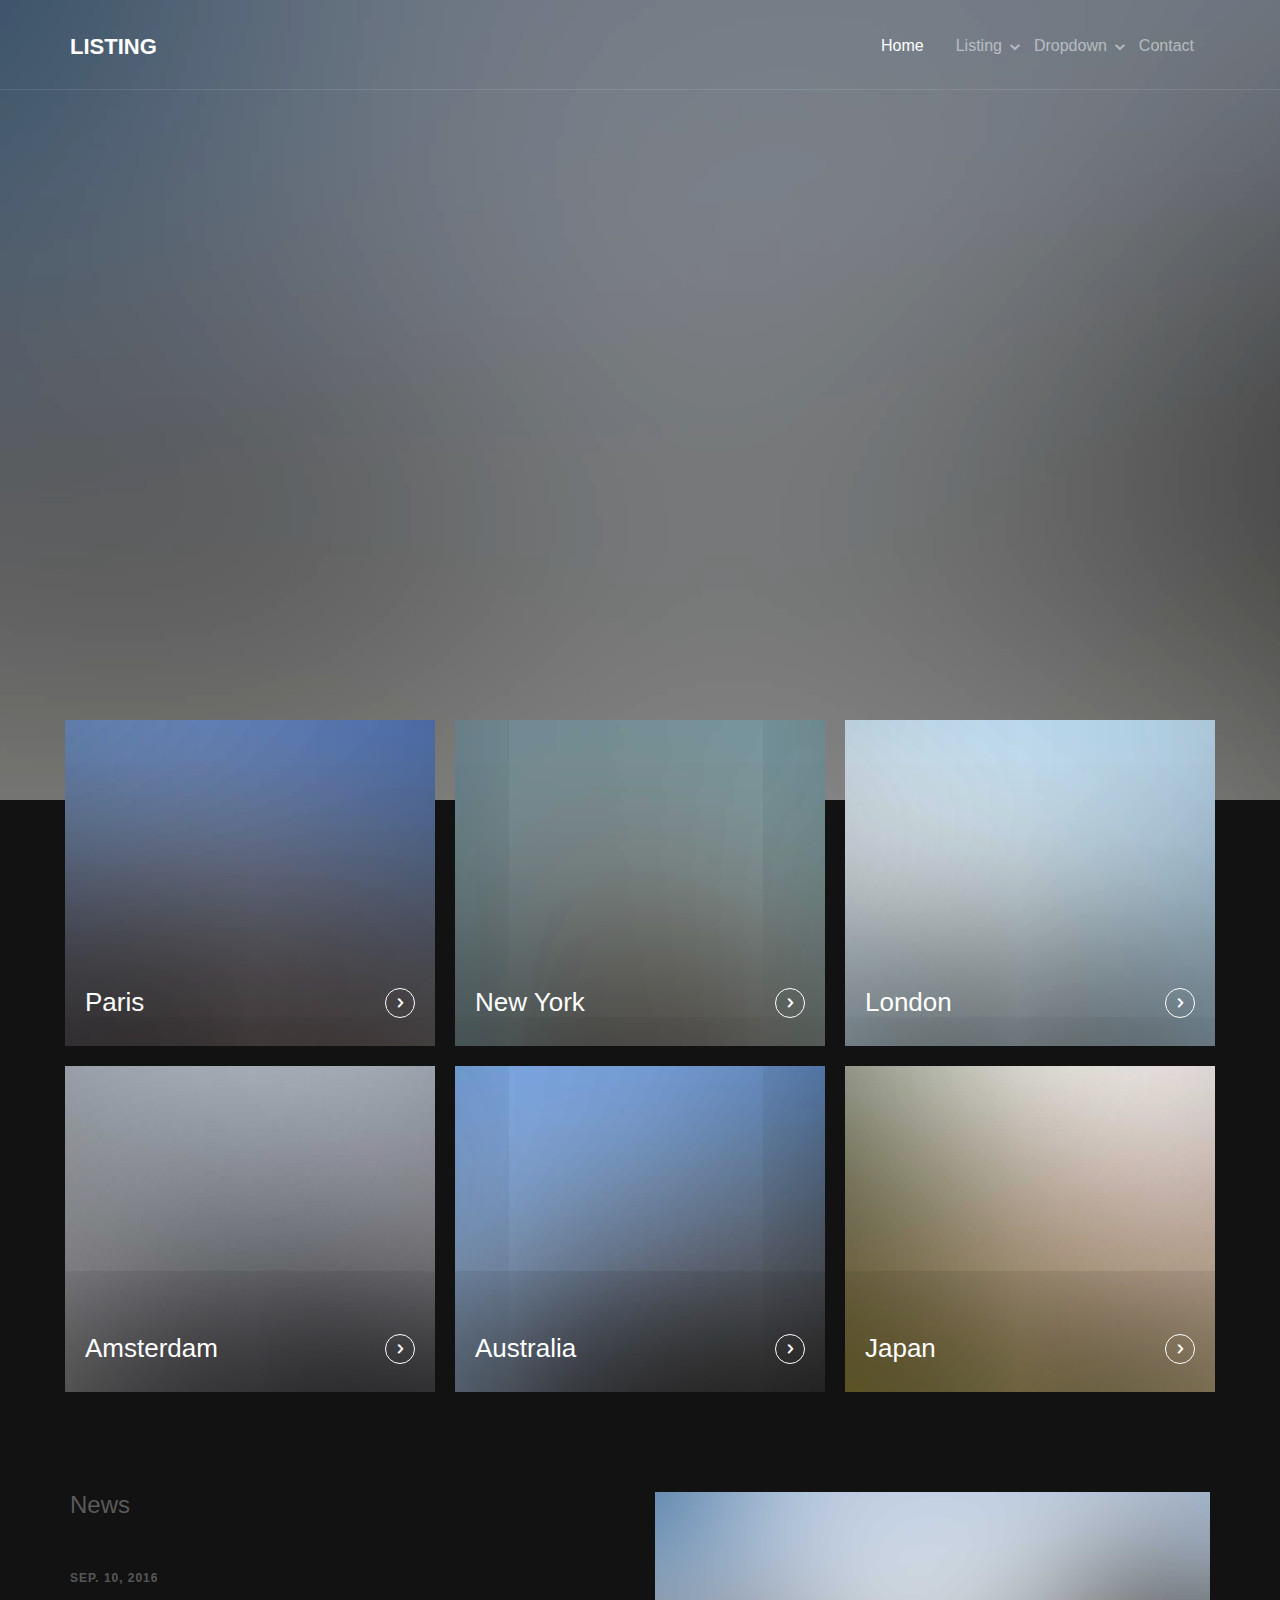
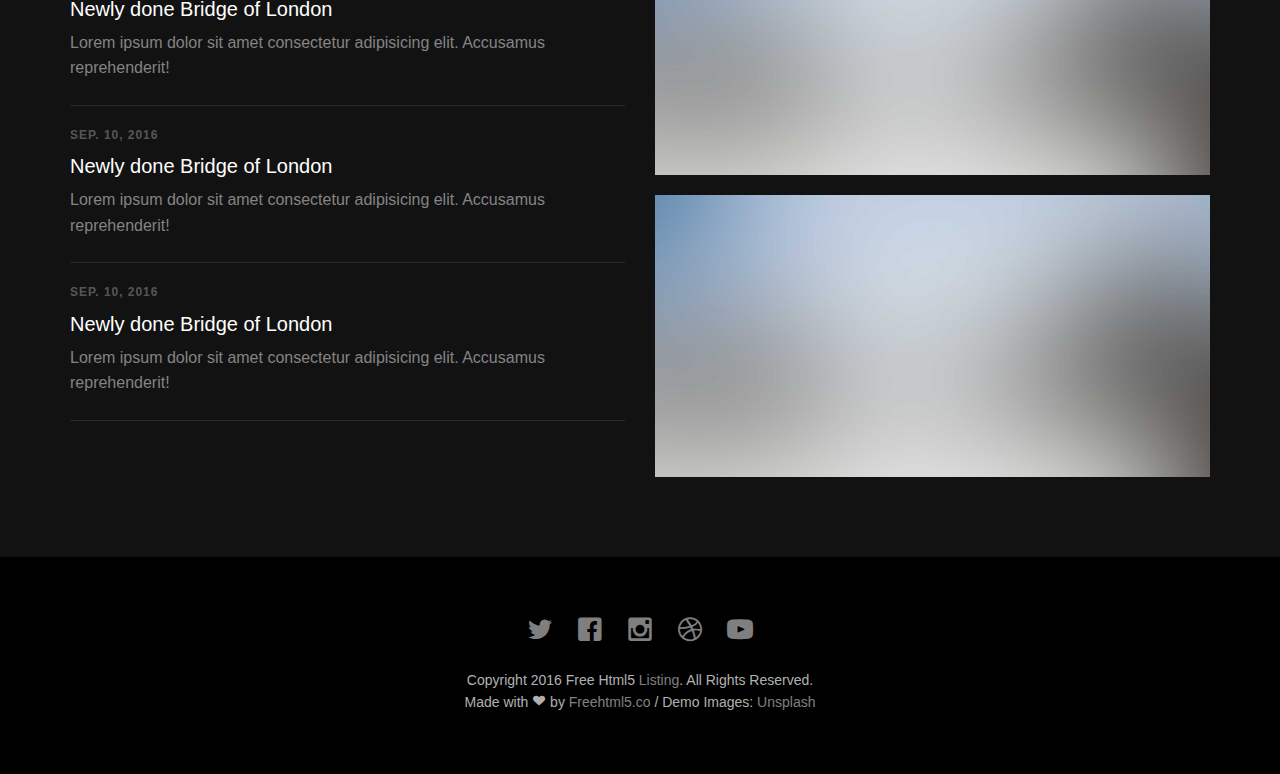
<file: forms/listing/index.html>
<!DOCTYPE html>
<!--[if lt IE 7]>      <html class="no-js lt-ie9 lt-ie8 lt-ie7"> <![endif]-->
<!--[if IE 7]>         <html class="no-js lt-ie9 lt-ie8"> <![endif]-->
<!--[if IE 8]>         <html class="no-js lt-ie9"> <![endif]-->
<!--[if gt IE 8]><!--> <html class="no-js"> <!--<![endif]-->
	<head>
	<meta charset="utf-8">
	<meta http-equiv="X-UA-Compatible" content="IE=edge">
	<title>Listing &mdash; 100% Free Fully Responsive HTML5 Template by FREEHTML5.co</title>
	<meta name="viewport" content="width=device-width, initial-scale=1">
	<meta name="description" content="Free HTML5 Template by FREEHTML5.CO" />
	<meta name="keywords" content="free html5, free template, free bootstrap, html5, css3, mobile first, responsive" />
	<meta name="author" content="FREEHTML5.CO" />

  <!-- 
	//////////////////////////////////////////////////////

	FREE HTML5 TEMPLATE 
	DESIGNED & DEVELOPED by FREEHTML5.CO
		
	Website: 		http://freehtml5.co/
	Email: 			info@freehtml5.co
	Twitter: 		http://twitter.com/fh5co
	Facebook: 		https://www.facebook.com/fh5co

	//////////////////////////////////////////////////////
	 -->

  	<!-- Facebook and Twitter integration -->
	<meta property="og:title" content=""/>
	<meta property="og:image" content=""/>
	<meta property="og:url" content=""/>
	<meta property="og:site_name" content=""/>
	<meta property="og:description" content=""/>
	<meta name="twitter:title" content="" />
	<meta name="twitter:image" content="" />
	<meta name="twitter:url" content="" />
	<meta name="twitter:card" content="" />

	<!-- Place favicon.ico and apple-touch-icon.png in the root directory -->
	<link rel="shortcut icon" href="favicon.ico">

	<!-- <link href='https://fonts.googleapis.com/css?family=Open+Sans:400,700,300' rel='stylesheet' type='text/css'> -->
	
	<!-- Animate.css -->
	<link rel="stylesheet" href="css/animate.css">
	<!-- Icomoon Icon Fonts-->
	<link rel="stylesheet" href="css/icomoon.css">
	<!-- Bootstrap  -->
	<link rel="stylesheet" href="css/bootstrap.css">
	<!-- Superfish -->
	<link rel="stylesheet" href="css/superfish.css">

	<link rel="stylesheet" href="css/style.css">


	<!-- Modernizr JS -->
	<script src="js/modernizr-2.6.2.min.js"></script>
	<!-- FOR IE9 below -->
	<!--[if lt IE 9]>
	<script src="js/respond.min.js"></script>
	<![endif]-->

	</head>
	<body>
		<div id="fh5co-wrapper">
		<div id="fh5co-page">
		<div id="fh5co-header">
			<header id="fh5co-header-section">
				<div class="container">
					<div class="nav-header">
						<a href="#" class="js-fh5co-nav-toggle fh5co-nav-toggle"><i></i></a>
						<h1 id="fh5co-logo"><a href="index.html">Listing</a></h1>
						<!-- START #fh5co-menu-wrap -->
						<nav id="fh5co-menu-wrap" role="navigation">
							<ul class="sf-menu" id="fh5co-primary-menu">
								<li class="active">
									<a href="index.html">Home</a>
								</li>
								<li>
									<a href="listing.html" class="fh5co-sub-ddown">Listing</a>
									<ul class="fh5co-sub-menu">
										<li><a href="http://freehtml5.co/preview/?item=build-free-html5-bootstrap-template" target="_blank">Build</a></li>
										<li><a href="http://freehtml5.co/preview/?item=work-free-html5-template-bootstrap" target="_blank">Work</a></li>
										<li><a href="http://freehtml5.co/preview/?item=light-free-html5-template-bootstrap" target="_blank">Light</a></li>
										<li><a href="http://freehtml5.co/preview/?item=relic-free-html5-template-using-bootstrap" target="_blank">Relic</a></li>
										<li><a href="http://freehtml5.co/preview/?item=display-free-html5-template-using-bootstrap" target="_blank">Display</a></li>
										<li><a href="http://freehtml5.co/preview/?item=sprint-free-html5-template-bootstrap" target="_blank">Sprint</a></li>
									</ul>
								</li>
								<li>
									<a href="#" class="fh5co-sub-ddown">Dropdown</a>
									 <ul class="fh5co-sub-menu">
									 	<li><a href="left-sidebar.html">Web Development</a></li>
									 	<li><a href="right-sidebar.html">Branding &amp; Identity</a></li>
										<li>
											<a href="#" class="fh5co-sub-ddown">Free HTML5</a>
											<ul class="fh5co-sub-menu">
												<li><a href="http://freehtml5.co/preview/?item=build-free-html5-bootstrap-template" target="_blank">Build</a></li>
												<li><a href="http://freehtml5.co/preview/?item=work-free-html5-template-bootstrap" target="_blank">Work</a></li>
												<li><a href="http://freehtml5.co/preview/?item=light-free-html5-template-bootstrap" target="_blank">Light</a></li>
												<li><a href="http://freehtml5.co/preview/?item=relic-free-html5-template-using-bootstrap" target="_blank">Relic</a></li>
												<li><a href="http://freehtml5.co/preview/?item=display-free-html5-template-using-bootstrap" target="_blank">Display</a></li>
												<li><a href="http://freehtml5.co/preview/?item=sprint-free-html5-template-bootstrap" target="_blank">Sprint</a></li>
											</ul>
										</li>
										<li><a href="#">UI Animation</a></li>
										<li><a href="#">Copywriting</a></li>
										<li><a href="#">Photography</a></li> 
									</ul>
								</li>
								<li><a href="contact.html">Contact</a></li>
							</ul>
						</nav>
					</div>
				</div>
			</header>
			
		</div>
		
		
		<div class="fh5co-hero">
			<div class="fh5co-overlay"></div>
			<div class="fh5co-cover text-center" data-stellar-background-ratio="0.5" style="background-image: url(images/cover_bg_1.jpg);">
				<div class="desc animate-box">
					<h2>Travel Around The World.</h2>
					<!-- <span>Lovely Crafted by <a href="http://frehtml5.co/" target="_blank" class="fh5co-site-name">FREEHTML5.co</a></span> -->
					<span><a class="btn btn-primary btn-lg" href="#">Get Started</a></span>
				</div>
			</div>

		</div>


		<div class="fh5co-listing">
			<div class="container">
				<div class="row">
					<div class="col-md-4 col-sm-4 fh5co-item-wrap">
						<a class="fh5co-listing-item">
							<img src="images/img-1.jpg" alt="Free HTML5 Bootstrap Template by FreeHTML5.co" class="img-responsive">
							<div class="fh5co-listing-copy">
								<h2>Paris</h2>
								<span class="icon">
									<i class="icon-chevron-right"></i>
								</span>
							</div>
						</a>
					</div>
					<div class="col-md-4 col-sm-4 fh5co-item-wrap">
						<a class="fh5co-listing-item">
							<img src="images/img-2.jpg" alt="Free HTML5 Bootstrap Template by FreeHTML5.co" class="img-responsive">
							<div class="fh5co-listing-copy">
								<h2>New York</h2>
								<span class="icon">
									<i class="icon-chevron-right"></i>
								</span>
							</div>
						</a>
					</div>
					<div class="col-md-4 col-sm-4 fh5co-item-wrap">
						<a class="fh5co-listing-item">
							<img src="images/img-3.jpg" alt="Free HTML5 Bootstrap Template by FreeHTML5.co" class="img-responsive">
							<div class="fh5co-listing-copy">
								<h2>London</h2>
								<span class="icon">
									<i class="icon-chevron-right"></i>
								</span>
							</div>
						</a>
					</div>
					<!-- END 3 row -->

					<div class="col-md-4 col-sm-4 fh5co-item-wrap">
						<a class="fh5co-listing-item">
							<img src="images/img-4.jpg" alt="Free HTML5 Bootstrap Template by FreeHTML5.co" class="img-responsive">
							<div class="fh5co-listing-copy">
								<h2>Amsterdam</h2>
								<span class="icon">
									<i class="icon-chevron-right"></i>
								</span>
							</div>
						</a>
					</div>
					<div class="col-md-4 col-sm-4 fh5co-item-wrap">
						<a class="fh5co-listing-item">
							<img src="images/img-5.jpg" alt="Free HTML5 Bootstrap Template by FreeHTML5.co" class="img-responsive">
							<div class="fh5co-listing-copy">
								<h2>Australia</h2>
								<span class="icon">
									<i class="icon-chevron-right"></i>
								</span>
							</div>
						</a>
					</div>
					<div class="col-md-4 col-sm-4 fh5co-item-wrap">
						<a class="fh5co-listing-item">
							<img src="images/img-6.jpg" alt="Free HTML5 Bootstrap Template by FreeHTML5.co" class="img-responsive">
							<div class="fh5co-listing-copy">
								<h2>Japan</h2>
								<span class="icon">
									<i class="icon-chevron-right"></i>
								</span>
							</div>
						</a>
					</div>
					<!-- END 3 row -->


				</div>
			</div>
		</div>


		<div class="fh5co-section">
			<div class="container">
				<div class="row">
					<div class="col-md-6 fh5co-news">
						<h3>News</h3>
						<ul>
							<li>
								<a href="#">
									<span class="fh5co-date">Sep. 10, 2016</span>
									<h3>Newly done Bridge of London</h3>
									<p>Lorem ipsum dolor sit amet consectetur adipisicing elit. Accusamus reprehenderit!</p>
								</a>
							</li>
							<li>
								<a href="#">
									<span class="fh5co-date">Sep. 10, 2016</span>
									<h3>Newly done Bridge of London</h3>
									<p>Lorem ipsum dolor sit amet consectetur adipisicing elit. Accusamus reprehenderit!</p>
								</a>
							</li>
							<li>
								<a href="#">
									<span class="fh5co-date">Sep. 10, 2016</span>
									<h3>Newly done Bridge of London</h3>
									<p>Lorem ipsum dolor sit amet consectetur adipisicing elit. Accusamus reprehenderit!</p>
								</a>
							</li>
						</ul>
					</div>
					<div class="col-md-6 fh5co-testimonial">
						<img src="images/cover_bg_1.jpg" alt="Free HTML5 Bootstrap Template by FreeHTML5.co" class="img-responsive mb20">
						<img src="images/cover_bg_1.jpg" alt="Free HTML5 Bootstrap Template by FreeHTML5.co" class="img-responsive">
					</div>
				</div>
			</div>
		</div>
		
		<footer>
			<div id="footer">
				<div class="container">
					<div class="row">
						<div class="col-md-6 col-md-offset-3 text-center">
							<p class="fh5co-social-icons">
								<a href="#"><i class="icon-twitter2"></i></a>
								<a href="#"><i class="icon-facebook2"></i></a>
								<a href="#"><i class="icon-instagram"></i></a>
								<a href="#"><i class="icon-dribbble2"></i></a>
								<a href="#"><i class="icon-youtube"></i></a>
							</p>
							<p>Copyright 2016 Free Html5 <a href="#">Listing</a>. All Rights Reserved. <br>Made with <i class="icon-heart3"></i> by <a href="http://freehtml5.co/" target="_blank">Freehtml5.co</a> / Demo Images: <a href="https://unsplash.com/" target="_blank">Unsplash</a></p>
						</div>
					</div>
				</div>
			</div>
		</footer>
	

	</div>
	<!-- END fh5co-page -->

	</div>
	<!-- END fh5co-wrapper -->

	<!-- jQuery -->


	<script src="js/jquery.min.js"></script>
	<!-- jQuery Easing -->
	<script src="js/jquery.easing.1.3.js"></script>
	<!-- Bootstrap -->
	<script src="js/bootstrap.min.js"></script>
	<!-- Waypoints -->
	<script src="js/jquery.waypoints.min.js"></script>
	<!-- Stellar -->
	<script src="js/jquery.stellar.min.js"></script>
	<!-- Superfish -->
	<script src="js/hoverIntent.js"></script>
	<script src="js/superfish.js"></script>

	<!-- Main JS -->
	<script src="js/main.js"></script>

	</body>
</html>
</file>
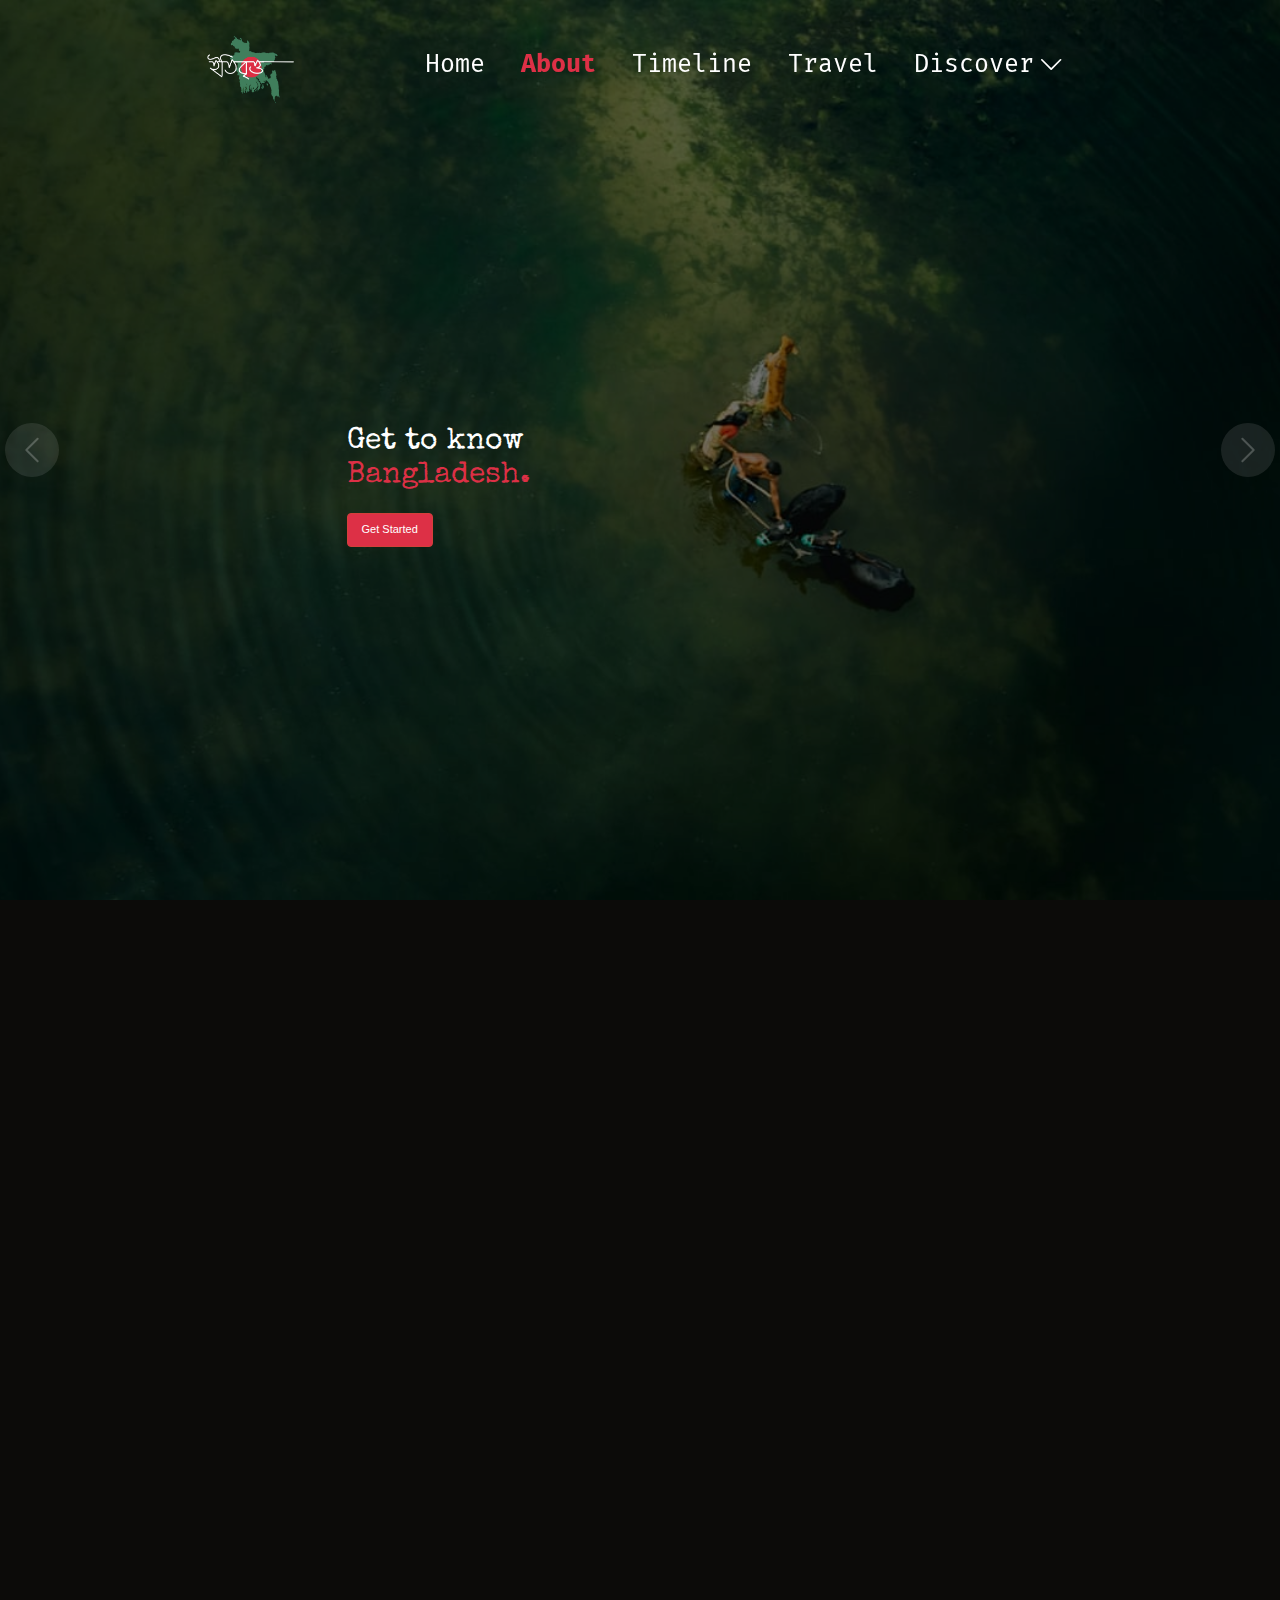
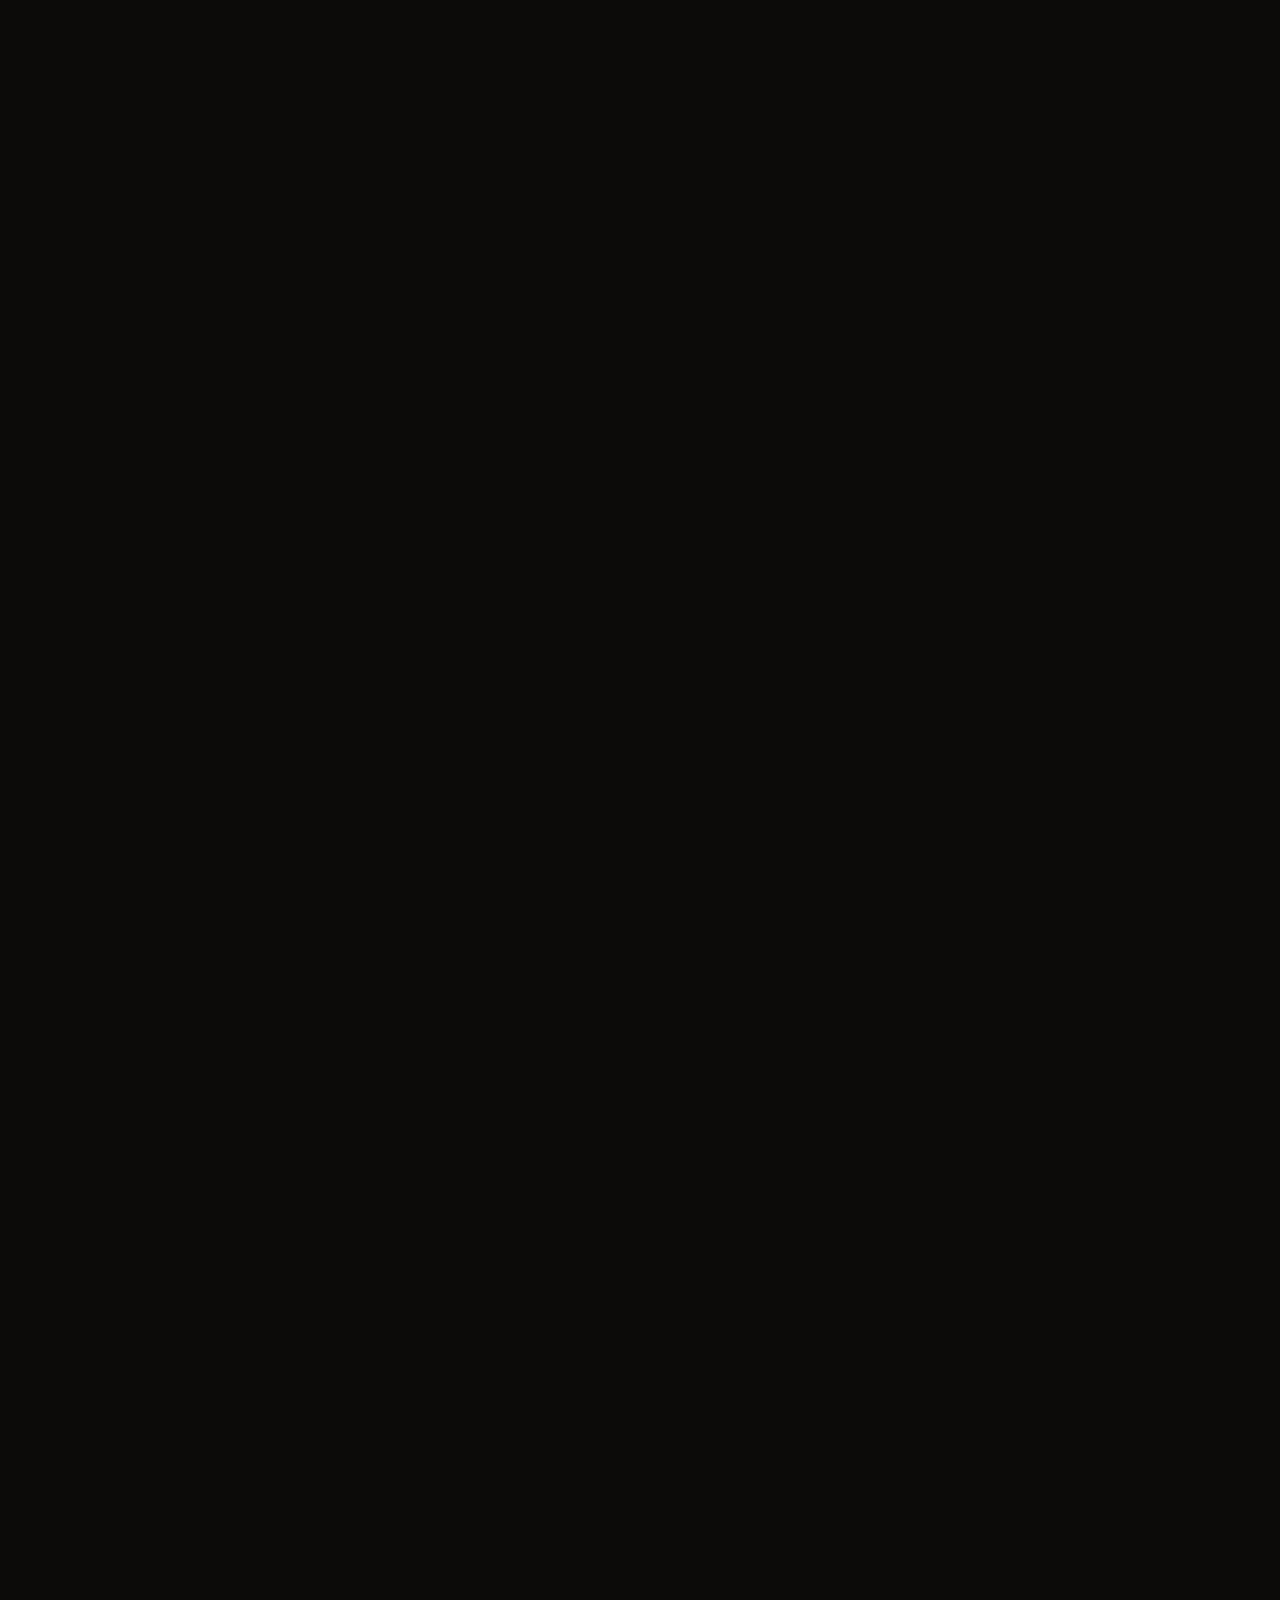
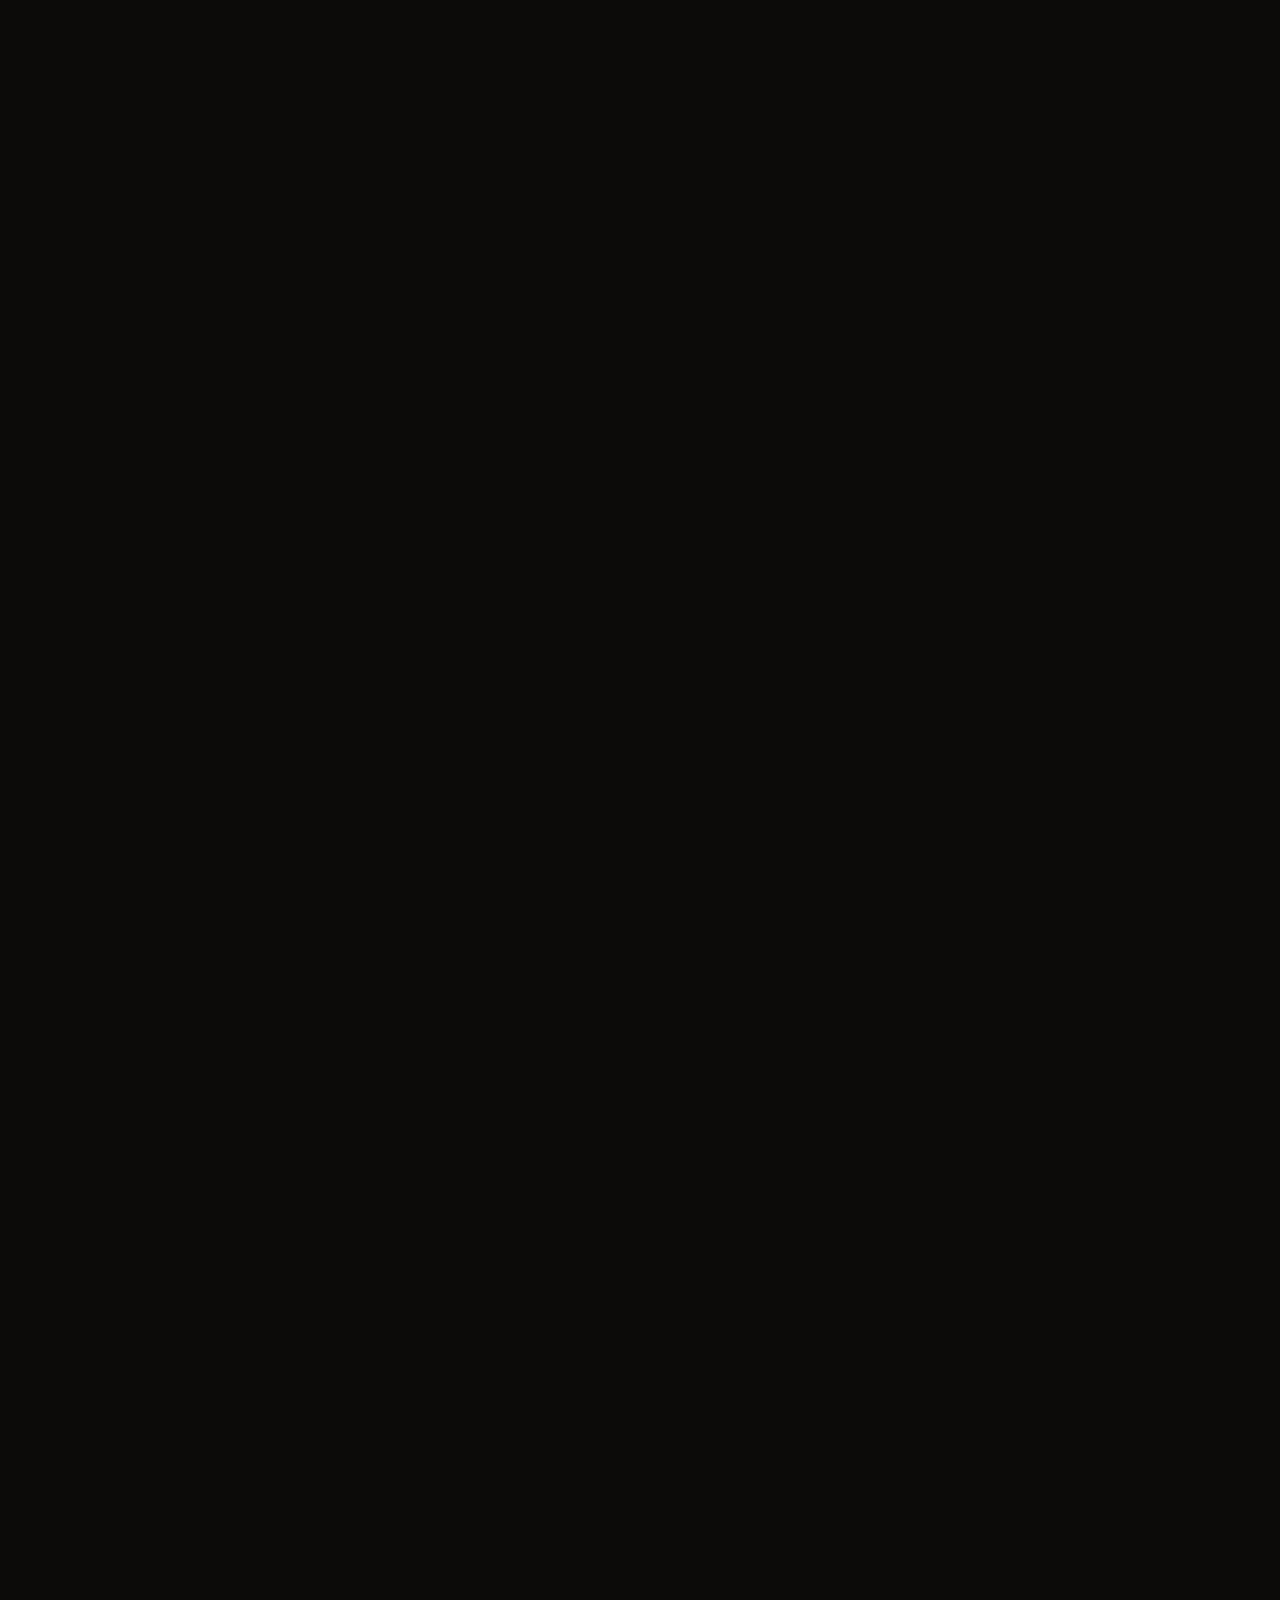
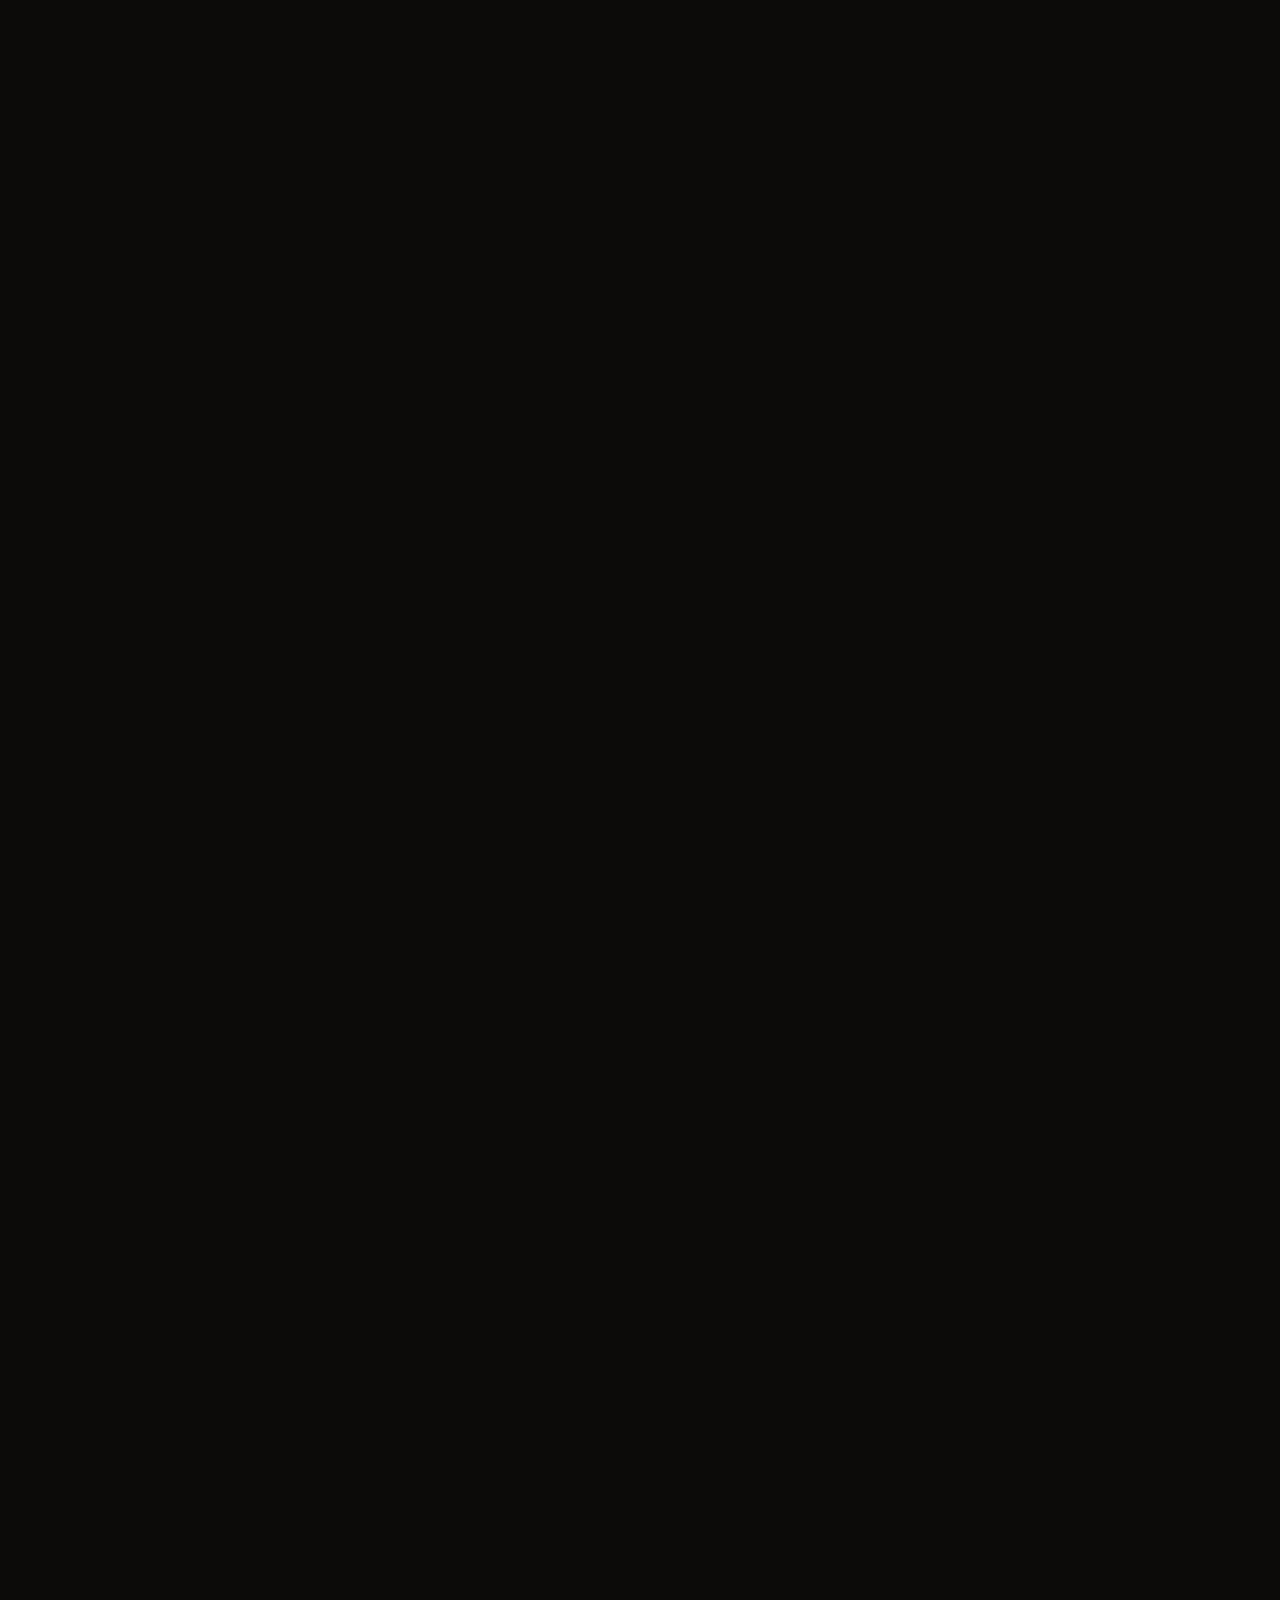
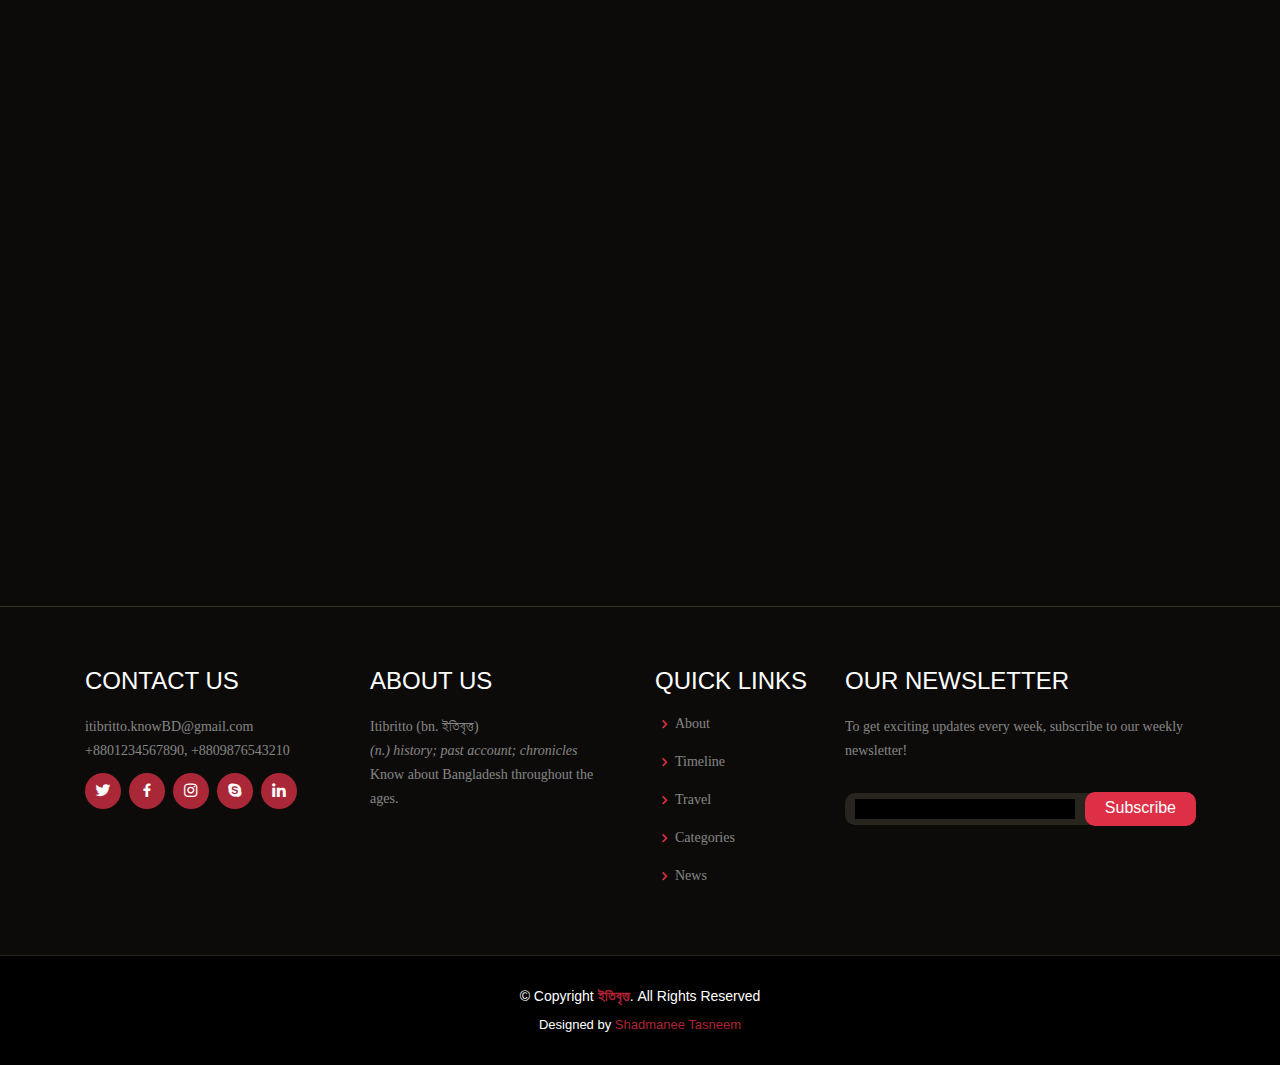
<file: About.html>
<!DOCTYPE html>
<html>
<!-- <html lang="en"> -->

<head>
  <meta charset="utf-8">
  <meta content="width=device-width, initial-scale=1.0" name="viewport">

  <title>ইতিবৃত্ত</title>
  <meta content="" name="description">
  <meta content="" name="keywords">

  <!-- Favicons -->
  <link href="assets/img/logo_1.png" rel="icon">
  <link href="assets/img/apple-touch-icon.png" rel="apple-touch-icon">

  <!-- Google Fonts -->
  <link rel="preconnect" href="https://fonts.googleapis.com">
  <link rel="preconnect" href="https://fonts.gstatic.com" crossorigin>
  <link
    href="https://fonts.googleapis.com/css2?family=Atma:wght@300;400;500;600;700&family=Caveat:wght@500;600;700&family=Fira+Mono:wght@400;500;700&family=Indie+Flower&family=Libre+Baskerville:ital,wght@0,400;0,700;1,400&family=Neuton:ital,wght@0,200;0,300;0,400;0,700;0,800;1,400&family=Sanchez:ital@0;1&family=Special+Elite&family=Vidaloka&display=swap"
    rel="stylesheet">

  <!-- Vendor CSS Files -->
  <link href="assets/vendor/animate.css/animate.min.css" rel="stylesheet">
  <link href="assets/vendor/aos/aos.css" rel="stylesheet">
  <link href="assets/vendor/bootstrap/css/bootstrap.min.css" rel="stylesheet">
  <link href="assets/vendor/bootstrap-icons/bootstrap-icons.css" rel="stylesheet">
  <link href="assets/vendor/boxicons/css/boxicons.min.css" rel="stylesheet">
  <link href="assets/vendor/glightbox/css/glightbox.min.css" rel="stylesheet">
  <link href="assets/vendor/swiper/swiper-bundle.min.css" rel="stylesheet">
  <!-- Latest compiled and minified CSS-->
  <link rel="stylesheet" href="https://maxcdn.bootstrapcdn.com/bootstrap/3.4.1/css/bootstrap.min.css">
  <!-- Template Main CSS File -->
  <link href="assets/css/style.css" rel="stylesheet">

  <!-- =======================================================
  * Template Name: Restaurantly - v3.7.0
  * Template URL: https://bootstrapmade.com/restaurantly-restaurant-template/
  * Author: BootstrapMade.com
  * License: https://bootstrapmade.com/license/
  ======================================================== -->
</head>

<body>
  <!-- ======= Header ======= -->
  <header id="header" class="fixed-top d-flex align-items-cente">
    <div class="container-fluid container-xl d-flex align-items-center justify-content-lg-between mx-auto">

      <!-- <h1 class="logo me-auto me-lg-0"><a href="index.html"><img src="Project\img\Logo.png"> </a></h1> -->
      <!-- Uncomment below if you prefer to use an image logo -->
      <h1 class="logo me-auto me-lg-0"><a href="index.html"><img src="assets/img/logo_1.png" class="img-fluid"
            alt="Responsive image"></a></h1>

      <nav id="navbar" class="navbar order-last order-lg-0">
        <ul>
          <li><a href="index.html" target="_blank">Home</a></li>
          <li><span><a href="About.html" target="_blank" style="color: #DD3046; font-weight: 700;">About</a></span></li>
          <li><a href="timeline.html" target="_blank">Timeline</a></li>
          <li><a href="travel.html" target="_blank">Travel</a></li>
          <li class="dropdown"><a href="categories.html" target="_blank"><span>Discover</span> <i
                class="bi bi-chevron-down"></i></a>
            <ul>
              <!-- all the categories, or maybe some -->
              <li><a href="architecture.html">Architecture</a></li>
              <li><a href="categories.html#literature">Literature</a></li>
              <li><a href="categories.html#art">Art</a></li>
              <li><a href="categories.html#geography">Geography</a></li>
              <li><a href="categories.html#media">Media & Performing Arts</a></li>
              <li><a href="categories.html#cuisine">Cuisine</a></li>
              <li><a href="categories.html#textile">Fashion & Textile</a></li>
              <li><a href="categories.html#sports">Sports</a></li>
            </ul>
          </li>
        </ul>
        <i class="bi bi-list mobile-nav-toggle"></i>
      </nav><!-- .navbar -->
    </div>
  </header>
  <!-- End Header -->

  <!-- ======= Hero Section ======= -->
  <section id="hero4" class="d-flex align-items-center img-fluid">
    <div id="heroCarousel" data-bs-interval="5000" class="carousel slide carousel-fade" data-bs-ride="carousel">

      <!-- <ol class="carousel-indicators" id="hero-carousel-indicators"></ol> -->

      <div class="carousel-inner" role="listbox">

        <!-- Slide 1 -->
        <div class="carousel-item active" style="background-image: url(assets/img/about/1.jpg)">
          <div class="carousel-container">
            <div class="container col-xl-6 col-lg-8">
              <h1>Get to know<br><span>Bangladesh.</span></h1>
              <a href="#contents"><button type="button" class="btn btn-danger">Get Started</button></a>
              <p></p>
            </div>
          </div>
        </div>

        <!-- Slide 2 -->
        <div class="carousel-item" style="background-image: url(assets/img/about/2.jpg)">
          <div class="carousel-container">
            <div class="container col-xl-6 col-lg-8">
              <h2>Bangladesh has six seasons- <span>Summer, Monsoon,<br>
                  Autumn, Late Autumn, Winter, and Spring.</span></h2>
            </div>
          </div>
        </div>

        <!-- Slide 3 -->
        <div class="carousel-item" style="background-image: url(assets/img/about/3.jpg)">
          <div class="carousel-container">
            <div class="container col-xl-6 col-lg-8">
              <h2>Dhaka, the capital city of Bangladesh, <br>
                has a population of almost <span>8.9 million.</span>
              </h2>
            </div>
          </div>
        </div>

        <!-- Slide 4 -->
        <div class="carousel-item" style="background-image: url(assets/img/about/4.jpg)">
          <div class="carousel-container">
            <div class="container col-xl-6 col-lg-8">
              <h2>Close to 50% of Bangladesh's population <br>
                is <span>primarily employed in agriculture</span>, with <br>
                over 70% of its lands dedicated to growing<br>
                crops.
              </h2>
            </div>
          </div>
        </div>

        <!-- Slide 5 -->
        <div class="carousel-item" style="background-image: url(assets/img/about/5.jpg)">
          <div class="carousel-container">
            <div class="container col-xl-6 col-lg-8">
              <h2>Being a first line littoral state of the<br>
                Indian Ocean, Bangladesh has a very good source<br>
                of <span>marine resources</span> in the Bay of Bengal.</h2>
            </div>
          </div>
        </div>

        <!-- Slide 6 -->
        <div class="carousel-item" style="background-image: url(assets/img/about/6.jpg)">
          <div class="carousel-container">
            <div class="container col-xl-6 col-lg-8">
              <h2>In <span>1971,</span> Bangladesh achieved its independence<br>
                after nine months of liberation war. The country <br>
                has seen prosperity ever since.</h2>
            </div>
          </div>
        </div>

      </div>

      <a class="carousel-control-prev" href="#heroCarousel" role="button" data-bs-slide="prev">
        <span class="carousel-control-prev-icon bi bi-chevron-left" aria-hidden="true"></span>
      </a>

      <a class="carousel-control-next" href="#heroCarousel" role="button" data-bs-slide="next">
        <span class="carousel-control-next-icon bi bi-chevron-right" aria-hidden="true"></span>
      </a>

    </div>
  </section>
  <!-- End Hero -->

  <main class="abt-cont" id="abt-container">
    <!-- ======= Table of Contents ======= -->
    <section id="contents" class="d-flex align-items-center img-fluid">
      <div class="container" data-aos="fade-up">
        <div class="col-lg-8 col-md-10 d-flex align-items-stretch">
          <div class="content">
            <h3>Table of Contents</h3>
            <ul>
              <li><i class="bx bx-chevron-right"></i> <a href="#intro">Introduction</a></li>
              <li><i class="bx bx-chevron-right"></i> <a href="#general">General</a></li>
              <li><i class="bx bx-chevron-right"></i> <a href="#people">People</a></li>
              <li><i class="bx bx-chevron-right"></i> <a href="#geography">Geography</a></li>
              <li><i class="bx bx-chevron-right"></i> <a href="#comm">Communications & Transportation</a></li>
              <li><i class="bx bx-chevron-right"></i> <a href="#economy">Economy</a></li>
            </ul>
          </div>
        </div>
      </div>
    </section>
    <!-- End Table of Contents -->
    <!-- ======= Introduction ======= -->
    <section id="intro" class="d-flex align-items-center img-fluid">
      <div class="container" data-aos="fade-up">
        <div class="col-lg-8 col-md-10 d-flex align-items">
          <div class="content" style="padding-top: 150px;">
            <h3>Introduction</h3>
            <p>With a population of almost 162.7 million, Bangladesh is a small country
              located in the delta of the Padma (the Ganges/ Ganga) and Jamuna (Brahmaputra) rivers in the northeastern
              part of South Asia. It is bordered by
              the Indian states of West Bengal to the west and north, Assam to the north, Meghalaya to the north and
              northeast, and Tripura and Mizoram to the east. To the southeast, it shares a boundary with Myanmar
              (Burma). The
              southern part of Bangladesh opens into the Bay of Bengal. In its southern
              region, Bangladesh is fringed by the Sunderbans, a huge expanse of marshy
              deltaic forest.

              Modern day Bangladesh was part of the Mughal Empire until the arrival of
              the British East India Company. When the British left in 1947, it became
              the eastern wing of Pakistan, or, East Pakistan. Bangladesh became an independent country in 1971 after
              nine months of liberation war under the
              leadership of the Father of the Nation Bangabandhu Sheikh Mujibur Rahman.
              In the last decade, Bangladesh has experienced huge economic growth due
              to sound macroeconomic management and massive investment in human resources and infrastructures. The
              economy of the country is growing close to
              8% in the last two fiscal years. </p>
          </div>
        </div>
      </div>
    </section>
    <!-- End Introduction -->
    <!-- General -->
    <section id="general" class="d-flex align-items-center img-fluid">
      <div class="container" data-aos="fade-up">
        <div class="col-lg-8 col-md-10 d-flex align-items">
          <div class="content" style="padding-top: 150px;">
            <h3>General</h3>
            <ul>
              <li><span>Official Name:</span> People's Republic of Bangladesh</li>
              <li><span>System of Government:</span> Parliamentary Democracy</li>
              <li><span>Head of Government:</span> The Prime Minister</li>
              <li><span>Head of State:</span> The President</li>
              <li><span>Capital City:</span> Dhaka</li>
              <li><span>Official Language:</span> Bangla (Bengali)</li>
              <li><span>Second Language:</span> English</li>
              <li><span>Independence Day:</span> 26th March, 1971</li>
              <li><span>National Anthem:</span> 'Amar Shonar Bangla' (My Golden Bengal)</li>
              <li><span>Nationality:</span> Bangladeshi</li>
              <li><span>Currency:</span> Taka</li>
              <li><span>Administrative Divisions</span>: 8; Barisal, Chattogram, Dhaka, Khulna, Mymensingh, Rajshahi,
                Rangpur, Sylhet</li>
              <li><span>Business Hours:</span> 9:00 am to 5:00 pm, Sunday to Thursday; Friday and Saturdays are weekly
                holidays</li>
              <li><span>Standard Time:</span> GMT+6 hours</li>
            </ul>
          </div>
        </div>
      </div>
    </section>
    <!-- End General -->
    <!-- People -->
    <section id="people" class="d-flex align-items-center img-fluid">
      <div class="container" data-aos="fade-up">
        <div class="col-lg-8 col-md-10 d-flex align-items">
          <div class="content" style="padding-top: 150px;">
            <h3>People</h3>
            <ul>
              <li><span>Population:</span> 167 million; (81.4 million male, 81.3 million female)</li>
              <li><span>Population Growth Rate:</span> 1.34</li>
              <li><span>Life Expectancy at Birth:</span> 72%</li>
              <li><span>Literacy Rate:</span> 72.3%</li>
              <li><span>Ethnic Groups:</span> Bengalis (98%), Chakmas, Biharis, Marmas, Santhals, Mros,
                Tanchangyas, Bawms, Tripuris, Khumis, Kukis, Garos, Bisnupriya Manipuris,
                and other indeginous ethnic groups (2%)</li>
              <li><span>Religion:</span> Muslim (89.1%), Hindu (10%), Buddhist, Christian and other religions (0.9%)
              </li>
            </ul>
          </div>
        </div>
      </div>
    </section>
    <!-- End People -->
    <!-- Geography -->
    <section id="geography" class="d-flex align-items-center img-fluid">
      <div class="container" data-aos="fade-up">
        <div class="col-lg-8 col-md-10 d-flex align-items">
          <div class="content" style="padding-top: 150px;">
            <h3>Geography</h3>
            <ul>
              <li><span>Land Boundaries:</span> Total: 4,413 km (Bangladesh–Myanmar: 271 km and Bangladesh–India: 4142
                km)</li>
              <li><span>Area:</span> 56,977 sq. miles or 147,570 sq. km.</li>
              <li><span>Geographic Coordinates:</span> Between 200 34′ and 260 38′ north latitude and between 880 01′
                and 92041′ east
                longitude.</li>
              <li><span>Main Rivers:</span> Padma, Meghna, Jamuna, Brahmaputra, Teesta, Surma, Kusiara, Feni and
                Karnaphuli (total 310
                rivers including tributaries)</li>
              <li><span>Climate:</span> Tropical; Mild Winter (October to March); Hot, Humid Summer (March to June);
                Humid, Warm Rainy
                Monsoon (June to October)</li>
              <li><span>Main Seasons:</span> Spring (February-March), Summer (April-June), Monsoon (July-September),
                Autumn
                (October-November) and Winter (December-January)</li>
              <li><span>Terrain:</span> Mostly flat alluvial plain; hilly in southeast</li>
              <li><span>Longest Sea Beach:</span> Cox's Bazar</li>
              <li><span>Largest Mangrove Forest:</span> The Sunderbans</li>
              <li><span>Natural resources:</span> Natural Gas, Limestone, White Clay, Hard Rock, Arable land, Timber,
                Coal</li>
              <li><span>Principal Crops and Fruits:</span> Rice, Jute, Wheat, Tobacco, Pulses, Sugarcane, Oil Seeds,
                Spices, Vegetables,
                Potatoes, Jack-fruit, Banana, Mango, Coconut, Pineapple</li>
              <li><span>Land Use:</span> Agricultural Land: 70.1% (2016 est.), Forest: 11.1% (2016 est.) and Other:
                18.8% (2016 est.)</li>
            </ul>
          </div>
        </div>
      </div>
    </section>
    <!-- End Geography -->
    <!-- Communications & Transportation -->
    <section id="comm" class="d-flex align-items-center img-fluid">
      <div class="container" data-aos="fade-up">
        <div class="col-lg-8 col-md-10 d-flex align-items">
          <div class="content" style="padding-top: 150px;">
            <h3>Communications & Transportation</h3>
            <ul>
              <li><span>Telephone – Fixed Lines:</span> 1,449,646</li>
              <li><span>Telephone – Mobile Cellular:</span> 161,771,617</li>
              <li><span>Internet Users:</span> 28,499,324</li>
              <li><span>Broadband:</span> 10,237,003</li>
              <li><span>Railway:</span 2,460 km (2014)></li>
              <li><span>Roadways:</span 369,105 km (2018)></li>
              <li><span>Waterways:</span> 8,370 km (includes up to 3,060 km of main cargo routes; network reduced to
                5,200 km in the dry
                season)</li>
              <li><span>Airports:</span> 8 domestic, 3 international and 4 STOL (Short Take-off and Landing)</li>
              <li><span>International Airports:</span> Dhaka, Chittagong and Sylhet</li>
              <li><span>Domestic Airports:</span> Cox’s Bazar, Jessore, Rajshahi, Syedpur, Barisal, Iswardi, Comilla and
                Thakurgaon</li>
              <li><span>Seaports:</span> Chittagong and Mongla (Paira Port under construction)</li>
            </ul>
          </div>
        </div>
      </div>
    </section>
    <!-- End Communications & Transportation -->
    <!-- Economy -->
    <section id="economy" class="d-flex align-items-center img-fluid">
      <div class="container" data-aos="fade-up">
        <div class="col-lg-8 col-md-10 d-flex align-items">
          <div class="content" style="padding-top: 150px; padding-bottom: 200px;">
            <h3>Economy</h3>
            <ul>
              <li><span>GDP:</span> US$ 347.991 billion in nominal terms (IMF 2019 Est); US$ 860.916 billion in
                purchasing power parity
                (PPP) (IMF 2019 Est)</li>
              <li><span>GDP Growth:</span> 8.13 % (2018-2019 FY Est); 7.86 % (2017-2018 FY Est)</li>
              <li><span>GDP Rank:</span> 39th (nominal, 2019); 30th (PPP, 2020)</li>
              <li><span>GDP Per Capita:</span> US$ 2,068 (nominal, 2020 est); US$ 5,453 (PPP, 2020 est.)</li>
              <li><span>GDP by Sector:</span> Agriculture (13.1%), Industry (27.8%) and Services (53.5%)</li>
              <li><span>Employment by Sector:</span> Agriculture (37.6%), Industry (21.4%) and Services (39.8%)</li>
              <li><span>Inflation (CPI):</span> 5.5% (IMF 2020 est.)</li>
              <li><span>Main Industries:</span> Textiles, Jute, Pharmaceuticals, Electronics, Food and Beverages,
                Cement, Tea, leather,
                Electrical Machinery, Ship Building and Ship Breaking, Ceramics, Glass, Paper, Iron Steel, Oil and Gas,
                Light Engineering, Bicycles and Automobile Assembling.</li>
              <li><span>Exports:</span> US$ 40.53 billion (July 2018-June 2019); US$ 36.66 billion (July 2017-June 2018)
              </li>
              <li><span>Export Goods:</span> Knitwear, Woven Garments, Leather & Leather Products, Agricultural
                Products, Jute and Jute
                Products (natural biodegradable fiber), Pharmaceuticals, Electrical and Electronic Goods, Ceramic
                Products, Bicycles, IT products, Frozen Foods (fish and seafood), Agricultural Products and Ocean-going
                Feeder Vessels and Ferry Boats.</li>
              <li><span>Main Export Partners:</span> Germany 12.9%, US 12.2%, UK 8.7%, Spain 5.3%, France 5.1%, Italy
                4.1%</li>
              <li><span>Imports:</span> US$ 55.44 billion (July 2018- June 2019); US$ 54.46 billion (July 2017- June
                2018)</li>
              <li><span>Import Goods:</span> Capital Machinery, Cotton, Petroleum Products, Electrical Equipment, Iron
                and Steel, Plastic
                and Rubber Products, Vehicles, Metal and Metal Products, Chemicals, Mineral Products and Edible Oils
              </li>
              <li><span>Main Import Partners:</span> China 21.9%, India 15.3%, Singapore 5.7%, Hong Kong 5.5%</li>
              <li><span>Remittances:</span> US$ 16.4 billion (2018-2019 FY), US$ 14.98 Billion (2017-2018 FY)</li>
              <li><span>Foreign Exchange Reserve:</span> US$ 37.10 Billion (July 2020)</li>
            </ul>
          </div>
        </div>
      </div>
    </section>
    <!-- End of Economy -->
  </main>

  <!-- ======= Footer ======= -->
  <footer id="footer">
    <div class="footer-top">
      <div class="container">
        <div class="row">

          <div class="col-lg-3">
            <div class="footer-info">
              <h3>Contact Us</h3>
              <p>itibritto.knowBD@gmail.com<br>
              </p>
              <p>+8801234567890, +8809876543210</p>
              <div class="social-links mt-3">
                <a href="#" class="twitter"><i class="bx bxl-twitter"></i></a>
                <a href="#" class="facebook"><i class="bx bxl-facebook"></i></a>
                <a href="#" class="instagram"><i class="bx bxl-instagram"></i></a>
                <a href="#" class="google-plus"><i class="bx bxl-skype"></i></a>
                <a href="#" class="linkedin"><i class="bx bxl-linkedin"></i></a>
              </div>
            </div>
          </div>

          <div class="col-lg-3 col-md-6 footer-info">
            <h3>About Us</h3>
            <p>Itibritto (bn. ইতিবৃত্ত)<br><i>(n.) history; past account; chronicles</i><br>
              Know about Bangladesh throughout the ages.</p>
          </div>

          <div class="col-lg-2 col-md-6 footer-info footer-links">
            <h3>Quick Links</h3>
            <ul>
              <li><i class="bx bx-chevron-right"></i> <a href="About.html">About</a></li>
              <li><i class="bx bx-chevron-right"></i> <a href="timeline.html">Timeline</a></li>
              <li><i class="bx bx-chevron-right"></i> <a href="travel.html">Travel</a></li>
              <li><i class="bx bx-chevron-right"></i> <a href="categories.html">Categories</a></li>
              <li><i class="bx bx-chevron-right"></i> <a href="news.html">News</a></li>
            </ul>
          </div>

          <div class="col-lg-4 col-md-6 footer-info footer-newsletter">
            <h3>Our Newsletter</h3>
            <p>To get exciting updates every week, subscribe to our weekly newsletter!</p>
            <form action="" method="post">
              <input type="email" name="email"><input type="submit" value="Subscribe">
            </form>

          </div>

        </div>
      </div>
    </div>

    <div class="container">
      <div class="copyright">
        &copy; Copyright <strong><span>ইতিবৃত্ত</span></strong>. All Rights Reserved
      </div>
      <div class="credits">
        <!-- All the links in the footer should remain intact. -->
        <!-- You can delete the links only if you purchased the pro version. -->
        <!-- Licensing information: https://bootstrapmade.com/license/ -->
        <!-- Purchase the pro version with working PHP/AJAX contact form: https://bootstrapmade.com/restaurantly-restaurant-template/ -->
        Designed by <span>Shadmanee Tasneem</span>
      </div>
    </div>
  </footer><!-- End Footer -->

  <div id="preloader"></div>
  <a href="#" class="back-to-top d-flex align-items-center justify-content-center"><i
      class="bi bi-arrow-up-short"></i></a>

  <!-- Vendor JS Files -->
  <script src="assets/vendor/aos/aos.js"></script>
  <script src="assets/vendor/bootstrap/js/bootstrap.bundle.min.js"></script>
  <script src="assets/vendor/glightbox/js/glightbox.min.js"></script>
  <script src="assets/vendor/isotope-layout/isotope.pkgd.min.js"></script>
  <script src="assets/vendor/swiper/swiper-bundle.min.js"></script>
  <script src="assets/vendor/php-email-form/validate.js"></script>

  <!-- Template Main JS File -->
  <script src="assets/js/main.js"></script>

</body>

</html>
</file>
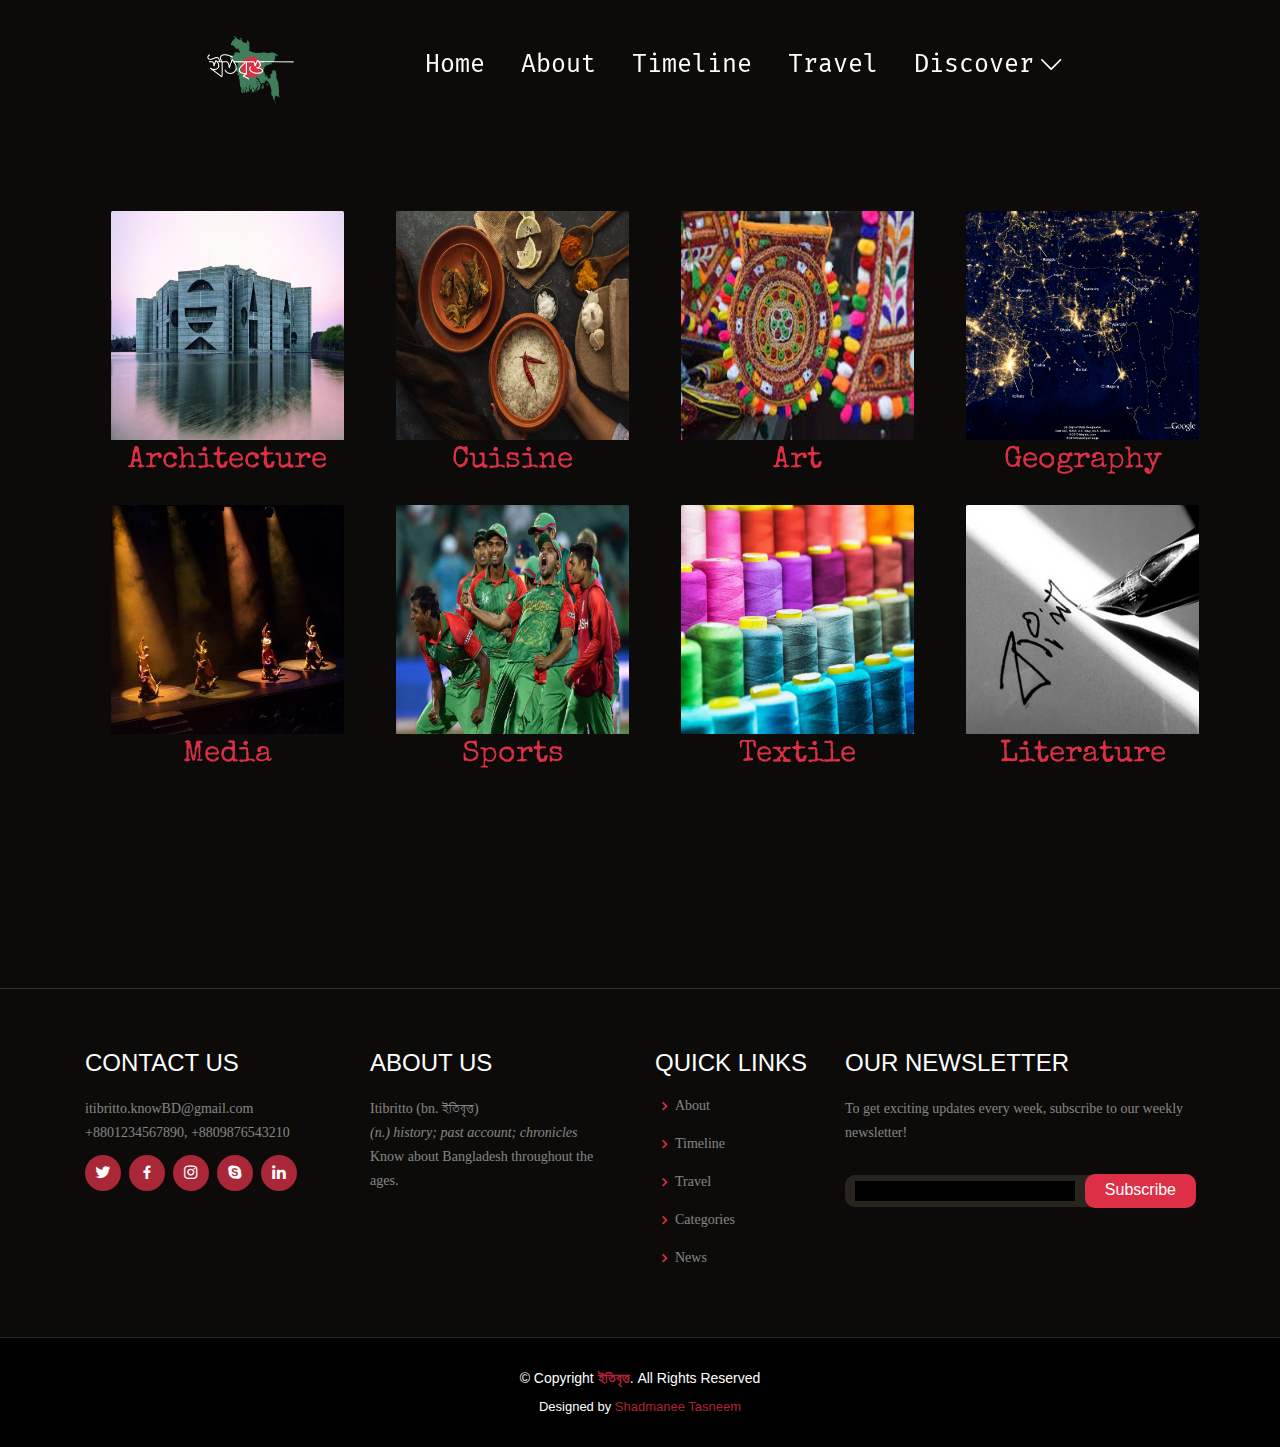
<file: categories.html>
<!DOCTYPE html>
<html>
<!-- <html lang="en"> -->

<head>
  <meta charset="utf-8">
  <meta content="width=device-width, initial-scale=1.0" name="viewport">

  <title>ইতিবৃত্ত</title>
  <meta content="" name="description">
  <meta content="" name="keywords">

  <!-- Favicons -->
  <link href="assets/img/logo_1.png" rel="icon">
  <link href="assets/img/apple-touch-icon.png" rel="apple-touch-icon">

  <!-- Google Fonts -->
  <link rel="preconnect" href="https://fonts.googleapis.com">
  <link rel="preconnect" href="https://fonts.gstatic.com" crossorigin>
  <link
    href="https://fonts.googleapis.com/css2?family=Atma:wght@300;400;500;600;700&family=Caveat:wght@500;600;700&family=Fira+Mono:wght@400;500;700&family=Indie+Flower&family=Libre+Baskerville:ital,wght@0,400;0,700;1,400&family=Neuton:ital,wght@0,200;0,300;0,400;0,700;0,800;1,400&family=Sanchez:ital@0;1&family=Special+Elite&family=Vidaloka&display=swap"
    rel="stylesheet">

  <!-- Vendor CSS Files -->
  <link href="assets/vendor/animate.css/animate.min.css" rel="stylesheet">
  <link href="assets/vendor/aos/aos.css" rel="stylesheet">
  <link href="assets/vendor/bootstrap/css/bootstrap.min.css" rel="stylesheet">
  <link href="assets/vendor/bootstrap-icons/bootstrap-icons.css" rel="stylesheet">
  <link href="assets/vendor/boxicons/css/boxicons.min.css" rel="stylesheet">
  <link href="assets/vendor/glightbox/css/glightbox.min.css" rel="stylesheet">
  <link href="assets/vendor/swiper/swiper-bundle.min.css" rel="stylesheet">

  <!-- Latest compiled and minified CSS-->
  <link rel="stylesheet" href="https://maxcdn.bootstrapcdn.com/bootstrap/3.4.1/css/bootstrap.min.css">

  <!-- Template Main CSS File -->
  <link href="assets/css/style.css" rel="stylesheet">

  <!-- =======================================================
  * Template Name: Restaurantly - v3.7.0
  * Template URL: https://bootstrapmade.com/restaurantly-restaurant-template/
  * Author: BootstrapMade.com
  * License: https://bootstrapmade.com/license/
  ======================================================== -->
</head>

<body>
  <!-- ======= Header ======= -->
  <header id="header" class="fixed-top d-flex align-items-cente">
    <div class="container-fluid container-xl d-flex align-items-center justify-content-lg-between mx-auto">

      <!-- <h1 class="logo me-auto me-lg-0"><a href="index.html"><img src="Project\img\Logo.png"> </a></h1> -->
      <!-- Uncomment below if you prefer to use an image logo -->
      <h1 class="logo me-auto me-lg-0"><a href="index.html"><img src="assets/img/logo_1.png" alt="Responsive image"></a>
      </h1>

      <nav id="navbar" class="navbar order-last order-lg-0">
        <ul>
          <li><a href="index.html" target="_blank">Home</a></li>
          <li><span><a href="About.html" target="_blank">About</a></span></li>
          <li><a href="timeline.html" target="_blank">Timeline</a></li>
          <li><a href="travel.html" target="_blank">Travel</a></li>
          <li class="dropdown"><a href="categories.html" target="_blank"><span>Discover</span> <i
                class="bi bi-chevron-down"></i></a>
            <ul>
              <!-- all the categories, or maybe some -->
              <li><a href="architecture.html">Architecture</a></li>
              <li><a href="categories.html#literature">Literature</a></li>
              <li><a href="categories.html#art">Art</a></li>
              <li><a href="categories.html#geography">Geography</a></li>
              <li><a href="categories.html#media">Media & Performing Arts</a></li>
              <li><a href="categories.html#cuisine">Cuisine</a></li>
              <li><a href="categories.html#textile">Fashion & Textile</a></li>
              <li><a href="categories.html#sports">Sports</a></li>
            </ul>
          </li>
          </li>
        </ul>
        <i class="bi bi-list mobile-nav-toggle"></i>
      </nav><!-- .navbar -->
    </div>
  </header>
  <!-- End Header -->

  <!-- ======= Hero Section ======= -->
  <section id="hero1" class="d-flex align-items-center" style="padding-bottom: 200px;">
    <div class="container position-relative text-center text-lg-start img-fluid mx-auto" data-aos="zoom-in"
      data-aos-delay="100">
      <div class="row" data-aos="fade-up" data-aos-delay="150">
        <div align="center" class="col-xl-4 col-lg-6" id="hero-intro">
          <div class="container">

            <div class="row">
              <div class="col-lg-3">
                <div class="card">
                  <div class="image">
                    <a href="#archi"><img class="card-img-top" src="assets/img/categories/architecture.jpg"
                        alt="Card image cap"></a>
                  </div>
                  <div class="img-title">
                    <a href="architecture.html">Architecture</a>
                  </div>
                </div>
              </div>
              <div class="col-lg-3">
                <div class="card">
                  <div class="image">
                    <a href="#food"><img class="card-img-top" src="assets/img/categories/cuisine.jpg"
                        alt="Card image cap"></a>
                  </div>
                  <div class="img-title">
                    <a href="">Cuisine</a>
                  </div>
                </div>
              </div>
              <div class="col-lg-3">
                <div class="card">
                  <div class="image">
                    <a href="#art"><img class="card-img-top" src="assets/img/categories/images.jpg"
                        alt="Card image cap"></a>
                  </div>
                  <div class="img-title">
                    <a href="">Art</a>
                  </div>
                </div>
              </div>
              <div class="col-lg-3">
                <div class="card">
                  <div class="image">
                    <a href="#geography"><img class="card-img-top" src="assets/img/categories/geography.png"
                        alt="Card image cap"></a>
                  </div>
                  <div class="img-title">
                    <a href="">Geography</a>
                  </div>
                </div>
              </div>
            </div>

            <div class="row">
              <div class="col-lg-3">
                <div class="card">
                  <div class="image">
                    <a href="#media"><img class="card-img-top" src="assets/img/categories/media.jpg"
                        alt="Card image cap"></a>
                  </div>
                  <div class="img-title">
                    <a href="">Media</a>
                  </div>
                </div>
              </div>
              <div class="col-lg-3">
                <div class="card">
                  <div class="image">
                    <a href="#sports"><img class="card-img-top" src="assets/img/categories/sports.jpg"
                        alt="Card image cap"></a>
                  </div>
                  <div class="img-title">
                    <a href="">Sports</a>
                  </div>
                </div>
              </div>
              <div class="col-lg-3">
                <div class="card">
                  <div class="image">
                    <a href="#textile"><img class="card-img-top" src="assets/img/categories/textile.jpg"
                        alt="Card image cap"></a>
                  </div>
                  <div class="img-title">
                    <a href="">Textile</a>
                  </div>
                </div>
              </div>
              <div class="col-lg-3">
                <div class="card">
                  <div class="image">
                    <a href="#literature"><img class="card-img-top" src="assets/img/categories/literature.jpg"
                        alt="Card image cap"></a>
                  </div>
                  <div class="img-title">
                    <a href="">Literature</a>
                  </div>
                </div>
              </div>
            </div>

          </div>
        </div>
      </div>
    </div>
    </div>
  </section>
  <!-- End Hero -->

  <!-- ======= Footer ======= -->
  <footer id="footer">
    <div class="footer-top">
      <div class="container">
        <div class="row">

          <div class="col-lg-3">
            <div class="footer-info">
              <h3>Contact Us</h3>
              <p>itibritto.knowBD@gmail.com<br>
              </p>
              <p>+8801234567890, +8809876543210</p>
              <div class="social-links mt-3">
                <a href="#" class="twitter"><i class="bx bxl-twitter"></i></a>
                <a href="#" class="facebook"><i class="bx bxl-facebook"></i></a>
                <a href="#" class="instagram"><i class="bx bxl-instagram"></i></a>
                <a href="#" class="google-plus"><i class="bx bxl-skype"></i></a>
                <a href="#" class="linkedin"><i class="bx bxl-linkedin"></i></a>
              </div>
            </div>
          </div>

          <div class="col-lg-3 col-md-6 footer-info">
            <h3>About Us</h3>
            <p>Itibritto (bn. ইতিবৃত্ত)<br><i>(n.) history; past account; chronicles</i><br>
              Know about Bangladesh throughout the ages.</p>
          </div>

          <div class="col-lg-2 col-md-6 footer-info footer-links">
            <h3>Quick Links</h3>
            <ul>
              <li><i class="bx bx-chevron-right"></i> <a href="About.html">About</a></li>
              <li><i class="bx bx-chevron-right"></i> <a href="timeline.html">Timeline</a></li>
              <li><i class="bx bx-chevron-right"></i> <a href="travel.html">Travel</a></li>
              <li><i class="bx bx-chevron-right"></i> <a href="categories.html">Categories</a></li>
              <li><i class="bx bx-chevron-right"></i> <a href="news.html">News</a></li>
            </ul>
          </div>

          <div class="col-lg-4 col-md-6 footer-info footer-newsletter">
            <h3>Our Newsletter</h3>
            <p>To get exciting updates every week, subscribe to our weekly newsletter!</p>
            <form action="" method="post">
              <input type="email" name="email"><input type="submit" value="Subscribe">
            </form>

          </div>

        </div>
      </div>
    </div>

    <div class="container">
      <div class="copyright">
        &copy; Copyright <strong><span>ইতিবৃত্ত</span></strong>. All Rights Reserved
      </div>
      <div class="credits">
        <!-- All the links in the footer should remain intact. -->
        <!-- You can delete the links only if you purchased the pro version. -->
        <!-- Licensing information: https://bootstrapmade.com/license/ -->
        <!-- Purchase the pro version with working PHP/AJAX contact form: https://bootstrapmade.com/restaurantly-restaurant-template/ -->
        Designed by <span>Shadmanee Tasneem</span>
      </div>
    </div>
  </footer><!-- End Footer -->

  <div id="preloader"></div>
  <a href="#" class="back-to-top d-flex align-items-center justify-content-center"><i
      class="bi bi-arrow-up-short"></i></a>

  <!-- Vendor JS Files -->
  <script src="assets/vendor/aos/aos.js"></script>
  <script src="assets/vendor/bootstrap/js/bootstrap.bundle.min.js"></script>
  <script src="assets/vendor/glightbox/js/glightbox.min.js"></script>
  <script src="assets/vendor/isotope-layout/isotope.pkgd.min.js"></script>
  <script src="assets/vendor/swiper/swiper-bundle.min.js"></script>
  <script src="assets/vendor/php-email-form/validate.js"></script>

  <!-- Template Main JS File -->
  <script src="assets/js/main.js"></script>

</body>

</html>
</file>
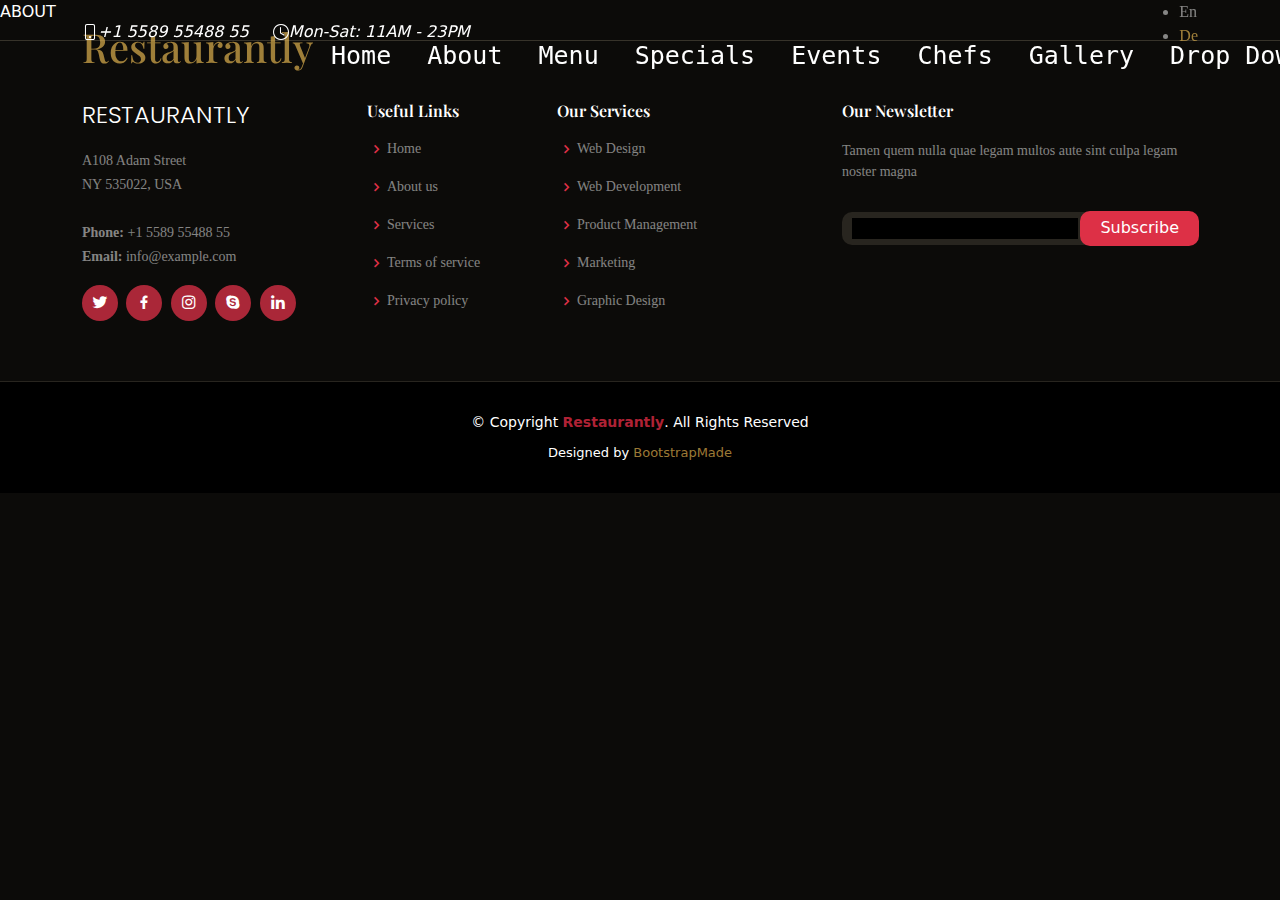
<file: inner-page.html>
<!DOCTYPE html>
<html lang="en">

<head>
  <meta charset="utf-8">
  <meta content="width=device-width, initial-scale=1.0" name="viewport">

  <title>Restaurantly Bootstrap Template - Inner Page</title>
  <meta content="" name="description">
  <meta content="" name="keywords">

  <!-- Favicons -->
  <link href="assets/img/favicon.png" rel="icon">
  <link href="assets/img/apple-touch-icon.png" rel="apple-touch-icon">

  <!-- Google Fonts -->
  <link href="https://fonts.googleapis.com/css?family=Open+Sans:300,300i,400,400i,600,600i,700,700i|Playfair+Display:ital,wght@0,400;0,500;0,600;0,700;1,400;1,500;1,600;1,700|Poppins:300,300i,400,400i,500,500i,600,600i,700,700i" rel="stylesheet">

  <!-- Vendor CSS Files -->
  <link href="assets/vendor/animate.css/animate.min.css" rel="stylesheet">
  <link href="assets/vendor/aos/aos.css" rel="stylesheet">
  <link href="assets/vendor/bootstrap/css/bootstrap.min.css" rel="stylesheet">
  <link href="assets/vendor/bootstrap-icons/bootstrap-icons.css" rel="stylesheet">
  <link href="assets/vendor/boxicons/css/boxicons.min.css" rel="stylesheet">
  <link href="assets/vendor/glightbox/css/glightbox.min.css" rel="stylesheet">
  <link href="assets/vendor/swiper/swiper-bundle.min.css" rel="stylesheet">

  <!-- Template Main CSS File -->
  <link href="assets/css/style.css" rel="stylesheet">

  <!-- =======================================================
  * Template Name: Restaurantly - v3.7.0
  * Template URL: https://bootstrapmade.com/restaurantly-restaurant-template/
  * Author: BootstrapMade.com
  * License: https://bootstrapmade.com/license/
  ======================================================== -->
</head>

<body>

  <!-- ======= Top Bar ======= -->
  <div id="topbar" class="d-flex align-items-center fixed-top">
    <div class="container d-flex justify-content-center justify-content-md-between">

      <div class="contact-info d-flex align-items-center">
        <i class="bi bi-phone d-flex align-items-center"><span>+1 5589 55488 55</span></i>
        <i class="bi bi-clock d-flex align-items-center ms-4"><span> Mon-Sat: 11AM - 23PM</span></i>
      </div>

      <div class="languages d-none d-md-flex align-items-center">
        <ul>
          <li>En</li>
          <li><a href="#">De</a></li>
        </ul>
      </div>
    </div>
  </div>

  <!-- ======= Header ======= -->
  <header id="header" class="fixed-top d-flex align-items-cente">
    <div class="container-fluid container-xl d-flex align-items-center justify-content-lg-between">

      <h1 class="logo me-auto me-lg-0"><a href="index.html">Restaurantly</a></h1>
      <!-- Uncomment below if you prefer to use an image logo -->
      <!-- <a href="index.html" class="logo me-auto me-lg-0"><img src="assets/img/logo.png" alt="" class="img-fluid"></a>-->

      <nav id="navbar" class="navbar order-last order-lg-0">
        <ul>
          <li><a class="nav-link scrollto " href="#hero">Home</a></li>
          <li><a class="nav-link scrollto" href="#about">About</a></li>
          <li><a class="nav-link scrollto" href="#menu">Menu</a></li>
          <li><a class="nav-link scrollto" href="#specials">Specials</a></li>
          <li><a class="nav-link scrollto" href="#events">Events</a></li>
          <li><a class="nav-link scrollto" href="#chefs">Chefs</a></li>
          <li><a class="nav-link scrollto" href="#gallery">Gallery</a></li>
          <li class="dropdown"><a href="#"><span>Drop Down</span> <i class="bi bi-chevron-down"></i></a>
            <ul>
              <li><a href="#">Drop Down 1</a></li>
              <li class="dropdown"><a href="#"><span>Deep Drop Down</span> <i class="bi bi-chevron-right"></i></a>
                <ul>
                  <li><a href="#">Deep Drop Down 1</a></li>
                  <li><a href="#">Deep Drop Down 2</a></li>
                  <li><a href="#">Deep Drop Down 3</a></li>
                  <li><a href="#">Deep Drop Down 4</a></li>
                  <li><a href="#">Deep Drop Down 5</a></li>
                </ul>
              </li>
              <li><a href="#">Drop Down 2</a></li>
              <li><a href="#">Drop Down 3</a></li>
              <li><a href="#">Drop Down 4</a></li>
            </ul>
          </li>
          <li><a class="nav-link scrollto" href="#contact">Contact</a></li>
        </ul>
        <i class="bi bi-list mobile-nav-toggle"></i>
      </nav><!-- .navbar -->
      <a href="#book-a-table" class="book-a-table-btn scrollto d-none d-lg-flex">Book a table</a>

    </div>
  </header><!-- End Header -->

  <main id="main">
    <p>ABOUT</p>

  </main><!-- End #main -->

  <!-- ======= Footer ======= -->
  <footer id="footer">
    <div class="footer-top">
      <div class="container">
        <div class="row">

          <div class="col-lg-3 col-md-6">
            <div class="footer-info">
              <h3>Restaurantly</h3>
              <p>
                A108 Adam Street <br>
                NY 535022, USA<br><br>
                <strong>Phone:</strong> +1 5589 55488 55<br>
                <strong>Email:</strong> info@example.com<br>
              </p>
              <div class="social-links mt-3">
                <a href="#" class="twitter"><i class="bx bxl-twitter"></i></a>
                <a href="#" class="facebook"><i class="bx bxl-facebook"></i></a>
                <a href="#" class="instagram"><i class="bx bxl-instagram"></i></a>
                <a href="#" class="google-plus"><i class="bx bxl-skype"></i></a>
                <a href="#" class="linkedin"><i class="bx bxl-linkedin"></i></a>
              </div>
            </div>
          </div>

          <div class="col-lg-2 col-md-6 footer-links">
            <h4>Useful Links</h4>
            <ul>
              <li><i class="bx bx-chevron-right"></i> <a href="#">Home</a></li>
              <li><i class="bx bx-chevron-right"></i> <a href="#">About us</a></li>
              <li><i class="bx bx-chevron-right"></i> <a href="#">Services</a></li>
              <li><i class="bx bx-chevron-right"></i> <a href="#">Terms of service</a></li>
              <li><i class="bx bx-chevron-right"></i> <a href="#">Privacy policy</a></li>
            </ul>
          </div>

          <div class="col-lg-3 col-md-6 footer-links">
            <h4>Our Services</h4>
            <ul>
              <li><i class="bx bx-chevron-right"></i> <a href="#">Web Design</a></li>
              <li><i class="bx bx-chevron-right"></i> <a href="#">Web Development</a></li>
              <li><i class="bx bx-chevron-right"></i> <a href="#">Product Management</a></li>
              <li><i class="bx bx-chevron-right"></i> <a href="#">Marketing</a></li>
              <li><i class="bx bx-chevron-right"></i> <a href="#">Graphic Design</a></li>
            </ul>
          </div>

          <div class="col-lg-4 col-md-6 footer-newsletter">
            <h4>Our Newsletter</h4>
            <p>Tamen quem nulla quae legam multos aute sint culpa legam noster magna</p>
            <form action="" method="post">
              <input type="email" name="email"><input type="submit" value="Subscribe">
            </form>

          </div>

        </div>
      </div>
    </div>

    <div class="container">
      <div class="copyright">
        &copy; Copyright <strong><span>Restaurantly</span></strong>. All Rights Reserved
      </div>
      <div class="credits">
        <!-- All the links in the footer should remain intact. -->
        <!-- You can delete the links only if you purchased the pro version. -->
        <!-- Licensing information: https://bootstrapmade.com/license/ -->
        <!-- Purchase the pro version with working PHP/AJAX contact form: https://bootstrapmade.com/restaurantly-restaurant-template/ -->
        Designed by <a href="https://bootstrapmade.com/">BootstrapMade</a>
      </div>
    </div>
  </footer><!-- End Footer -->

  <div id="preloader"></div>
  <a href="#" class="back-to-top d-flex align-items-center justify-content-center"><i class="bi bi-arrow-up-short"></i></a>

  <!-- Vendor JS Files -->
  <script src="assets/vendor/aos/aos.js"></script>
  <script src="assets/vendor/bootstrap/js/bootstrap.bundle.min.js"></script>
  <script src="assets/vendor/glightbox/js/glightbox.min.js"></script>
  <script src="assets/vendor/isotope-layout/isotope.pkgd.min.js"></script>
  <script src="assets/vendor/swiper/swiper-bundle.min.js"></script>
  <script src="assets/vendor/php-email-form/validate.js"></script>

  <!-- Template Main JS File -->
  <script src="assets/js/main.js"></script>

</body>

</html>
</file>
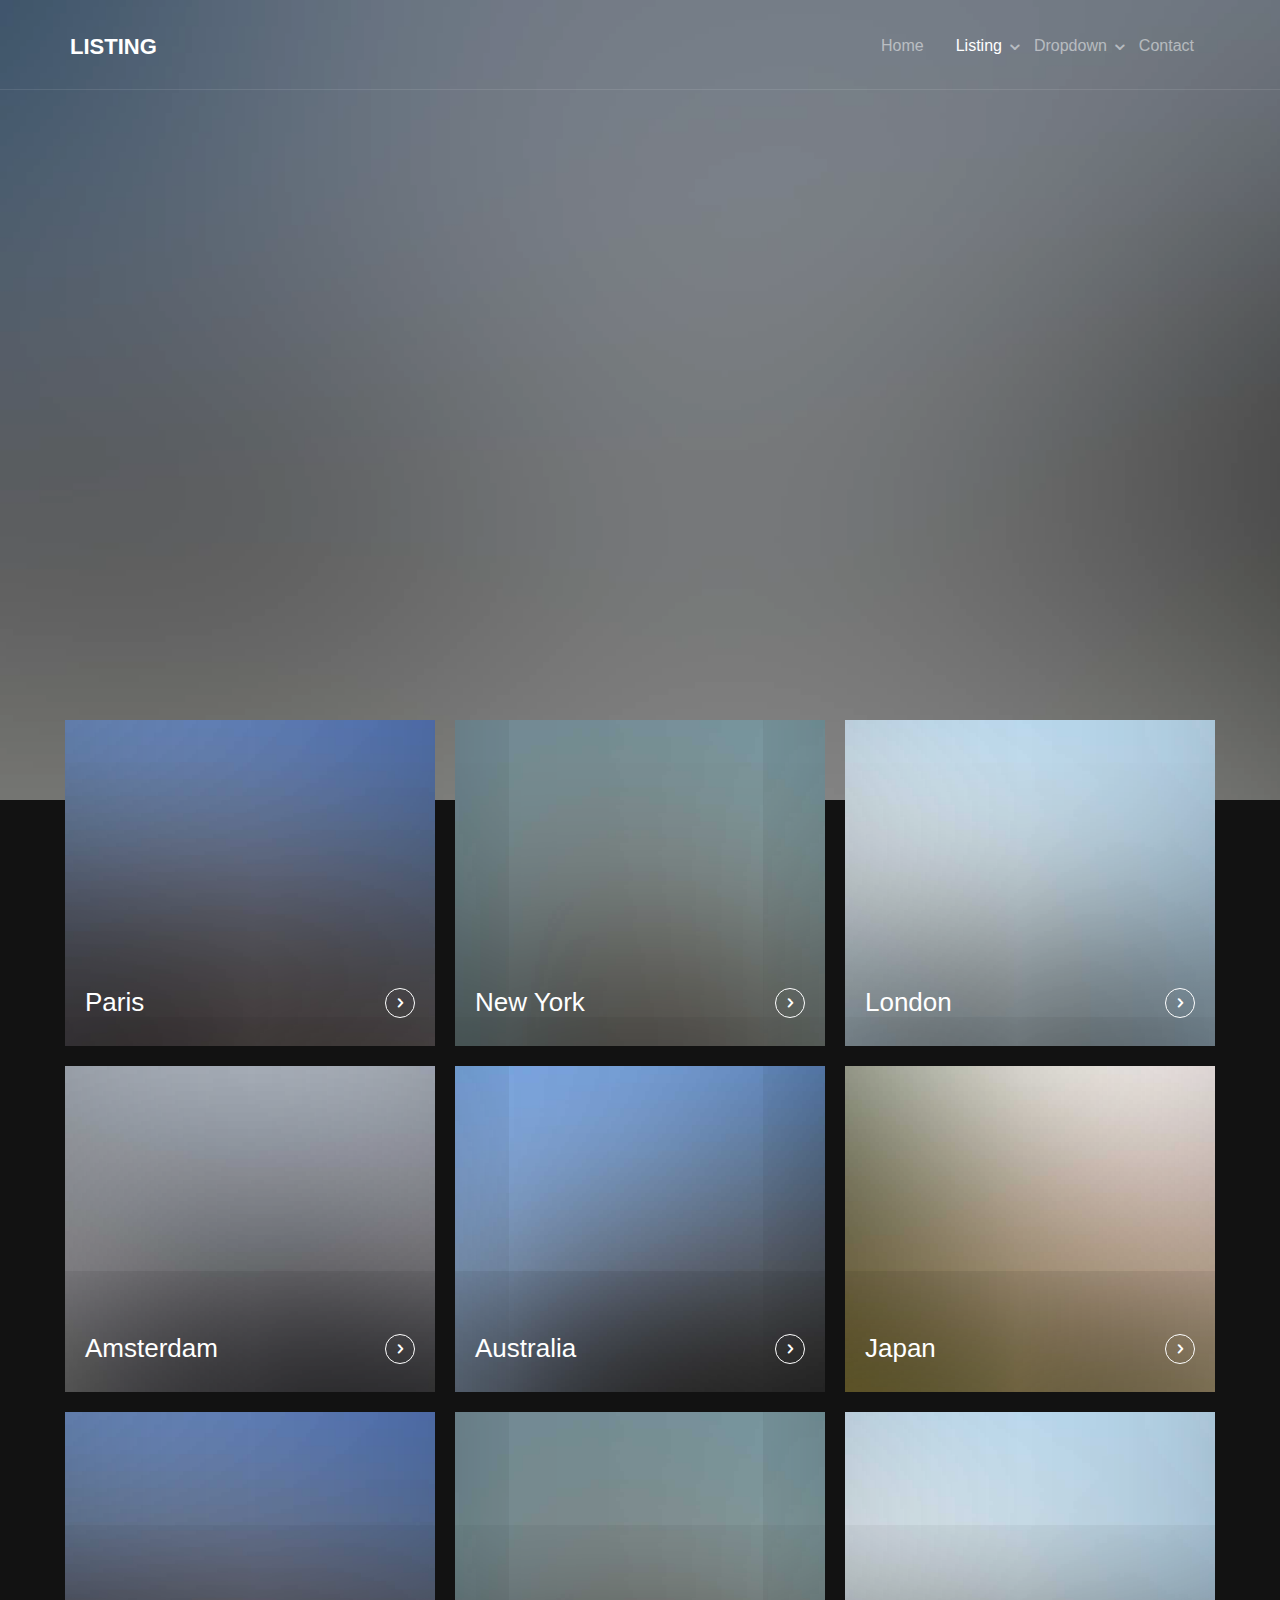
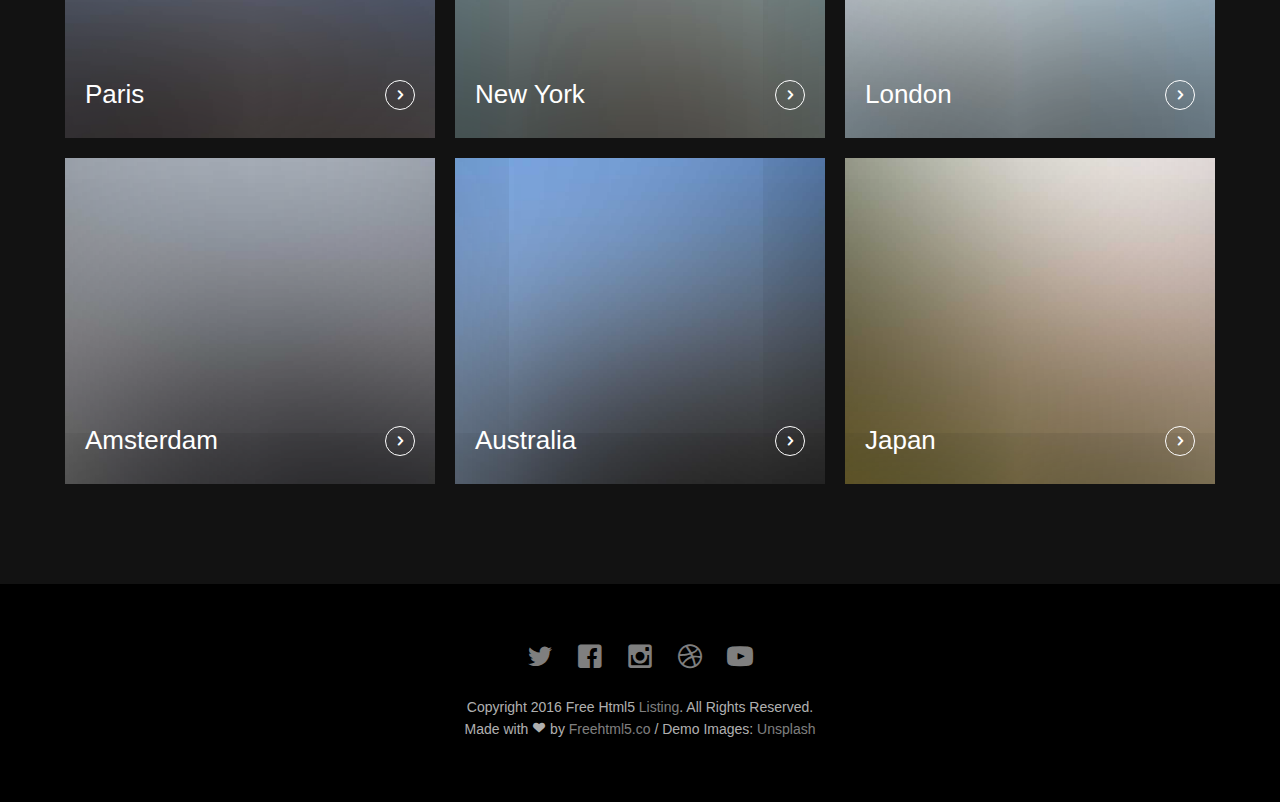
<file: forms/listing/listing.html>
<!DOCTYPE html>
<!--[if lt IE 7]>      <html class="no-js lt-ie9 lt-ie8 lt-ie7"> <![endif]-->
<!--[if IE 7]>         <html class="no-js lt-ie9 lt-ie8"> <![endif]-->
<!--[if IE 8]>         <html class="no-js lt-ie9"> <![endif]-->
<!--[if gt IE 8]><!--> <html class="no-js"> <!--<![endif]-->
	<head>
	<meta charset="utf-8">
	<meta http-equiv="X-UA-Compatible" content="IE=edge">
	<title>Listing &mdash; 100% Free Fully Responsive HTML5 Template by FREEHTML5.co</title>
	<meta name="viewport" content="width=device-width, initial-scale=1">
	<meta name="description" content="Free HTML5 Template by FREEHTML5.CO" />
	<meta name="keywords" content="free html5, free template, free bootstrap, html5, css3, mobile first, responsive" />
	<meta name="author" content="FREEHTML5.CO" />

  <!-- 
	//////////////////////////////////////////////////////

	FREE HTML5 TEMPLATE 
	DESIGNED & DEVELOPED by FREEHTML5.CO
		
	Website: 		http://freehtml5.co/
	Email: 			info@freehtml5.co
	Twitter: 		http://twitter.com/fh5co
	Facebook: 		https://www.facebook.com/fh5co

	//////////////////////////////////////////////////////
	 -->

  	<!-- Facebook and Twitter integration -->
	<meta property="og:title" content=""/>
	<meta property="og:image" content=""/>
	<meta property="og:url" content=""/>
	<meta property="og:site_name" content=""/>
	<meta property="og:description" content=""/>
	<meta name="twitter:title" content="" />
	<meta name="twitter:image" content="" />
	<meta name="twitter:url" content="" />
	<meta name="twitter:card" content="" />

	<!-- Place favicon.ico and apple-touch-icon.png in the root directory -->
	<link rel="shortcut icon" href="favicon.ico">

	<!-- <link href='https://fonts.googleapis.com/css?family=Open+Sans:400,700,300' rel='stylesheet' type='text/css'> -->
	
	<!-- Animate.css -->
	<link rel="stylesheet" href="css/animate.css">
	<!-- Icomoon Icon Fonts-->
	<link rel="stylesheet" href="css/icomoon.css">
	<!-- Bootstrap  -->
	<link rel="stylesheet" href="css/bootstrap.css">
	<!-- Superfish -->
	<link rel="stylesheet" href="css/superfish.css">

	<link rel="stylesheet" href="css/style.css">


	<!-- Modernizr JS -->
	<script src="js/modernizr-2.6.2.min.js"></script>
	<!-- FOR IE9 below -->
	<!--[if lt IE 9]>
	<script src="js/respond.min.js"></script>
	<![endif]-->

	</head>
	<body>
		<div id="fh5co-wrapper">
		<div id="fh5co-page">
		<div id="fh5co-header">
			<header id="fh5co-header-section">
				<div class="container">
					<div class="nav-header">
						<a href="#" class="js-fh5co-nav-toggle fh5co-nav-toggle"><i></i></a>
						<h1 id="fh5co-logo"><a href="index.html">Listing</a></h1>
						<!-- START #fh5co-menu-wrap -->
						<nav id="fh5co-menu-wrap" role="navigation">
							<ul class="sf-menu" id="fh5co-primary-menu">
								<li>
									<a href="index.html">Home</a>
								</li>
								<li class="active">
									<a href="listing.html" class="fh5co-sub-ddown">Listing</a>
									<ul class="fh5co-sub-menu">
										<li><a href="http://freehtml5.co/preview/?item=build-free-html5-bootstrap-template" target="_blank">Build</a></li>
										<li><a href="http://freehtml5.co/preview/?item=work-free-html5-template-bootstrap" target="_blank">Work</a></li>
										<li><a href="http://freehtml5.co/preview/?item=light-free-html5-template-bootstrap" target="_blank">Light</a></li>
										<li><a href="http://freehtml5.co/preview/?item=relic-free-html5-template-using-bootstrap" target="_blank">Relic</a></li>
										<li><a href="http://freehtml5.co/preview/?item=display-free-html5-template-using-bootstrap" target="_blank">Display</a></li>
										<li><a href="http://freehtml5.co/preview/?item=sprint-free-html5-template-bootstrap" target="_blank">Sprint</a></li>
									</ul>
								</li>
								<li>
									<a href="#" class="fh5co-sub-ddown">Dropdown</a>
									 <ul class="fh5co-sub-menu">
									 	<li><a href="left-sidebar.html">Web Development</a></li>
									 	<li><a href="right-sidebar.html">Branding &amp; Identity</a></li>
										<li>
											<a href="#" class="fh5co-sub-ddown">Free HTML5</a>
											<ul class="fh5co-sub-menu">
												<li><a href="http://freehtml5.co/preview/?item=build-free-html5-bootstrap-template" target="_blank">Build</a></li>
												<li><a href="http://freehtml5.co/preview/?item=work-free-html5-template-bootstrap" target="_blank">Work</a></li>
												<li><a href="http://freehtml5.co/preview/?item=light-free-html5-template-bootstrap" target="_blank">Light</a></li>
												<li><a href="http://freehtml5.co/preview/?item=relic-free-html5-template-using-bootstrap" target="_blank">Relic</a></li>
												<li><a href="http://freehtml5.co/preview/?item=display-free-html5-template-using-bootstrap" target="_blank">Display</a></li>
												<li><a href="http://freehtml5.co/preview/?item=sprint-free-html5-template-bootstrap" target="_blank">Sprint</a></li>
											</ul>
										</li>
										<li><a href="#">UI Animation</a></li>
										<li><a href="#">Copywriting</a></li>
										<li><a href="#">Photography</a></li> 
									</ul>
								</li>
								<li><a href="contact.html">Contact</a></li>
							</ul>
						</nav>
					</div>
				</div>
			</header>
			
		</div>
		
		
		<div class="fh5co-hero">
			<div class="fh5co-overlay"></div>
			<div class="fh5co-cover text-center" data-stellar-background-ratio="0.5" style="background-image: url(images/cover_bg_1.jpg);">
				<div class="desc animate-box">
					<h2>Listing of Places</h2>
					<span><a class="btn btn-primary btn-lg" href="#">Get Started</a></span>
				</div>
			</div>

		</div>


		<div class="fh5co-listing">
			<div class="container">
				<div class="row">
					<div class="col-md-4 fh5co-item-wrap">
						<a class="fh5co-listing-item">
							<img src="images/img-1.jpg" alt="Free HTML5 Bootstrap Template by FreeHTML5.co" class="img-responsive">
							<div class="fh5co-listing-copy">
								<h2>Paris</h2>
								<span class="icon">
									<i class="icon-chevron-right"></i>
								</span>
							</div>
						</a>
					</div>
					<div class="col-md-4 fh5co-item-wrap">
						<a class="fh5co-listing-item">
							<img src="images/img-2.jpg" alt="Free HTML5 Bootstrap Template by FreeHTML5.co" class="img-responsive">
							<div class="fh5co-listing-copy">
								<h2>New York</h2>
								<span class="icon">
									<i class="icon-chevron-right"></i>
								</span>
							</div>
						</a>
					</div>
					<div class="col-md-4 fh5co-item-wrap">
						<a class="fh5co-listing-item">
							<img src="images/img-3.jpg" alt="Free HTML5 Bootstrap Template by FreeHTML5.co" class="img-responsive">
							<div class="fh5co-listing-copy">
								<h2>London</h2>
								<span class="icon">
									<i class="icon-chevron-right"></i>
								</span>
							</div>
						</a>
					</div>
					<!-- END 3 row -->

					<div class="col-md-4 fh5co-item-wrap">
						<a class="fh5co-listing-item">
							<img src="images/img-4.jpg" alt="Free HTML5 Bootstrap Template by FreeHTML5.co" class="img-responsive">
							<div class="fh5co-listing-copy">
								<h2>Amsterdam</h2>
								<span class="icon">
									<i class="icon-chevron-right"></i>
								</span>
							</div>
						</a>
					</div>
					<div class="col-md-4 fh5co-item-wrap">
						<a class="fh5co-listing-item">
							<img src="images/img-5.jpg" alt="Free HTML5 Bootstrap Template by FreeHTML5.co" class="img-responsive">
							<div class="fh5co-listing-copy">
								<h2>Australia</h2>
								<span class="icon">
									<i class="icon-chevron-right"></i>
								</span>
							</div>
						</a>
					</div>
					<div class="col-md-4 fh5co-item-wrap">
						<a class="fh5co-listing-item">
							<img src="images/img-6.jpg" alt="Free HTML5 Bootstrap Template by FreeHTML5.co" class="img-responsive">
							<div class="fh5co-listing-copy">
								<h2>Japan</h2>
								<span class="icon">
									<i class="icon-chevron-right"></i>
								</span>
							</div>
						</a>
					</div>
					<!-- END 3 row -->

					<div class="col-md-4 fh5co-item-wrap">
						<a class="fh5co-listing-item">
							<img src="images/img-1.jpg" alt="Free HTML5 Bootstrap Template by FreeHTML5.co" class="img-responsive">
							<div class="fh5co-listing-copy">
								<h2>Paris</h2>
								<span class="icon">
									<i class="icon-chevron-right"></i>
								</span>
							</div>
						</a>
					</div>
					<div class="col-md-4 fh5co-item-wrap">
						<a class="fh5co-listing-item">
							<img src="images/img-2.jpg" alt="Free HTML5 Bootstrap Template by FreeHTML5.co" class="img-responsive">
							<div class="fh5co-listing-copy">
								<h2>New York</h2>
								<span class="icon">
									<i class="icon-chevron-right"></i>
								</span>
							</div>
						</a>
					</div>
					<div class="col-md-4 fh5co-item-wrap">
						<a class="fh5co-listing-item">
							<img src="images/img-3.jpg" alt="Free HTML5 Bootstrap Template by FreeHTML5.co" class="img-responsive">
							<div class="fh5co-listing-copy">
								<h2>London</h2>
								<span class="icon">
									<i class="icon-chevron-right"></i>
								</span>
							</div>
						</a>
					</div>
					<!-- END 3 row -->

					<div class="col-md-4 fh5co-item-wrap">
						<a class="fh5co-listing-item">
							<img src="images/img-4.jpg" alt="Free HTML5 Bootstrap Template by FreeHTML5.co" class="img-responsive">
							<div class="fh5co-listing-copy">
								<h2>Amsterdam</h2>
								<span class="icon">
									<i class="icon-chevron-right"></i>
								</span>
							</div>
						</a>
					</div>
					<div class="col-md-4 fh5co-item-wrap">
						<a class="fh5co-listing-item">
							<img src="images/img-5.jpg" alt="Free HTML5 Bootstrap Template by FreeHTML5.co" class="img-responsive">
							<div class="fh5co-listing-copy">
								<h2>Australia</h2>
								<span class="icon">
									<i class="icon-chevron-right"></i>
								</span>
							</div>
						</a>
					</div>
					<div class="col-md-4 fh5co-item-wrap">
						<a class="fh5co-listing-item">
							<img src="images/img-6.jpg" alt="Free HTML5 Bootstrap Template by FreeHTML5.co" class="img-responsive">
							<div class="fh5co-listing-copy">
								<h2>Japan</h2>
								<span class="icon">
									<i class="icon-chevron-right"></i>
								</span>
							</div>
						</a>
					</div>
					<!-- END 3 row -->

				</div>
			</div>
		</div>


		
		
		<footer>
			<div id="footer">
				<div class="container">
					<div class="row">
						<div class="col-md-6 col-md-offset-3 text-center">
							<p class="fh5co-social-icons">
								<a href="#"><i class="icon-twitter2"></i></a>
								<a href="#"><i class="icon-facebook2"></i></a>
								<a href="#"><i class="icon-instagram"></i></a>
								<a href="#"><i class="icon-dribbble2"></i></a>
								<a href="#"><i class="icon-youtube"></i></a>
							</p>
							<p>Copyright 2016 Free Html5 <a href="#">Listing</a>. All Rights Reserved. <br>Made with <i class="icon-heart3"></i> by <a href="http://freehtml5.co/" target="_blank">Freehtml5.co</a> / Demo Images: <a href="https://unsplash.com/" target="_blank">Unsplash</a></p>
						</div>
					</div>
				</div>
			</div>
		</footer>
	

	</div>
	<!-- END fh5co-page -->

	</div>
	<!-- END fh5co-wrapper -->

	<!-- jQuery -->


	<script src="js/jquery.min.js"></script>
	<!-- jQuery Easing -->
	<script src="js/jquery.easing.1.3.js"></script>
	<!-- Bootstrap -->
	<script src="js/bootstrap.min.js"></script>
	<!-- Waypoints -->
	<script src="js/jquery.waypoints.min.js"></script>
	<!-- Stellar -->
	<script src="js/jquery.stellar.min.js"></script>
	<!-- Superfish -->
	<script src="js/hoverIntent.js"></script>
	<script src="js/superfish.js"></script>

	<!-- Main JS -->
	<script src="js/main.js"></script>

	</body>
</html>
</file>
<file: forms/listing/css/icomoon.css>
@font-face {
    font-family: 'icomoon';
    src:    url('fonts/icomoon.eot?1oniuf');
    src:    url('fonts/icomoon.eot?1oniuf#iefix') format('embedded-opentype'),
        url('fonts/icomoon.ttf?1oniuf') format('truetype'),
        url('fonts/icomoon.woff?1oniuf') format('woff'),
        url('fonts/icomoon.svg?1oniuf#icomoon') format('svg');
    font-weight: normal;
    font-style: normal;
}

[class^="icon-"], [class*=" icon-"] {
    /* use !important to prevent issues with browser extensions that change fonts */
    font-family: 'icomoon' !important;
    speak: none;
    font-style: normal;
    font-weight: normal;
    font-variant: normal;
    text-transform: none;
    line-height: 1;

    /* Better Font Rendering =========== */
    -webkit-font-smoothing: antialiased;
    -moz-osx-font-smoothing: grayscale;
}

.icon-mobile:before {
    content: "\e000";
}
.icon-laptop:before {
    content: "\e001";
}
.icon-desktop:before {
    content: "\e002";
}
.icon-tablet:before {
    content: "\e003";
}
.icon-phone:before {
    content: "\e004";
}
.icon-document:before {
    content: "\e005";
}
.icon-documents:before {
    content: "\e006";
}
.icon-search:before {
    content: "\e007";
}
.icon-clipboard:before {
    content: "\e008";
}
.icon-newspaper:before {
    content: "\e009";
}
.icon-notebook:before {
    content: "\e00a";
}
.icon-book-open:before {
    content: "\e00b";
}
.icon-browser:before {
    content: "\e00c";
}
.icon-calendar:before {
    content: "\e00d";
}
.icon-presentation:before {
    content: "\e00e";
}
.icon-picture:before {
    content: "\e00f";
}
.icon-pictures:before {
    content: "\e010";
}
.icon-video:before {
    content: "\e011";
}
.icon-camera:before {
    content: "\e012";
}
.icon-printer:before {
    content: "\e013";
}
.icon-toolbox:before {
    content: "\e014";
}
.icon-briefcase:before {
    content: "\e015";
}
.icon-wallet:before {
    content: "\e016";
}
.icon-gift:before {
    content: "\e017";
}
.icon-bargraph:before {
    content: "\e018";
}
.icon-grid:before {
    content: "\e019";
}
.icon-expand:before {
    content: "\e01a";
}
.icon-focus:before {
    content: "\e01b";
}
.icon-edit:before {
    content: "\e01c";
}
.icon-adjustments:before {
    content: "\e01d";
}
.icon-ribbon:before {
    content: "\e01e";
}
.icon-hourglass:before {
    content: "\e01f";
}
.icon-lock:before {
    content: "\e020";
}
.icon-megaphone:before {
    content: "\e021";
}
.icon-shield:before {
    content: "\e022";
}
.icon-trophy:before {
    content: "\e023";
}
.icon-flag:before {
    content: "\e024";
}
.icon-map:before {
    content: "\e025";
}
.icon-puzzle:before {
    content: "\e026";
}
.icon-basket:before {
    content: "\e027";
}
.icon-envelope:before {
    content: "\e028";
}
.icon-streetsign:before {
    content: "\e029";
}
.icon-telescope:before {
    content: "\e02a";
}
.icon-gears:before {
    content: "\e02b";
}
.icon-key:before {
    content: "\e02c";
}
.icon-paperclip:before {
    content: "\e02d";
}
.icon-attachment:before {
    content: "\e02e";
}
.icon-pricetags:before {
    content: "\e02f";
}
.icon-lightbulb:before {
    content: "\e030";
}
.icon-layers:before {
    content: "\e031";
}
.icon-pencil:before {
    content: "\e032";
}
.icon-tools:before {
    content: "\e033";
}
.icon-tools-2:before {
    content: "\e034";
}
.icon-scissors:before {
    content: "\e035";
}
.icon-paintbrush:before {
    content: "\e036";
}
.icon-magnifying-glass:before {
    content: "\e037";
}
.icon-circle-compass:before {
    content: "\e038";
}
.icon-linegraph:before {
    content: "\e039";
}
.icon-mic:before {
    content: "\e03a";
}
.icon-strategy:before {
    content: "\e03b";
}
.icon-beaker:before {
    content: "\e03c";
}
.icon-caution:before {
    content: "\e03d";
}
.icon-recycle:before {
    content: "\e03e";
}
.icon-anchor:before {
    content: "\e03f";
}
.icon-profile-male:before {
    content: "\e040";
}
.icon-profile-female:before {
    content: "\e041";
}
.icon-bike:before {
    content: "\e042";
}
.icon-wine:before {
    content: "\e043";
}
.icon-hotairballoon:before {
    content: "\e044";
}
.icon-globe:before {
    content: "\e045";
}
.icon-genius:before {
    content: "\e046";
}
.icon-map-pin:before {
    content: "\e047";
}
.icon-dial:before {
    content: "\e048";
}
.icon-chat:before {
    content: "\e049";
}
.icon-heart:before {
    content: "\e04a";
}
.icon-cloud:before {
    content: "\e04b";
}
.icon-upload:before {
    content: "\e04c";
}
.icon-download:before {
    content: "\e04d";
}
.icon-target:before {
    content: "\e04e";
}
.icon-hazardous:before {
    content: "\e04f";
}
.icon-piechart:before {
    content: "\e050";
}
.icon-speedometer:before {
    content: "\e051";
}
.icon-global:before {
    content: "\e052";
}
.icon-compass:before {
    content: "\e053";
}
.icon-lifesaver:before {
    content: "\e054";
}
.icon-clock:before {
    content: "\e055";
}
.icon-aperture:before {
    content: "\e056";
}
.icon-quote:before {
    content: "\e057";
}
.icon-scope:before {
    content: "\e058";
}
.icon-alarmclock:before {
    content: "\e059";
}
.icon-refresh:before {
    content: "\e05a";
}
.icon-happy:before {
    content: "\e05b";
}
.icon-sad:before {
    content: "\e05c";
}
.icon-facebook:before {
    content: "\e05d";
}
.icon-twitter:before {
    content: "\e05e";
}
.icon-googleplus:before {
    content: "\e05f";
}
.icon-rss:before {
    content: "\e060";
}
.icon-tumblr:before {
    content: "\e061";
}
.icon-linkedin:before {
    content: "\e062";
}
.icon-dribbble:before {
    content: "\e063";
}
.icon-box2:before {
    content: "\ea82";
}
.icon-write:before {
    content: "\ea83";
}
.icon-clock2:before {
    content: "\ea84";
}
.icon-reply2:before {
    content: "\ea85";
}
.icon-reply-all2:before {
    content: "\ea86";
}
.icon-forward2:before {
    content: "\ea87";
}
.icon-flag2:before {
    content: "\ea88";
}
.icon-search2:before {
    content: "\ea89";
}
.icon-trash2:before {
    content: "\ea8a";
}
.icon-envelope2:before {
    content: "\ea8b";
}
.icon-bubble:before {
    content: "\ea8c";
}
.icon-bubbles:before {
    content: "\ea8d";
}
.icon-user2:before {
    content: "\ea8e";
}
.icon-users2:before {
    content: "\ea8f";
}
.icon-cloud2:before {
    content: "\ea90";
}
.icon-download2:before {
    content: "\ea91";
}
.icon-upload2:before {
    content: "\ea92";
}
.icon-rain:before {
    content: "\ea93";
}
.icon-sun:before {
    content: "\ea94";
}
.icon-moon2:before {
    content: "\ea95";
}
.icon-bell2:before {
    content: "\ea96";
}
.icon-folder2:before {
    content: "\ea97";
}
.icon-pin2:before {
    content: "\ea98";
}
.icon-sound2:before {
    content: "\ea99";
}
.icon-microphone:before {
    content: "\ea9a";
}
.icon-camera2:before {
    content: "\ea9b";
}
.icon-image2:before {
    content: "\ea9c";
}
.icon-cog2:before {
    content: "\ea9d";
}
.icon-calendar2:before {
    content: "\ea9e";
}
.icon-book2:before {
    content: "\ea9f";
}
.icon-map-marker:before {
    content: "\eaa0";
}
.icon-store:before {
    content: "\eaa1";
}
.icon-support:before {
    content: "\eaa2";
}
.icon-tag2:before {
    content: "\eaa3";
}
.icon-heart2:before {
    content: "\eaa4";
}
.icon-video-camera:before {
    content: "\eaa5";
}
.icon-trophy2:before {
    content: "\eaa6";
}
.icon-cart:before {
    content: "\eaa7";
}
.icon-eye2:before {
    content: "\eaa8";
}
.icon-cancel:before {
    content: "\eaa9";
}
.icon-chart:before {
    content: "\eaaa";
}
.icon-target2:before {
    content: "\eaab";
}
.icon-printer2:before {
    content: "\eaac";
}
.icon-location2:before {
    content: "\eaad";
}
.icon-bookmark2:before {
    content: "\eaae";
}
.icon-monitor:before {
    content: "\eaaf";
}
.icon-cross2:before {
    content: "\eab0";
}
.icon-plus2:before {
    content: "\eab1";
}
.icon-left:before {
    content: "\eab2";
}
.icon-up:before {
    content: "\eab3";
}
.icon-browser2:before {
    content: "\eab4";
}
.icon-windows:before {
    content: "\eab5";
}
.icon-switch2:before {
    content: "\eab6";
}
.icon-dashboard:before {
    content: "\eab7";
}
.icon-play:before {
    content: "\eab8";
}
.icon-fast-forward:before {
    content: "\eab9";
}
.icon-next:before {
    content: "\eaba";
}
.icon-refresh2:before {
    content: "\eabb";
}
.icon-film:before {
    content: "\eabc";
}
.icon-home2:before {
    content: "\eabd";
}
.icon-add-to-list:before {
    content: "\e901";
}
.icon-classic-computer:before {
    content: "\e902";
}
.icon-controller-fast-backward:before {
    content: "\e903";
}
.icon-creative-commons-attribution:before {
    content: "\e904";
}
.icon-creative-commons-noderivs:before {
    content: "\e905";
}
.icon-creative-commons-noncommercial-eu:before {
    content: "\e906";
}
.icon-creative-commons-noncommercial-us:before {
    content: "\e907";
}
.icon-creative-commons-public-domain:before {
    content: "\e908";
}
.icon-creative-commons-remix:before {
    content: "\e909";
}
.icon-creative-commons-share:before {
    content: "\e90a";
}
.icon-creative-commons-sharealike:before {
    content: "\e90b";
}
.icon-creative-commons:before {
    content: "\e90c";
}
.icon-document-landscape:before {
    content: "\e90d";
}
.icon-remove-user:before {
    content: "\e90e";
}
.icon-warning:before {
    content: "\e90f";
}
.icon-arrow-bold-down:before {
    content: "\e910";
}
.icon-arrow-bold-left:before {
    content: "\e911";
}
.icon-arrow-bold-right:before {
    content: "\e912";
}
.icon-arrow-bold-up:before {
    content: "\e913";
}
.icon-arrow-down:before {
    content: "\e914";
}
.icon-arrow-left:before {
    content: "\e915";
}
.icon-arrow-long-down:before {
    content: "\e916";
}
.icon-arrow-long-left:before {
    content: "\e917";
}
.icon-arrow-long-right:before {
    content: "\e918";
}
.icon-arrow-long-up:before {
    content: "\e919";
}
.icon-arrow-right:before {
    content: "\e91a";
}
.icon-arrow-up:before {
    content: "\e91b";
}
.icon-arrow-with-circle-down:before {
    content: "\e91c";
}
.icon-arrow-with-circle-left:before {
    content: "\e91d";
}
.icon-arrow-with-circle-right:before {
    content: "\e91e";
}
.icon-arrow-with-circle-up:before {
    content: "\e91f";
}
.icon-bookmark:before {
    content: "\e920";
}
.icon-bookmarks:before {
    content: "\e921";
}
.icon-chevron-down:before {
    content: "\e922";
}
.icon-chevron-left:before {
    content: "\e923";
}
.icon-chevron-right:before {
    content: "\e924";
}
.icon-chevron-small-down:before {
    content: "\e925";
}
.icon-chevron-small-left:before {
    content: "\e926";
}
.icon-chevron-small-right:before {
    content: "\e927";
}
.icon-chevron-small-up:before {
    content: "\e928";
}
.icon-chevron-thin-down:before {
    content: "\e929";
}
.icon-chevron-thin-left:before {
    content: "\e92a";
}
.icon-chevron-thin-right:before {
    content: "\e92b";
}
.icon-chevron-thin-up:before {
    content: "\e92c";
}
.icon-chevron-up:before {
    content: "\e92d";
}
.icon-chevron-with-circle-down:before {
    content: "\e92e";
}
.icon-chevron-with-circle-left:before {
    content: "\e92f";
}
.icon-chevron-with-circle-right:before {
    content: "\e930";
}
.icon-chevron-with-circle-up:before {
    content: "\e931";
}
.icon-cloud3:before {
    content: "\e932";
}
.icon-controller-fast-forward:before {
    content: "\e933";
}
.icon-controller-jump-to-start:before {
    content: "\e934";
}
.icon-controller-next:before {
    content: "\e935";
}
.icon-controller-paus:before {
    content: "\e936";
}
.icon-controller-play:before {
    content: "\e937";
}
.icon-controller-record:before {
    content: "\e938";
}
.icon-controller-stop:before {
    content: "\e939";
}
.icon-controller-volume:before {
    content: "\e93a";
}
.icon-dot-single:before {
    content: "\e93b";
}
.icon-dots-three-horizontal:before {
    content: "\e93c";
}
.icon-dots-three-vertical:before {
    content: "\e93d";
}
.icon-dots-two-horizontal:before {
    content: "\e93e";
}
.icon-dots-two-vertical:before {
    content: "\e93f";
}
.icon-download3:before {
    content: "\e940";
}
.icon-emoji-flirt:before {
    content: "\e941";
}
.icon-flow-branch:before {
    content: "\e942";
}
.icon-flow-cascade:before {
    content: "\e943";
}
.icon-flow-line:before {
    content: "\e944";
}
.icon-flow-parallel:before {
    content: "\e945";
}
.icon-flow-tree:before {
    content: "\e946";
}
.icon-install:before {
    content: "\e947";
}
.icon-layers2:before {
    content: "\e948";
}
.icon-open-book:before {
    content: "\e949";
}
.icon-resize-100:before {
    content: "\e94a";
}
.icon-resize-full-screen:before {
    content: "\e94b";
}
.icon-save:before {
    content: "\e94c";
}
.icon-select-arrows:before {
    content: "\e94d";
}
.icon-sound-mute:before {
    content: "\e94e";
}
.icon-sound:before {
    content: "\e94f";
}
.icon-trash:before {
    content: "\e950";
}
.icon-triangle-down:before {
    content: "\e951";
}
.icon-triangle-left:before {
    content: "\e952";
}
.icon-triangle-right:before {
    content: "\e953";
}
.icon-triangle-up:before {
    content: "\e954";
}
.icon-uninstall:before {
    content: "\e955";
}
.icon-upload-to-cloud:before {
    content: "\e956";
}
.icon-upload3:before {
    content: "\e957";
}
.icon-add-user:before {
    content: "\e958";
}
.icon-address:before {
    content: "\e959";
}
.icon-adjust:before {
    content: "\e95a";
}
.icon-air:before {
    content: "\e95b";
}
.icon-aircraft-landing:before {
    content: "\e95c";
}
.icon-aircraft-take-off:before {
    content: "\e95d";
}
.icon-aircraft:before {
    content: "\e95e";
}
.icon-align-bottom:before {
    content: "\e95f";
}
.icon-align-horizontal-middle:before {
    content: "\e960";
}
.icon-align-left:before {
    content: "\e961";
}
.icon-align-right:before {
    content: "\e962";
}
.icon-align-top:before {
    content: "\e963";
}
.icon-align-vertical-middle:before {
    content: "\e964";
}
.icon-archive:before {
    content: "\e965";
}
.icon-area-graph:before {
    content: "\e966";
}
.icon-attachment2:before {
    content: "\e967";
}
.icon-awareness-ribbon:before {
    content: "\e968";
}
.icon-back-in-time:before {
    content: "\e969";
}
.icon-back:before {
    content: "\e96a";
}
.icon-bar-graph:before {
    content: "\e96b";
}
.icon-battery:before {
    content: "\e96c";
}
.icon-beamed-note:before {
    content: "\e96d";
}
.icon-bell:before {
    content: "\e96e";
}
.icon-blackboard:before {
    content: "\e96f";
}
.icon-block:before {
    content: "\e970";
}
.icon-book:before {
    content: "\e971";
}
.icon-bowl:before {
    content: "\e972";
}
.icon-box:before {
    content: "\e973";
}
.icon-briefcase2:before {
    content: "\e974";
}
.icon-browser3:before {
    content: "\e975";
}
.icon-brush:before {
    content: "\e976";
}
.icon-bucket:before {
    content: "\e977";
}
.icon-cake:before {
    content: "\e978";
}
.icon-calculator:before {
    content: "\e979";
}
.icon-calendar3:before {
    content: "\e97a";
}
.icon-camera3:before {
    content: "\e97b";
}
.icon-ccw:before {
    content: "\e97c";
}
.icon-chat2:before {
    content: "\e97d";
}
.icon-check:before {
    content: "\e97e";
}
.icon-circle-with-cross:before {
    content: "\e97f";
}
.icon-circle-with-minus:before {
    content: "\e980";
}
.icon-circle-with-plus:before {
    content: "\e981";
}
.icon-circle:before {
    content: "\e982";
}
.icon-circular-graph:before {
    content: "\e983";
}
.icon-clapperboard:before {
    content: "\e984";
}
.icon-clipboard2:before {
    content: "\e985";
}
.icon-clock3:before {
    content: "\e986";
}
.icon-code:before {
    content: "\e987";
}
.icon-cog:before {
    content: "\e988";
}
.icon-colours:before {
    content: "\e989";
}
.icon-compass2:before {
    content: "\e98a";
}
.icon-copy:before {
    content: "\e98b";
}
.icon-credit-card:before {
    content: "\e98c";
}
.icon-credit:before {
    content: "\e98d";
}
.icon-cross:before {
    content: "\e98e";
}
.icon-cup:before {
    content: "\e98f";
}
.icon-cw:before {
    content: "\e990";
}
.icon-cycle:before {
    content: "\e991";
}
.icon-database:before {
    content: "\e992";
}
.icon-dial-pad:before {
    content: "\e993";
}
.icon-direction:before {
    content: "\e994";
}
.icon-document2:before {
    content: "\e995";
}
.icon-documents2:before {
    content: "\e996";
}
.icon-drink:before {
    content: "\e997";
}
.icon-drive:before {
    content: "\e998";
}
.icon-drop:before {
    content: "\e999";
}
.icon-edit2:before {
    content: "\e99a";
}
.icon-email:before {
    content: "\e99b";
}
.icon-emoji-happy:before {
    content: "\e99c";
}
.icon-emoji-neutral:before {
    content: "\e99d";
}
.icon-emoji-sad:before {
    content: "\e99e";
}
.icon-erase:before {
    content: "\e99f";
}
.icon-eraser:before {
    content: "\e9a0";
}
.icon-export:before {
    content: "\e9a1";
}
.icon-eye:before {
    content: "\e9a2";
}
.icon-feather:before {
    content: "\e9a3";
}
.icon-flag3:before {
    content: "\e9a4";
}
.icon-flash:before {
    content: "\e9a5";
}
.icon-flashlight:before {
    content: "\e9a6";
}
.icon-flat-brush:before {
    content: "\e9a7";
}
.icon-folder-images:before {
    content: "\e9a8";
}
.icon-folder-music:before {
    content: "\e9a9";
}
.icon-folder-video:before {
    content: "\e9aa";
}
.icon-folder:before {
    content: "\e9ab";
}
.icon-forward:before {
    content: "\e9ac";
}
.icon-funnel:before {
    content: "\e9ad";
}
.icon-game-controller:before {
    content: "\e9ae";
}
.icon-gauge:before {
    content: "\e9af";
}
.icon-globe2:before {
    content: "\e9b0";
}
.icon-graduation-cap:before {
    content: "\e9b1";
}
.icon-grid2:before {
    content: "\e9b2";
}
.icon-hair-cross:before {
    content: "\e9b3";
}
.icon-hand:before {
    content: "\e9b4";
}
.icon-heart-outlined:before {
    content: "\e9b5";
}
.icon-heart3:before {
    content: "\e9b6";
}
.icon-help-with-circle:before {
    content: "\e9b7";
}
.icon-help:before {
    content: "\e9b8";
}
.icon-home:before {
    content: "\e9b9";
}
.icon-hour-glass:before {
    content: "\e9ba";
}
.icon-image-inverted:before {
    content: "\e9bb";
}
.icon-image:before {
    content: "\e9bc";
}
.icon-images:before {
    content: "\e9bd";
}
.icon-inbox:before {
    content: "\e9be";
}
.icon-infinity:before {
    content: "\e9bf";
}
.icon-info-with-circle:before {
    content: "\e9c0";
}
.icon-info:before {
    content: "\e9c1";
}
.icon-key2:before {
    content: "\e9c2";
}
.icon-keyboard:before {
    content: "\e9c3";
}
.icon-lab-flask:before {
    content: "\e9c4";
}
.icon-landline:before {
    content: "\e9c5";
}
.icon-language:before {
    content: "\e9c6";
}
.icon-laptop2:before {
    content: "\e9c7";
}
.icon-leaf:before {
    content: "\e9c8";
}
.icon-level-down:before {
    content: "\e9c9";
}
.icon-level-up:before {
    content: "\e9ca";
}
.icon-lifebuoy:before {
    content: "\e9cb";
}
.icon-light-bulb:before {
    content: "\e9cc";
}
.icon-light-down:before {
    content: "\e9cd";
}
.icon-light-up:before {
    content: "\e9ce";
}
.icon-line-graph:before {
    content: "\e9cf";
}
.icon-link:before {
    content: "\e9d0";
}
.icon-list:before {
    content: "\e9d1";
}
.icon-location-pin:before {
    content: "\e9d2";
}
.icon-location:before {
    content: "\e9d3";
}
.icon-lock-open:before {
    content: "\e9d4";
}
.icon-lock2:before {
    content: "\e9d5";
}
.icon-log-out:before {
    content: "\e9d6";
}
.icon-login:before {
    content: "\e9d7";
}
.icon-loop:before {
    content: "\e9d8";
}
.icon-magnet:before {
    content: "\e9d9";
}
.icon-magnifying-glass2:before {
    content: "\e9da";
}
.icon-mail:before {
    content: "\e9db";
}
.icon-man:before {
    content: "\e9dc";
}
.icon-map2:before {
    content: "\e9dd";
}
.icon-mask:before {
    content: "\e9de";
}
.icon-medal:before {
    content: "\e9df";
}
.icon-megaphone2:before {
    content: "\e9e0";
}
.icon-menu:before {
    content: "\e9e1";
}
.icon-message:before {
    content: "\e9e2";
}
.icon-mic2:before {
    content: "\e9e3";
}
.icon-minus:before {
    content: "\e9e4";
}
.icon-mobile2:before {
    content: "\e9e5";
}
.icon-modern-mic:before {
    content: "\e9e6";
}
.icon-moon:before {
    content: "\e9e7";
}
.icon-mouse:before {
    content: "\e9e8";
}
.icon-music:before {
    content: "\e9e9";
}
.icon-network:before {
    content: "\e9ea";
}
.icon-new-message:before {
    content: "\e9eb";
}
.icon-new:before {
    content: "\e9ec";
}
.icon-news:before {
    content: "\e9ed";
}
.icon-note:before {
    content: "\e9ee";
}
.icon-notification:before {
    content: "\e9ef";
}
.icon-old-mobile:before {
    content: "\e9f0";
}
.icon-old-phone:before {
    content: "\e9f1";
}
.icon-palette:before {
    content: "\e9f2";
}
.icon-paper-plane:before {
    content: "\e9f3";
}
.icon-pencil2:before {
    content: "\e9f4";
}
.icon-phone2:before {
    content: "\e9f5";
}
.icon-pie-chart:before {
    content: "\e9f6";
}
.icon-pin:before {
    content: "\e9f7";
}
.icon-plus:before {
    content: "\e9f8";
}
.icon-popup:before {
    content: "\e9f9";
}
.icon-power-plug:before {
    content: "\e9fa";
}
.icon-price-ribbon:before {
    content: "\e9fb";
}
.icon-price-tag:before {
    content: "\e9fc";
}
.icon-print:before {
    content: "\e9fd";
}
.icon-progress-empty:before {
    content: "\e9fe";
}
.icon-progress-full:before {
    content: "\e9ff";
}
.icon-progress-one:before {
    content: "\ea00";
}
.icon-progress-two:before {
    content: "\ea01";
}
.icon-publish:before {
    content: "\ea02";
}
.icon-quote2:before {
    content: "\ea03";
}
.icon-radio:before {
    content: "\ea04";
}
.icon-reply-all:before {
    content: "\ea05";
}
.icon-reply:before {
    content: "\ea06";
}
.icon-retweet:before {
    content: "\ea07";
}
.icon-rocket:before {
    content: "\ea08";
}
.icon-round-brush:before {
    content: "\ea09";
}
.icon-rss2:before {
    content: "\ea0a";
}
.icon-ruler:before {
    content: "\ea0b";
}
.icon-scissors2:before {
    content: "\ea0c";
}
.icon-share-alternitive:before {
    content: "\ea0d";
}
.icon-share:before {
    content: "\ea0e";
}
.icon-shareable:before {
    content: "\ea0f";
}
.icon-shield2:before {
    content: "\ea10";
}
.icon-shop:before {
    content: "\ea11";
}
.icon-shopping-bag:before {
    content: "\ea12";
}
.icon-shopping-basket:before {
    content: "\ea13";
}
.icon-shopping-cart:before {
    content: "\ea14";
}
.icon-shuffle:before {
    content: "\ea15";
}
.icon-signal:before {
    content: "\ea16";
}
.icon-sound-mix:before {
    content: "\ea17";
}
.icon-sports-club:before {
    content: "\ea18";
}
.icon-spreadsheet:before {
    content: "\ea19";
}
.icon-squared-cross:before {
    content: "\ea1a";
}
.icon-squared-minus:before {
    content: "\ea1b";
}
.icon-squared-plus:before {
    content: "\ea1c";
}
.icon-star-outlined:before {
    content: "\ea1d";
}
.icon-star:before {
    content: "\ea1e";
}
.icon-stopwatch:before {
    content: "\ea1f";
}
.icon-suitcase:before {
    content: "\ea20";
}
.icon-swap:before {
    content: "\ea21";
}
.icon-sweden:before {
    content: "\ea22";
}
.icon-switch:before {
    content: "\ea23";
}
.icon-tablet2:before {
    content: "\ea24";
}
.icon-tag:before {
    content: "\ea25";
}
.icon-text-document-inverted:before {
    content: "\ea26";
}
.icon-text-document:before {
    content: "\ea27";
}
.icon-text:before {
    content: "\ea28";
}
.icon-thermometer:before {
    content: "\ea29";
}
.icon-thumbs-down:before {
    content: "\ea2a";
}
.icon-thumbs-up:before {
    content: "\ea2b";
}
.icon-thunder-cloud:before {
    content: "\ea2c";
}
.icon-ticket:before {
    content: "\ea2d";
}
.icon-time-slot:before {
    content: "\ea2e";
}
.icon-tools2:before {
    content: "\ea2f";
}
.icon-traffic-cone:before {
    content: "\ea30";
}
.icon-tree:before {
    content: "\ea31";
}
.icon-trophy3:before {
    content: "\ea32";
}
.icon-tv:before {
    content: "\ea33";
}
.icon-typing:before {
    content: "\ea34";
}
.icon-unread:before {
    content: "\ea35";
}
.icon-untag:before {
    content: "\ea36";
}
.icon-user:before {
    content: "\ea37";
}
.icon-users:before {
    content: "\ea38";
}
.icon-v-card:before {
    content: "\ea39";
}
.icon-video2:before {
    content: "\ea3a";
}
.icon-vinyl:before {
    content: "\ea3b";
}
.icon-voicemail:before {
    content: "\ea3c";
}
.icon-wallet2:before {
    content: "\ea3d";
}
.icon-water:before {
    content: "\ea3e";
}
.icon-500px-with-circle:before {
    content: "\ea3f";
}
.icon-500px:before {
    content: "\ea40";
}
.icon-basecamp:before {
    content: "\ea41";
}
.icon-behance:before {
    content: "\ea42";
}
.icon-creative-cloud:before {
    content: "\ea43";
}
.icon-dropbox:before {
    content: "\ea44";
}
.icon-evernote:before {
    content: "\ea45";
}
.icon-flattr:before {
    content: "\ea46";
}
.icon-foursquare:before {
    content: "\ea47";
}
.icon-google-drive:before {
    content: "\ea48";
}
.icon-google-hangouts:before {
    content: "\ea49";
}
.icon-grooveshark:before {
    content: "\ea4a";
}
.icon-icloud:before {
    content: "\ea4b";
}
.icon-mixi:before {
    content: "\ea4c";
}
.icon-onedrive:before {
    content: "\ea4d";
}
.icon-paypal:before {
    content: "\ea4e";
}
.icon-picasa:before {
    content: "\ea4f";
}
.icon-qq:before {
    content: "\ea50";
}
.icon-rdio-with-circle:before {
    content: "\ea51";
}
.icon-renren:before {
    content: "\ea52";
}
.icon-scribd:before {
    content: "\ea53";
}
.icon-sina-weibo:before {
    content: "\ea54";
}
.icon-skype-with-circle:before {
    content: "\ea55";
}
.icon-skype:before {
    content: "\ea56";
}
.icon-slideshare:before {
    content: "\ea57";
}
.icon-smashing:before {
    content: "\ea58";
}
.icon-soundcloud:before {
    content: "\ea59";
}
.icon-spotify-with-circle:before {
    content: "\ea5a";
}
.icon-spotify:before {
    content: "\ea5b";
}
.icon-swarm:before {
    content: "\ea5c";
}
.icon-vine-with-circle:before {
    content: "\ea5d";
}
.icon-vine:before {
    content: "\ea5e";
}
.icon-vk-alternitive:before {
    content: "\ea5f";
}
.icon-vk-with-circle:before {
    content: "\ea60";
}
.icon-vk:before {
    content: "\ea61";
}
.icon-xing-with-circle:before {
    content: "\ea62";
}
.icon-xing:before {
    content: "\ea63";
}
.icon-yelp:before {
    content: "\ea64";
}
.icon-dribbble-with-circle:before {
    content: "\ea65";
}
.icon-dribbble2:before {
    content: "\ea66";
}
.icon-facebook-with-circle:before {
    content: "\ea67";
}
.icon-facebook2:before {
    content: "\ea68";
}
.icon-flickr-with-circle:before {
    content: "\ea69";
}
.icon-flickr:before {
    content: "\ea6a";
}
.icon-github-with-circle:before {
    content: "\ea6b";
}
.icon-github:before {
    content: "\ea6c";
}
.icon-google-with-circle:before {
    content: "\ea6d";
}
.icon-google:before {
    content: "\ea6e";
}
.icon-instagram-with-circle:before {
    content: "\ea6f";
}
.icon-instagram:before {
    content: "\ea70";
}
.icon-lastfm-with-circle:before {
    content: "\ea71";
}
.icon-lastfm:before {
    content: "\ea72";
}
.icon-linkedin-with-circle:before {
    content: "\ea73";
}
.icon-linkedin2:before {
    content: "\ea74";
}
.icon-pinterest-with-circle:before {
    content: "\ea75";
}
.icon-pinterest:before {
    content: "\ea76";
}
.icon-rdio:before {
    content: "\ea77";
}
.icon-stumbleupon-with-circle:before {
    content: "\ea78";
}
.icon-stumbleupon:before {
    content: "\ea79";
}
.icon-tumblr-with-circle:before {
    content: "\ea7a";
}
.icon-tumblr2:before {
    content: "\ea7b";
}
.icon-twitter-with-circle:before {
    content: "\ea7c";
}
.icon-twitter2:before {
    content: "\ea7d";
}
.icon-vimeo-with-circle:before {
    content: "\ea7e";
}
.icon-vimeo:before {
    content: "\ea7f";
}
.icon-youtube-with-circle:before {
    content: "\ea80";
}
.icon-youtube:before {
    content: "\ea81";
}
.icon-home3:before {
    content: "\eabe";
}
.icon-home22:before {
    content: "\eabf";
}
.icon-home32:before {
    content: "\eac0";
}
.icon-office:before {
    content: "\eac1";
}
.icon-newspaper2:before {
    content: "\eac2";
}
.icon-pencil3:before {
    content: "\eac3";
}
.icon-pencil22:before {
    content: "\eac4";
}
.icon-quill:before {
    content: "\eac5";
}
.icon-pen:before {
    content: "\eac6";
}
.icon-blog:before {
    content: "\eac7";
}
.icon-eyedropper:before {
    content: "\eac8";
}
.icon-droplet:before {
    content: "\eac9";
}
.icon-paint-format:before {
    content: "\eaca";
}
.icon-image3:before {
    content: "\eacb";
}
.icon-images2:before {
    content: "\eacc";
}
.icon-camera4:before {
    content: "\eacd";
}
.icon-headphones:before {
    content: "\eace";
}
.icon-music2:before {
    content: "\eacf";
}
.icon-play2:before {
    content: "\ead0";
}
.icon-film2:before {
    content: "\ead1";
}
.icon-video-camera2:before {
    content: "\ead2";
}
.icon-dice:before {
    content: "\ead3";
}
.icon-pacman:before {
    content: "\ead4";
}
.icon-spades:before {
    content: "\ead5";
}
.icon-clubs:before {
    content: "\ead6";
}
.icon-diamonds:before {
    content: "\ead7";
}
.icon-bullhorn:before {
    content: "\ead8";
}
.icon-connection:before {
    content: "\ead9";
}
.icon-podcast:before {
    content: "\eada";
}
.icon-feed:before {
    content: "\eadb";
}
.icon-mic3:before {
    content: "\eadc";
}
.icon-book3:before {
    content: "\eadd";
}
.icon-books:before {
    content: "\eade";
}
.icon-library:before {
    content: "\eadf";
}
.icon-file-text:before {
    content: "\eae0";
}
.icon-profile:before {
    content: "\eae1";
}
.icon-file-empty:before {
    content: "\eae2";
}
.icon-files-empty:before {
    content: "\eae3";
}
.icon-file-text2:before {
    content: "\eae4";
}
.icon-file-picture:before {
    content: "\eae5";
}
.icon-file-music:before {
    content: "\eae6";
}
.icon-file-play:before {
    content: "\eae7";
}
.icon-file-video:before {
    content: "\eae8";
}
.icon-file-zip:before {
    content: "\eae9";
}
.icon-copy2:before {
    content: "\eaea";
}
.icon-paste:before {
    content: "\eaeb";
}
.icon-stack:before {
    content: "\eaec";
}
.icon-folder3:before {
    content: "\eaed";
}
.icon-folder-open:before {
    content: "\eaee";
}
.icon-folder-plus:before {
    content: "\eaef";
}
.icon-folder-minus:before {
    content: "\eaf0";
}
.icon-folder-download:before {
    content: "\eaf1";
}
.icon-folder-upload:before {
    content: "\eaf2";
}
.icon-price-tag2:before {
    content: "\eaf3";
}
.icon-price-tags:before {
    content: "\eaf4";
}
.icon-barcode:before {
    content: "\eaf5";
}
.icon-qrcode:before {
    content: "\eaf6";
}
.icon-ticket2:before {
    content: "\eaf7";
}
.icon-cart2:before {
    content: "\eaf8";
}
.icon-coin-dollar:before {
    content: "\eaf9";
}
.icon-coin-euro:before {
    content: "\eafa";
}
.icon-coin-pound:before {
    content: "\eafb";
}
.icon-coin-yen:before {
    content: "\eafc";
}
.icon-credit-card2:before {
    content: "\eafd";
}
.icon-calculator2:before {
    content: "\eafe";
}
.icon-lifebuoy2:before {
    content: "\eaff";
}
.icon-phone3:before {
    content: "\eb00";
}
.icon-phone-hang-up:before {
    content: "\eb01";
}
.icon-address-book:before {
    content: "\eb02";
}
.icon-envelop:before {
    content: "\eb03";
}
.icon-pushpin:before {
    content: "\eb04";
}
.icon-location3:before {
    content: "\eb05";
}
.icon-location22:before {
    content: "\eb06";
}
.icon-compass3:before {
    content: "\eb07";
}
.icon-compass22:before {
    content: "\eb08";
}
.icon-map3:before {
    content: "\eb09";
}
.icon-map22:before {
    content: "\eb0a";
}
.icon-history:before {
    content: "\eb0b";
}
.icon-clock4:before {
    content: "\eb0c";
}
.icon-clock22:before {
    content: "\eb0d";
}
.icon-alarm:before {
    content: "\eb0e";
}
.icon-bell3:before {
    content: "\eb0f";
}
.icon-stopwatch2:before {
    content: "\eb10";
}
.icon-calendar4:before {
    content: "\eb11";
}
.icon-printer3:before {
    content: "\eb12";
}
.icon-keyboard2:before {
    content: "\eb13";
}
.icon-display:before {
    content: "\eb14";
}
.icon-laptop3:before {
    content: "\eb15";
}
.icon-mobile3:before {
    content: "\eb16";
}
.icon-mobile22:before {
    content: "\eb17";
}
.icon-tablet3:before {
    content: "\eb18";
}
.icon-tv2:before {
    content: "\eb19";
}
.icon-drawer:before {
    content: "\eb1a";
}
.icon-drawer2:before {
    content: "\eb1b";
}
.icon-box-add:before {
    content: "\eb1c";
}
.icon-box-remove:before {
    content: "\eb1d";
}
.icon-download4:before {
    content: "\eb1e";
}
.icon-upload4:before {
    content: "\eb1f";
}
.icon-floppy-disk:before {
    content: "\eb20";
}
.icon-drive2:before {
    content: "\eb21";
}
.icon-database2:before {
    content: "\eb22";
}
.icon-undo:before {
    content: "\eb23";
}
.icon-redo:before {
    content: "\eb24";
}
.icon-undo2:before {
    content: "\eb25";
}
.icon-redo2:before {
    content: "\eb26";
}
.icon-forward3:before {
    content: "\eb27";
}
.icon-reply3:before {
    content: "\eb28";
}
.icon-bubble2:before {
    content: "\eb29";
}
.icon-bubbles2:before {
    content: "\eb2a";
}
.icon-bubbles22:before {
    content: "\eb2b";
}
.icon-bubble22:before {
    content: "\eb2c";
}
.icon-bubbles3:before {
    content: "\eb2d";
}
.icon-bubbles4:before {
    content: "\eb2e";
}
.icon-user3:before {
    content: "\eb2f";
}
.icon-users3:before {
    content: "\eb30";
}
.icon-user-plus:before {
    content: "\eb31";
}
.icon-user-minus:before {
    content: "\eb32";
}
.icon-user-check:before {
    content: "\eb33";
}
.icon-user-tie:before {
    content: "\eb34";
}
.icon-quotes-left:before {
    content: "\eb35";
}
.icon-quotes-right:before {
    content: "\eb36";
}
.icon-hour-glass2:before {
    content: "\eb37";
}
.icon-spinner:before {
    content: "\eb38";
}
.icon-spinner2:before {
    content: "\eb39";
}
.icon-spinner3:before {
    content: "\eb3a";
}
.icon-spinner4:before {
    content: "\eb3b";
}
.icon-spinner5:before {
    content: "\eb3c";
}
.icon-spinner6:before {
    content: "\eb3d";
}
.icon-spinner7:before {
    content: "\eb3e";
}
.icon-spinner8:before {
    content: "\eb3f";
}
.icon-spinner9:before {
    content: "\eb40";
}
.icon-spinner10:before {
    content: "\eb41";
}
.icon-spinner11:before {
    content: "\eb42";
}
.icon-binoculars:before {
    content: "\eb43";
}
.icon-search3:before {
    content: "\eb44";
}
.icon-zoom-in:before {
    content: "\eb45";
}
.icon-zoom-out:before {
    content: "\eb46";
}
.icon-enlarge:before {
    content: "\eb47";
}
.icon-shrink:before {
    content: "\eb48";
}
.icon-enlarge2:before {
    content: "\eb49";
}
.icon-shrink2:before {
    content: "\eb4a";
}
.icon-key3:before {
    content: "\eb4b";
}
.icon-key22:before {
    content: "\eb4c";
}
.icon-lock3:before {
    content: "\eb4d";
}
.icon-unlocked:before {
    content: "\eb4e";
}
.icon-wrench:before {
    content: "\eb4f";
}
.icon-equalizer:before {
    content: "\eb50";
}
.icon-equalizer2:before {
    content: "\eb51";
}
.icon-cog3:before {
    content: "\eb52";
}
.icon-cogs:before {
    content: "\eb53";
}
.icon-hammer:before {
    content: "\eb54";
}
.icon-magic-wand:before {
    content: "\eb55";
}
.icon-aid-kit:before {
    content: "\eb56";
}
.icon-bug:before {
    content: "\eb57";
}
.icon-pie-chart2:before {
    content: "\eb58";
}
.icon-stats-dots:before {
    content: "\eb59";
}
.icon-stats-bars:before {
    content: "\eb5a";
}
.icon-stats-bars2:before {
    content: "\eb5b";
}
.icon-trophy4:before {
    content: "\eb5c";
}
.icon-gift2:before {
    content: "\eb5d";
}
.icon-glass:before {
    content: "\eb5e";
}
.icon-glass2:before {
    content: "\eb5f";
}
.icon-mug:before {
    content: "\eb60";
}
.icon-spoon-knife:before {
    content: "\eb61";
}
.icon-leaf2:before {
    content: "\eb62";
}
.icon-rocket2:before {
    content: "\eb63";
}
.icon-meter:before {
    content: "\eb64";
}
.icon-meter2:before {
    content: "\eb65";
}
.icon-hammer2:before {
    content: "\eb66";
}
.icon-fire:before {
    content: "\eb67";
}
.icon-lab:before {
    content: "\eb68";
}
.icon-magnet2:before {
    content: "\eb69";
}
.icon-bin:before {
    content: "\eb6a";
}
.icon-bin2:before {
    content: "\eb6b";
}
.icon-briefcase3:before {
    content: "\eb6c";
}
.icon-airplane:before {
    content: "\eb6d";
}
.icon-truck:before {
    content: "\eb6e";
}
.icon-road:before {
    content: "\eb6f";
}
.icon-accessibility:before {
    content: "\eb70";
}
.icon-target3:before {
    content: "\eb71";
}
.icon-shield3:before {
    content: "\eb72";
}
.icon-power:before {
    content: "\eb73";
}
.icon-switch3:before {
    content: "\eb74";
}
.icon-power-cord:before {
    content: "\eb75";
}
.icon-clipboard3:before {
    content: "\eb76";
}
.icon-list-numbered:before {
    content: "\eb77";
}
.icon-list2:before {
    content: "\eb78";
}
.icon-list22:before {
    content: "\eb79";
}
.icon-tree2:before {
    content: "\eb7a";
}
.icon-menu2:before {
    content: "\eb7b";
}
.icon-menu22:before {
    content: "\eb7c";
}
.icon-menu3:before {
    content: "\eb7d";
}
.icon-menu4:before {
    content: "\eb7e";
}
.icon-cloud4:before {
    content: "\eb7f";
}
.icon-cloud-download:before {
    content: "\eb80";
}
.icon-cloud-upload:before {
    content: "\eb81";
}
.icon-cloud-check:before {
    content: "\eb82";
}
.icon-download22:before {
    content: "\eb83";
}
.icon-upload22:before {
    content: "\eb84";
}
.icon-download32:before {
    content: "\eb85";
}
.icon-upload32:before {
    content: "\eb86";
}
.icon-sphere:before {
    content: "\eb87";
}
.icon-earth:before {
    content: "\eb88";
}
.icon-link2:before {
    content: "\eb89";
}
.icon-flag4:before {
    content: "\eb8a";
}
.icon-attachment3:before {
    content: "\eb8b";
}
.icon-eye3:before {
    content: "\eb8c";
}
.icon-eye-plus:before {
    content: "\eb8d";
}
.icon-eye-minus:before {
    content: "\eb8e";
}
.icon-eye-blocked:before {
    content: "\eb8f";
}
.icon-bookmark3:before {
    content: "\eb90";
}
.icon-bookmarks2:before {
    content: "\eb91";
}
.icon-sun2:before {
    content: "\eb92";
}
.icon-contrast:before {
    content: "\eb93";
}
.icon-brightness-contrast:before {
    content: "\eb94";
}
.icon-star-empty:before {
    content: "\eb95";
}
.icon-star-half:before {
    content: "\eb96";
}
.icon-star-full:before {
    content: "\eb97";
}
.icon-heart4:before {
    content: "\eb98";
}
.icon-heart-broken:before {
    content: "\eb99";
}
.icon-man2:before {
    content: "\eb9a";
}
.icon-woman:before {
    content: "\eb9b";
}
.icon-man-woman:before {
    content: "\eb9c";
}
.icon-happy2:before {
    content: "\eb9d";
}
.icon-happy22:before {
    content: "\eb9e";
}
.icon-smile:before {
    content: "\eb9f";
}
.icon-smile2:before {
    content: "\eba0";
}
.icon-tongue:before {
    content: "\eba1";
}
.icon-tongue2:before {
    content: "\eba2";
}
.icon-sad2:before {
    content: "\eba3";
}
.icon-sad22:before {
    content: "\eba4";
}
.icon-wink:before {
    content: "\eba5";
}
.icon-wink2:before {
    content: "\eba6";
}
.icon-grin:before {
    content: "\eba7";
}
.icon-grin2:before {
    content: "\eba8";
}
.icon-cool:before {
    content: "\eba9";
}
.icon-cool2:before {
    content: "\ebaa";
}
.icon-angry:before {
    content: "\ebab";
}
.icon-angry2:before {
    content: "\ebac";
}
.icon-evil:before {
    content: "\ebad";
}
.icon-evil2:before {
    content: "\ebae";
}
.icon-shocked:before {
    content: "\ebaf";
}
.icon-shocked2:before {
    content: "\ebb0";
}
.icon-baffled:before {
    content: "\ebb1";
}
.icon-baffled2:before {
    content: "\ebb2";
}
.icon-confused:before {
    content: "\ebb3";
}
.icon-confused2:before {
    content: "\ebb4";
}
.icon-neutral:before {
    content: "\ebb5";
}
.icon-neutral2:before {
    content: "\ebb6";
}
.icon-hipster:before {
    content: "\ebb7";
}
.icon-hipster2:before {
    content: "\ebb8";
}
.icon-wondering:before {
    content: "\ebb9";
}
.icon-wondering2:before {
    content: "\ebba";
}
.icon-sleepy:before {
    content: "\ebbb";
}
.icon-sleepy2:before {
    content: "\ebbc";
}
.icon-frustrated:before {
    content: "\ebbd";
}
.icon-frustrated2:before {
    content: "\ebbe";
}
.icon-crying:before {
    content: "\ebbf";
}
.icon-crying2:before {
    content: "\ebc0";
}
.icon-point-up:before {
    content: "\ebc1";
}
.icon-point-right:before {
    content: "\ebc2";
}
.icon-point-down:before {
    content: "\ebc3";
}
.icon-point-left:before {
    content: "\ebc4";
}
.icon-warning2:before {
    content: "\ebc5";
}
.icon-notification2:before {
    content: "\ebc6";
}
.icon-question:before {
    content: "\ebc7";
}
.icon-plus3:before {
    content: "\ebc8";
}
.icon-minus2:before {
    content: "\ebc9";
}
.icon-info2:before {
    content: "\ebca";
}
.icon-cancel-circle:before {
    content: "\ebcb";
}
.icon-blocked:before {
    content: "\ebcc";
}
.icon-cross3:before {
    content: "\ebcd";
}
.icon-checkmark:before {
    content: "\ebce";
}
.icon-checkmark2:before {
    content: "\ebcf";
}
.icon-spell-check:before {
    content: "\ebd0";
}
.icon-enter:before {
    content: "\ebd1";
}
.icon-exit:before {
    content: "\ebd2";
}
.icon-play22:before {
    content: "\ebd3";
}
.icon-pause:before {
    content: "\ebd4";
}
.icon-stop:before {
    content: "\ebd5";
}
.icon-previous:before {
    content: "\ebd6";
}
.icon-next2:before {
    content: "\ebd7";
}
.icon-backward:before {
    content: "\ebd8";
}
.icon-forward22:before {
    content: "\ebd9";
}
.icon-play3:before {
    content: "\ebda";
}
.icon-pause2:before {
    content: "\ebdb";
}
.icon-stop2:before {
    content: "\ebdc";
}
.icon-backward2:before {
    content: "\ebdd";
}
.icon-forward32:before {
    content: "\ebde";
}
.icon-first:before {
    content: "\ebdf";
}
.icon-last:before {
    content: "\ebe0";
}
.icon-previous2:before {
    content: "\ebe1";
}
.icon-next22:before {
    content: "\ebe2";
}
.icon-eject:before {
    content: "\ebe3";
}
.icon-volume-high:before {
    content: "\ebe4";
}
.icon-volume-medium:before {
    content: "\ebe5";
}
.icon-volume-low:before {
    content: "\ebe6";
}
.icon-volume-mute:before {
    content: "\ebe7";
}
.icon-volume-mute2:before {
    content: "\ebe8";
}
.icon-volume-increase:before {
    content: "\ebe9";
}
.icon-volume-decrease:before {
    content: "\ebea";
}
.icon-loop2:before {
    content: "\ebeb";
}
.icon-loop22:before {
    content: "\ebec";
}
.icon-infinite:before {
    content: "\ebed";
}
.icon-shuffle2:before {
    content: "\ebee";
}
.icon-arrow-up-left:before {
    content: "\ebef";
}
.icon-arrow-up2:before {
    content: "\ebf0";
}
.icon-arrow-up-right:before {
    content: "\ebf1";
}
.icon-arrow-right2:before {
    content: "\ebf2";
}
.icon-arrow-down-right:before {
    content: "\ebf3";
}
.icon-arrow-down2:before {
    content: "\ebf4";
}
.icon-arrow-down-left:before {
    content: "\ebf5";
}
.icon-arrow-left2:before {
    content: "\ebf6";
}
.icon-arrow-up-left2:before {
    content: "\ebf7";
}
.icon-arrow-up22:before {
    content: "\ebf8";
}
.icon-arrow-up-right2:before {
    content: "\ebf9";
}
.icon-arrow-right22:before {
    content: "\ebfa";
}
.icon-arrow-down-right2:before {
    content: "\ebfb";
}
.icon-arrow-down22:before {
    content: "\ebfc";
}
.icon-arrow-down-left2:before {
    content: "\ebfd";
}
.icon-arrow-left22:before {
    content: "\ebfe";
}
.icon-circle-up:before {
    content: "\e900";
}
.icon-circle-right:before {
    content: "\ebff";
}
.icon-circle-down:before {
    content: "\ec00";
}
.icon-circle-left:before {
    content: "\ec01";
}
.icon-tab:before {
    content: "\ec02";
}
.icon-move-up:before {
    content: "\ec03";
}
.icon-move-down:before {
    content: "\ec04";
}
.icon-sort-alpha-asc:before {
    content: "\ec05";
}
.icon-sort-alpha-desc:before {
    content: "\ec06";
}
.icon-sort-numeric-asc:before {
    content: "\ec07";
}
.icon-sort-numberic-desc:before {
    content: "\ec08";
}
.icon-sort-amount-asc:before {
    content: "\ec09";
}
.icon-sort-amount-desc:before {
    content: "\ec0a";
}
.icon-command:before {
    content: "\ec0b";
}
.icon-shift:before {
    content: "\ec0c";
}
.icon-ctrl:before {
    content: "\ec0d";
}
.icon-opt:before {
    content: "\ec0e";
}
.icon-checkbox-checked:before {
    content: "\ec0f";
}
.icon-checkbox-unchecked:before {
    content: "\ec10";
}
.icon-radio-checked:before {
    content: "\ec11";
}
.icon-radio-checked2:before {
    content: "\ec12";
}
.icon-radio-unchecked:before {
    content: "\ec13";
}
.icon-crop:before {
    content: "\ec14";
}
.icon-make-group:before {
    content: "\ec15";
}
.icon-ungroup:before {
    content: "\ec16";
}
.icon-scissors3:before {
    content: "\ec17";
}
.icon-filter:before {
    content: "\ec18";
}
.icon-font:before {
    content: "\ec19";
}
.icon-ligature:before {
    content: "\ec1a";
}
.icon-ligature2:before {
    content: "\ec1b";
}
.icon-text-height:before {
    content: "\ec1c";
}
.icon-text-width:before {
    content: "\ec1d";
}
.icon-font-size:before {
    content: "\ec1e";
}
.icon-bold:before {
    content: "\ec1f";
}
.icon-underline:before {
    content: "\ec20";
}
.icon-italic:before {
    content: "\ec21";
}
.icon-strikethrough:before {
    content: "\ec22";
}
.icon-omega:before {
    content: "\ec23";
}
.icon-sigma:before {
    content: "\ec24";
}
.icon-page-break:before {
    content: "\ec25";
}
.icon-superscript:before {
    content: "\ec26";
}
.icon-subscript:before {
    content: "\ec27";
}
.icon-superscript2:before {
    content: "\ec28";
}
.icon-subscript2:before {
    content: "\ec29";
}
.icon-text-color:before {
    content: "\ec2a";
}
.icon-pagebreak:before {
    content: "\ec2b";
}
.icon-clear-formatting:before {
    content: "\ec2c";
}
.icon-table:before {
    content: "\ec2d";
}
.icon-table2:before {
    content: "\ec2e";
}
.icon-insert-template:before {
    content: "\ec2f";
}
.icon-pilcrow:before {
    content: "\ec30";
}
.icon-ltr:before {
    content: "\ec31";
}
.icon-rtl:before {
    content: "\ec32";
}
.icon-section:before {
    content: "\ec33";
}
.icon-paragraph-left:before {
    content: "\ec34";
}
.icon-paragraph-center:before {
    content: "\ec35";
}
.icon-paragraph-right:before {
    content: "\ec36";
}
.icon-paragraph-justify:before {
    content: "\ec37";
}
.icon-indent-increase:before {
    content: "\ec38";
}
.icon-indent-decrease:before {
    content: "\ec39";
}
.icon-share2:before {
    content: "\ec3a";
}
.icon-new-tab:before {
    content: "\ec3b";
}
.icon-embed:before {
    content: "\ec3c";
}
.icon-embed2:before {
    content: "\ec3d";
}
.icon-terminal:before {
    content: "\ec3e";
}
.icon-share22:before {
    content: "\ec3f";
}
.icon-mail2:before {
    content: "\ec40";
}
.icon-mail22:before {
    content: "\ec41";
}
.icon-mail3:before {
    content: "\ec42";
}
.icon-mail4:before {
    content: "\ec43";
}
.icon-amazon:before {
    content: "\ec44";
}
.icon-google2:before {
    content: "\ec45";
}
.icon-google22:before {
    content: "\ec46";
}
.icon-google3:before {
    content: "\ec47";
}
.icon-google-plus:before {
    content: "\ec48";
}
.icon-google-plus2:before {
    content: "\ec49";
}
.icon-google-plus3:before {
    content: "\ec4a";
}
.icon-hangouts:before {
    content: "\ec4b";
}
.icon-google-drive2:before {
    content: "\ec4c";
}
.icon-facebook3:before {
    content: "\ec4d";
}
.icon-facebook22:before {
    content: "\ec4e";
}
.icon-instagram2:before {
    content: "\ec4f";
}
.icon-whatsapp:before {
    content: "\ec50";
}
.icon-spotify2:before {
    content: "\ec51";
}
.icon-telegram:before {
    content: "\ec52";
}
.icon-twitter3:before {
    content: "\ec53";
}
.icon-vine2:before {
    content: "\ec54";
}
.icon-vk2:before {
    content: "\ec55";
}
.icon-renren2:before {
    content: "\ec56";
}
.icon-sina-weibo2:before {
    content: "\ec57";
}
.icon-rss3:before {
    content: "\ec58";
}
.icon-rss22:before {
    content: "\ec59";
}
.icon-youtube2:before {
    content: "\ec5a";
}
.icon-youtube22:before {
    content: "\ec5b";
}
.icon-twitch:before {
    content: "\ec5c";
}
.icon-vimeo2:before {
    content: "\ec5d";
}
.icon-vimeo22:before {
    content: "\ec5e";
}
.icon-lanyrd:before {
    content: "\ec5f";
}
.icon-flickr2:before {
    content: "\ec60";
}
.icon-flickr22:before {
    content: "\ec61";
}
.icon-flickr3:before {
    content: "\ec62";
}
.icon-flickr4:before {
    content: "\ec63";
}
.icon-dribbble3:before {
    content: "\ec64";
}
.icon-behance2:before {
    content: "\ec65";
}
.icon-behance22:before {
    content: "\ec66";
}
.icon-deviantart:before {
    content: "\ec67";
}
.icon-500px2:before {
    content: "\ec68";
}
.icon-steam:before {
    content: "\ec69";
}
.icon-steam2:before {
    content: "\ec6a";
}
.icon-dropbox2:before {
    content: "\ec6b";
}
.icon-onedrive2:before {
    content: "\ec6c";
}
.icon-github2:before {
    content: "\ec6d";
}
.icon-npm:before {
    content: "\ec6e";
}
.icon-basecamp2:before {
    content: "\ec6f";
}
.icon-trello:before {
    content: "\ec70";
}
.icon-wordpress:before {
    content: "\ec71";
}
.icon-joomla:before {
    content: "\ec72";
}
.icon-ello:before {
    content: "\ec73";
}
.icon-blogger:before {
    content: "\ec74";
}
.icon-blogger2:before {
    content: "\ec75";
}
.icon-tumblr3:before {
    content: "\ec76";
}
.icon-tumblr22:before {
    content: "\ec77";
}
.icon-yahoo:before {
    content: "\ec78";
}
.icon-yahoo2:before {
    content: "\ec79";
}
.icon-tux:before {
    content: "\ec7a";
}
.icon-appleinc:before {
    content: "\ec7b";
}
.icon-finder:before {
    content: "\ec7c";
}
.icon-android:before {
    content: "\ec7d";
}
.icon-windows2:before {
    content: "\ec7e";
}
.icon-windows8:before {
    content: "\ec7f";
}
.icon-soundcloud2:before {
    content: "\ec80";
}
.icon-soundcloud22:before {
    content: "\ec81";
}
.icon-skype2:before {
    content: "\ec82";
}
.icon-reddit:before {
    content: "\ec83";
}
.icon-hackernews:before {
    content: "\ec84";
}
.icon-wikipedia:before {
    content: "\ec85";
}
.icon-linkedin3:before {
    content: "\ec86";
}
.icon-linkedin22:before {
    content: "\ec87";
}
.icon-lastfm2:before {
    content: "\ec88";
}
.icon-lastfm22:before {
    content: "\ec89";
}
.icon-delicious:before {
    content: "\ec8a";
}
.icon-stumbleupon2:before {
    content: "\ec8b";
}
.icon-stumbleupon22:before {
    content: "\ec8c";
}
.icon-stackoverflow:before {
    content: "\ec8d";
}
.icon-pinterest2:before {
    content: "\ec8e";
}
.icon-pinterest22:before {
    content: "\ec8f";
}
.icon-xing2:before {
    content: "\ec90";
}
.icon-xing22:before {
    content: "\ec91";
}
.icon-flattr2:before {
    content: "\ec92";
}
.icon-foursquare2:before {
    content: "\ec93";
}
.icon-yelp2:before {
    content: "\ec94";
}
.icon-paypal2:before {
    content: "\ec95";
}
.icon-chrome:before {
    content: "\ec96";
}
.icon-firefox:before {
    content: "\ec97";
}
.icon-IE:before {
    content: "\ec98";
}
.icon-edge:before {
    content: "\ec99";
}
.icon-safari:before {
    content: "\ec9a";
}
.icon-opera:before {
    content: "\ec9b";
}
.icon-file-pdf:before {
    content: "\ec9c";
}
.icon-file-openoffice:before {
    content: "\ec9d";
}
.icon-file-word:before {
    content: "\ec9e";
}
.icon-file-excel:before {
    content: "\ec9f";
}
.icon-libreoffice:before {
    content: "\eca0";
}
.icon-html-five:before {
    content: "\eca1";
}
.icon-html-five2:before {
    content: "\eca2";
}
.icon-css3:before {
    content: "\eca3";
}
.icon-git:before {
    content: "\eca4";
}
.icon-codepen:before {
    content: "\eca5";
}
.icon-svg:before {
    content: "\eca6";
}
.icon-IcoMoon:before {
    content: "\eca7";
}
</file>
<file: forms/listing/css/superfish.css>
/*** ESSENTIAL STYLES ***/
.sf-menu, .sf-menu * {
	margin: 0;
	padding: 0;
	list-style: none;
}
.sf-menu li {
	position: relative;
}
.sf-menu ul {
	position: absolute;
	display: none;
	top: 100%;
	right: 0;
	
	z-index: 99;
}
.sf-menu > li {
	float: left;
}
.sf-menu li:hover > ul,
.sf-menu li.sfHover > ul {
	display: block;
}

.sf-menu a {
	display: block;
	position: relative;
}
.sf-menu ul ul {
	top: 0;
	left: 100%;
}


/*** DEMO SKIN ***/
.sf-menu {
	float: left;
	margin-bottom: 1em;
}
.sf-menu ul {
	box-shadow: 2px 2px 6px rgba(0,0,0,.2);
	min-width: 12em; /* allow long menu items to determine submenu width */
	*width: 12em; /* no auto sub width for IE7, see white-space comment below */
}
.sf-menu a {
	border-left: 1px solid #fff;
	border-top: 1px solid #dFeEFF; /* fallback colour must use full shorthand */
	border-top: 1px solid rgba(255,255,255,.5);
	padding: .75em 1em;
	text-decoration: none;
	zoom: 1; /* IE7 */
}
.sf-menu a {
	color: #13a;
}
.sf-menu li {
	background: #BDD2FF;
	white-space: nowrap; /* no need for Supersubs plugin */
	*white-space: normal; /* ...unless you support IE7 (let it wrap) */
	-webkit-transition: background .2s;
	transition: background .2s;
}
.sf-menu ul li {
	background: #AABDE6;
}
.sf-menu ul ul li {
	background: #9AAEDB;
}
.sf-menu li:hover,
.sf-menu li.sfHover {
	background: #CFDEFF;
	/* only transition out, not in */
	-webkit-transition: none;
	transition: none;
}

/*** arrows (for all except IE7) **/
.sf-arrows .sf-with-ul {
	padding-right: 2.5em;
	*padding-right: 1em; /* no CSS arrows for IE7 (lack pseudo-elements) */
}
/* styling for both css and generated arrows */
.sf-arrows .sf-with-ul:after {
	content: '';
	position: absolute;
	top: 50%;
	right: 1em;
	margin-top: -3px;
	height: 0;
	width: 0;
	/* order of following 3 rules important for fallbacks to work */
	border: 5px solid transparent;
	border-top-color: #dFeEFF; /* edit this to suit design (no rgba in IE8) */
	border-top-color: rgba(255,255,255,.5);
}
.sf-arrows > li > .sf-with-ul:focus:after,
.sf-arrows > li:hover > .sf-with-ul:after,
.sf-arrows > .sfHover > .sf-with-ul:after {
	border-top-color: white; /* IE8 fallback colour */
}
/* styling for right-facing arrows */
.sf-arrows ul .sf-with-ul:after {
	margin-top: -5px;
	/*margin-right: -3px;*/
	border-color: transparent;
	border-left-color: #dFeEFF; /* edit this to suit design (no rgba in IE8) */
	border-left-color: rgba(255,255,255,.5);
}
.sf-arrows ul li > .sf-with-ul:focus:after,
.sf-arrows ul li:hover > .sf-with-ul:after,
.sf-arrows ul .sfHover > .sf-with-ul:after {
	border-left-color: white;
}
</file>
<file: forms/listing/css/style.css>
@font-face {
  font-family: 'icomoon';
  src: url("../fonts/icomoon/icomoon.eot?srf3rx");
  src: url("../fonts/icomoon/icomoon.eot?srf3rx#iefix") format("embedded-opentype"), url("../fonts/icomoon/icomoon.ttf?srf3rx") format("truetype"), url("../fonts/icomoon/icomoon.woff?srf3rx") format("woff"), url("../fonts/icomoon/icomoon.svg?srf3rx#icomoon") format("svg");
  font-weight: normal;
  font-style: normal;
}
/* =======================================================
*
* 	Template Style 
*	Edit this section
*
* ======================================================= */
body {
  font-family: "Raleway", Arial, sans-serif;
  line-height: 1.6;
  font-size: 16px;
  background: #121212;
  color: #848484;
  font-weight: 300;
  overflow-x: hidden;
}
body.fh5co-offcanvas {
  overflow: hidden;
}

a {
  color: #fff;
  -webkit-transition: 0.5s;
  -o-transition: 0.5s;
  transition: 0.5s;
}
a:hover {
  text-decoration: none !important;
  color: #fff !important;
}

p, ul, ol {
  margin-bottom: 1.5em;
  font-size: 16px;
  color: #848484;
  font-family: "Raleway", Arial, sans-serif;
}

h1, h2, h3, h4, h5, h6 {
  color: #5a5a5a;
  font-family: "Raleway", Arial, sans-serif;
  font-weight: 400;
  margin: 0 0 30px 0;
}

figure {
  margin-bottom: 2em;
}

::-webkit-selection {
  color: #fcfcfc;
  background: #264E86;
}

::-moz-selection {
  color: #fcfcfc;
  background: #264E86;
}

::selection {
  color: #fcfcfc;
  background: #264E86;
}

#fh5co-header {
  position: relative;
  margin-bottom: 0;
  z-index: 9999999;
}

.fh5co-cover,
.fh5co-hero {
  position: relative;
  height: 800px;
}
@media screen and (max-width: 768px) {
  .fh5co-cover,
  .fh5co-hero {
    height: 700px;
  }
}
.fh5co-cover.fh5co-hero-2,
.fh5co-hero.fh5co-hero-2 {
  height: 600px;
}
.fh5co-cover.fh5co-hero-2 .fh5co-overlay,
.fh5co-hero.fh5co-hero-2 .fh5co-overlay {
  position: absolute !important;
  width: 100%;
  top: 0;
  left: 0;
  bottom: 0;
  right: 0;
  z-index: 1;
  background: rgba(0, 0, 0, 0.8);
}

.fh5co-overlay {
  position: absolute !important;
  width: 100%;
  top: 0;
  left: 0;
  bottom: 0;
  right: 0;
  z-index: 1;
  background: rgba(0, 0, 0, 0.4);
}

.fh5co-cover {
  background-size: cover;
  position: relative;
}
@media screen and (max-width: 768px) {
  .fh5co-cover {
    heifght: inherit;
    padding: 3em 0;
  }
}
.fh5co-cover .btn {
  padding: 1em 3em;
  opacity: .9;
  background: #83CC61 !important;
}
.fh5co-cover.fh5co-cover_2 {
  height: 600px;
}
@media screen and (max-width: 768px) {
  .fh5co-cover.fh5co-cover_2 {
    heifght: inherit;
    padding: 3em 0;
  }
}
.fh5co-cover .desc {
  top: 50%;
  position: absolute;
  width: 100%;
  margin-top: -80px;
  z-index: 2;
  color: #fff;
}
@media screen and (max-width: 768px) {
  .fh5co-cover .desc {
    padding-left: 15px;
    padding-right: 15px;
  }
}
.fh5co-cover .desc h2 {
  color: #fff;
  text-transform: uppercase;
  font-size: 60px;
  margin-bottom: 30px;
  font-weight: 300 !important;
}
.fh5co-cover .desc h2 strong {
  font-weight: 700;
}
@media screen and (max-width: 768px) {
  .fh5co-cover .desc h2 {
    font-size: 40px;
  }
}
.fh5co-cover .desc span {
  display: block;
  margin-bottom: 30px;
  font-size: 28px;
  letter-spacing: 1px;
}
.fh5co-cover .desc span a {
  color: #fff;
}
.fh5co-cover .desc span a:hover, .fh5co-cover .desc span a:focus {
  color: #fff !important;
}
.fh5co-cover .desc span a:hover.btn, .fh5co-cover .desc span a:focus.btn {
  border: 2px solid #fff !important;
  background: transparent !important;
}
.fh5co-cover .desc span a.fh5co-site-name {
  padding-bottom: 2px;
  border-bottom: 1px solid rgba(255, 255, 255, 0.7);
}

.fh5co-section {
  padding: 5em 0;
}
@media screen and (max-width: 768px) {
  .fh5co-section {
    padding: 3em 0;
  }
}

.fh5co-listing {
  float: left;
  position: relative;
  width: 100%;
  margin-top: -5em;
  padding-bottom: 5em;
}
.fh5co-listing .fh5co-item-wrap {
  padding-left: 10px;
  padding-right: 10px;
  margin-bottom: 20px;
  position: relative;
}
.fh5co-listing .fh5co-item-wrap .fh5co-listing-item {
  background: #fff;
  position: relative;
  display: block;
  width: 100%;
  height: 100%;
  cursor: pointer;
  overflow: hidden;
}
.fh5co-listing .fh5co-item-wrap .fh5co-listing-item:after {
  position: absolute;
  content: "";
  height: 100%;
  width: 100%;
  top: 0;
  z-index: 12;
  -webkit-box-shadow: inset 0px -126px 211px -69px rgba(0, 0, 0, 0.75);
  -moz-box-shadow: inset 0px -126px 211px -69px rgba(0, 0, 0, 0.75);
  box-shadow: inset 0px -126px 211px -69px rgba(0, 0, 0, 0.75);
  -webkit-transition: 0.3s;
  -o-transition: 0.3s;
  transition: 0.3s;
}
.fh5co-listing .fh5co-item-wrap .fh5co-listing-item img {
  position: relative;
  z-index: 10;
  -webkit-transition: 0.3s;
  -o-transition: 0.3s;
  transition: 0.3s;
}
.fh5co-listing .fh5co-item-wrap .fh5co-listing-item .fh5co-listing-copy {
  position: absolute;
  bottom: 0;
  left: 20px;
  right: 20px;
  z-index: 15;
  font-size: 16px;
}
.fh5co-listing .fh5co-item-wrap .fh5co-listing-item .fh5co-listing-copy h2 {
  color: #fff;
  font-size: 26px;
  -webkit-transition: 0.2s;
  -o-transition: 0.2s;
  transition: 0.2s;
}
.fh5co-listing .fh5co-item-wrap .fh5co-listing-item .fh5co-listing-copy .icon {
  display: block;
  position: absolute;
  right: 0;
  top: 0;
  bottom: 20px;
  width: 30px;
  height: 30px;
  border: 1px solid #fff;
  line-height: 32px;
  font-size: 16px;
  text-align: center;
  -webkit-border-radius: 50%;
  -moz-border-radius: 50%;
  -ms-border-radius: 50%;
  border-radius: 50%;
  -webkit-transition: 0.2s;
  -o-transition: 0.2s;
  transition: 0.2s;
}
.fh5co-listing .fh5co-item-wrap .fh5co-listing-item .fh5co-listing-copy .icon i {
  color: #fff;
}
.fh5co-listing .fh5co-item-wrap .fh5co-listing-item:hover img {
  -webkit-transform: scale(1.1);
  -moz-transform: scale(1.1);
  -ms-transform: scale(1.1);
  -o-transform: scale(1.1);
  transform: scale(1.1);
}
.fh5co-listing .fh5co-item-wrap .fh5co-listing-item:hover:after {
  -webkit-box-shadow: inset 0px -126px 311px -69px rgba(0, 0, 0, 0.95);
  -moz-box-shadow: inset 0px -126px 311px -69px rgba(0, 0, 0, 0.95);
  box-shadow: inset 0px -126px 311px -69px rgba(0, 0, 0, 0.95);
}
.fh5co-listing .fh5co-item-wrap .fh5co-listing-item:hover .fh5co-listing-copy h2 {
  margin-left: 10px;
}
.fh5co-listing .fh5co-item-wrap .fh5co-listing-item:hover .fh5co-listing-copy .icon {
  margin-right: 10px;
}

.fh5co-news ul {
  padding: 0;
  margin: 0;
}
.fh5co-news ul li {
  padding: 0;
  margin: 0;
  list-style: none;
}
.fh5co-news ul li a {
  display: block;
  border-bottom: 1px solid rgba(255, 255, 255, 0.1);
  padding-top: 20px;
}
.fh5co-news ul li a .fh5co-date {
  font-family: Arial, sans-serif;
  color: rgba(255, 255, 255, 0.3);
  text-transform: uppercase;
  font-size: 12px;
  font-weight: bold;
  letter-spacing: .08em;
  display: block;
  margin-bottom: 10px;
}
.fh5co-news ul li a h3 {
  margin-bottom: 10px;
  font-size: 20px;
  color: #fff;
}
.fh5co-news ul li a:hover {
  background: #000;
  padding-left: 30px;
}

/* Superfish Override Menu */
.sf-menu {
  margin: 0.4em 0 0 0 !important;
}

.sf-menu {
  float: right;
}

.sf-menu ul {
  box-shadow: none;
  border: transparent;
  min-width: 10em;
  *width: 10em;
}

.sf-menu a {
  color: rgba(255, 255, 255, 0.5);
  padding: 0.75em 1em !important;
  font-weight: normal;
  border-left: none;
  border-top: none;
  border-top: none;
  text-decoration: none;
  zoom: 1;
  font-size: 16px;
  border-bottom: none !important;
}
.sf-menu a:hover, .sf-menu a:focus {
  color: #fff !important;
}

.sf-menu li.active a:hover, .sf-menu li.active a:focus {
  color: #fff;
}

.sf-menu li,
.sf-menu ul li,
.sf-menu ul ul li,
.sf-menu li:hover,
.sf-menu li.sfHover {
  background: transparent;
}

.sf-menu ul li a,
.sf-menu ul ul li a {
  text-transform: none;
  padding: 0.2em 1em !important;
  letter-spacing: 1px;
  font-size: 14px !important;
}

.sf-menu li:hover a,
.sf-menu li.sfHover a,
.sf-menu ul li:hover a,
.sf-menu ul li.sfHover a,
.sf-menu li.active a {
  color: #fff;
}

.sf-menu ul li:hover,
.sf-menu ul li.sfHover {
  background: transparent;
}

.sf-menu ul li {
  background: transparent;
}

.sf-arrows .sf-with-ul {
  padding-right: 2.5em;
  *padding-right: 1em;
}

.sf-arrows .sf-with-ul:after {
  content: '';
  position: absolute;
  top: 50%;
  right: 1em;
  margin-top: -3px;
  height: 0;
  width: 0;
  border: 5px solid transparent;
  border-top-color: #ccc;
}

.sf-arrows > li > .sf-with-ul:focus:after,
.sf-arrows > li:hover > .sf-with-ul:after,
.sf-arrows > .sfHover > .sf-with-ul:after {
  border-top-color: #ccc;
}

.sf-arrows ul .sf-with-ul:after {
  margin-top: -5px;
  margin-right: -3px;
  border-color: transparent;
  border-left-color: #ccc;
}

.sf-arrows ul li > .sf-with-ul:focus:after,
.sf-arrows ul li:hover > .sf-with-ul:after,
.sf-arrows ul .sfHover > .sf-with-ul:after {
  border-left-color: #ccc;
}

#fh5co-header-section {
  padding: 0;
  position: absolute;
  top: 0;
  left: 0;
  width: 100%;
  z-index: 2;
  border-bottom: 1px solid rgba(255, 255, 255, 0.1);
}

.nav-header {
  position: relative;
  float: left;
  width: 100%;
}

#fh5co-logo {
  position: relative;
  z-index: 2;
  font-size: 22px;
  text-transform: uppercase;
  margin-top: 35px;
  font-weight: 700;
  float: left;
}
#fh5co-logo span {
  font-weight: 700;
}
@media screen and (max-width: 768px) {
  #fh5co-logo {
    width: 100%;
    float: none;
    text-align: center;
  }
}
#fh5co-logo a {
  color: #fff;
}
#fh5co-logo a:hover, #fh5co-logo a:focus {
  color: #fff !important;
}

#fh5co-menu-wrap {
  position: relative;
  z-index: 2;
  display: block;
  float: right;
  margin-top: 15px;
}
#fh5co-menu-wrap .sf-menu a {
  padding: 1em .75em;
}

#fh5co-primary-menu > li > ul li.active > a {
  color: #264E86 !important;
}
#fh5co-primary-menu > li > .sf-with-ul:after {
  border: none !important;
  font-family: 'icomoon';
  speak: none;
  font-style: normal;
  font-weight: normal;
  font-variant: normal;
  text-transform: none;
  line-height: 1;
  /* Better Font Rendering =========== */
  -webkit-font-smoothing: antialiased;
  -moz-osx-font-smoothing: grayscale;
  position: absolute;
  float: right;
  margin-right: -5px;
  top: 50%;
  margin-top: -7px;
  content: "\e922";
  color: rgba(255, 255, 255, 0.5);
}
#fh5co-primary-menu > li > ul li {
  position: relative;
}
#fh5co-primary-menu > li > ul li > .sf-with-ul:after {
  border: none !important;
  font-family: 'icomoon';
  speak: none;
  font-style: normal;
  font-weight: normal;
  font-variant: normal;
  text-transform: none;
  line-height: 1;
  /* Better Font Rendering =========== */
  -webkit-font-smoothing: antialiased;
  -moz-osx-font-smoothing: grayscale;
  position: absolute;
  float: right;
  margin-right: 10px;
  top: 20px;
  font-size: 16px;
  content: "\e924";
  color: rgba(0, 0, 0, 0.5);
}

#fh5co-primary-menu .fh5co-sub-menu {
  padding: 10px 7px 10px;
  background: #fff;
  left: 0;
  -webkit-border-radius: 5px;
  -moz-border-radius: 5px;
  -ms-border-radius: 5px;
  border-radius: 5px;
  -webkit-box-shadow: 0 5px 15px rgba(0, 0, 0, 0.15);
  -moz-box-shadow: 0 5px 15px rgba(0, 0, 0, 0.15);
  -ms-box-shadow: 0 5px 15px rgba(0, 0, 0, 0.15);
  -o-box-shadow: 0 5px 15px rgba(0, 0, 0, 0.15);
  box-shadow: 0 5px 15px rgba(0, 0, 0, 0.15);
}
#fh5co-primary-menu .fh5co-sub-menu > li > .fh5co-sub-menu {
  left: 100%;
}

#fh5co-primary-menu .fh5co-sub-menu:before {
  position: absolute;
  top: -9px;
  left: 20px;
  width: 0;
  height: 0;
  content: '';
}

#fh5co-primary-menu .fh5co-sub-menu:after {
  position: absolute;
  top: -8px;
  left: 21px;
  width: 0;
  height: 0;
  border-right: 8px solid transparent;
  border-bottom: 8px solid #fff;
  border-bottom: 8px solid white;
  border-left: 8px solid transparent;
  content: '';
}

#fh5co-primary-menu .fh5co-sub-menu .fh5co-sub-menu:before {
  top: 6px;
  left: 100%;
}

#fh5co-primary-menu .fh5co-sub-menu .fh5co-sub-menu:after {
  top: 7px;
  right: 100%;
  border: none !important;
}

.site-header.has-image #primary-menu .sub-menu {
  border-color: #ebebeb;
  -webkit-box-shadow: 0 5px 15px 4px rgba(0, 0, 0, 0.09);
  -moz-box-shadow: 0 5px 15px 4px rgba(0, 0, 0, 0.09);
  -ms-box-shadow: 0 5px 15px 4px rgba(0, 0, 0, 0.09);
  -o-box-shadow: 0 5px 15px 4px rgba(0, 0, 0, 0.09);
  box-shadow: 0 5px 15px 4px rgba(0, 0, 0, 0.09);
}
.site-header.has-image #primary-menu .sub-menu:before {
  display: none;
}

#fh5co-primary-menu .fh5co-sub-menu a {
  letter-spacing: 0;
  padding: 0 15px;
  font-size: 18px;
  line-height: 34px;
  color: #575757 !important;
  text-transform: none;
  background: none;
}
#fh5co-primary-menu .fh5co-sub-menu a:hover {
  color: #264E86 !important;
}

.heading-section {
  padding-bottom: 1em;
  margin-bottom: 5em;
}
.heading-section:after {
  position: absolute;
  content: '';
  bottom: 0;
  left: 50%;
  width: 100px;
  margin-left: -50px;
  height: 2px;
  background: #264E86;
}
.heading-section h3 {
  font-size: 40px;
  font-weight: 300;
  position: relative;
}
.heading-section p {
  font-size: 20px;
}

#fh5co-contact .contact-info {
  margin: 0;
  padding: 0;
}
#fh5co-contact .contact-info li {
  list-style: none;
  margin: 0 0 20px 0;
  position: relative;
  padding-left: 40px;
}
#fh5co-contact .contact-info li i {
  position: absolute;
  top: .3em;
  left: 0;
  font-size: 22px;
  color: rgba(255, 255, 255, 0.3);
}
#fh5co-contact .contact-info li a {
  font-weight: 400 !important;
  color: rgba(255, 255, 255, 0.5);
}
#fh5co-contact .form-control {
  -webkit-box-shadow: none;
  -moz-box-shadow: none;
  -ms-box-shadow: none;
  -o-box-shadow: none;
  box-shadow: none;
  border: none;
  border: 1px solid rgba(255, 255, 255, 0.1);
  font-size: 18px;
  background: transparent;
  font-weight: 400;
  -webkit-border-radius: 0px;
  -moz-border-radius: 0px;
  -ms-border-radius: 0px;
  border-radius: 0px;
}
#fh5co-contact .form-control:focus, #fh5co-contact .form-control:active {
  border: 1px solid rgba(255, 255, 255, 0.5);
}
#fh5co-contact input[type="text"] {
  height: 50px;
}
#fh5co-contact .form-group {
  margin-bottom: 30px;
}
#fh5co-contact .btn {
  background: #83CC61;
}

#map {
  width: 100%;
  height: 500px;
  position: relative;
}
@media screen and (max-width: 768px) {
  #map {
    height: 200px;
  }
}

.fh5co-social-icons > a {
  padding: 4px 10px;
  color: #264E86;
}
.fh5co-social-icons > a i {
  font-size: 26px;
}
.fh5co-social-icons > a:hover, .fh5co-social-icons > a:focus, .fh5co-social-icons > a:active {
  text-decoration: none;
  color: #5a5a5a;
}

#footer {
  float: left;
  width: 100%;
  clear: both;
  background: #000;
  padding: 60px 0 40px;
}
#footer p {
  color: rgba(255, 255, 255, 0.7);
  font-size: 14px;
}
#footer p a {
  color: rgba(255, 255, 255, 0.5);
}
#footer p a:hover, #footer p a:active, #footer p a:focus {
  color: rgba(255, 255, 255, 0.9) !important;
}

.btn {
  -webkit-transition: 0.3s;
  -o-transition: 0.3s;
  transition: 0.3s;
}

.btn {
  text-transform: uppercase;
  letter-spacing: 2px;
  -webkit-transition: 0.3s;
  -o-transition: 0.3s;
  transition: 0.3s;
}
.btn.btn-primary {
  background: #264E86;
  color: #fff;
  border: none !important;
  border: 2px solid transparent !important;
}
.btn.btn-primary:hover, .btn.btn-primary:active, .btn.btn-primary:focus {
  box-shadow: none;
  background: #264E86;
  color: #fff !important;
}
.btn:hover, .btn:active, .btn:focus {
  background: #393e46 !important;
  color: #fff;
  outline: none !important;
}
.btn.btn-default:hover, .btn.btn-default:focus, .btn.btn-default:active {
  border-color: transparent;
}

.js .animate-box {
  opacity: 0;
}

#fh5co-wrapper {
  overflow-x: hidden;
  position: relative;
}

.fh5co-offcanvas {
  overflow: hidden;
}
.fh5co-offcanvas #fh5co-wrapper {
  overflow: hidden !important;
}

#fh5co-page {
  position: relative;
  -webkit-transition: 0.5s;
  -o-transition: 0.5s;
  transition: 0.5s;
}
.fh5co-offcanvas #fh5co-page {
  -moz-transform: translateX(-240px);
  -webkit-transform: translateX(-240px);
  -ms-transform: translateX(-240px);
  -o-transform: translateX(-240px);
  transform: translateX(-240px);
}

@media screen and (max-width: 768px) {
  #fh5co-menu-wrap {
    display: none;
  }
}

#offcanvas-menu {
  position: absolute;
  top: 0;
  bottom: 0;
  z-index: 99;
  background: #222;
  right: -240px;
  width: 240px;
  padding: 20px;
  overflow-y: scroll !important;
}
#offcanvas-menu ul {
  padding: 0;
  margin: 0;
}
#offcanvas-menu ul li {
  padding: 0;
  margin: 0 0 10px 0;
  list-style: none;
}
#offcanvas-menu ul li a {
  font-size: 18px;
  color: rgba(255, 255, 255, 0.4);
}
#offcanvas-menu ul li a:hover {
  color: #fff !important;
}
#offcanvas-menu ul li > .fh5co-sub-menu {
  margin-top: 9px;
  padding-left: 20px;
}
#offcanvas-menu ul li > .fh5co-sub-menu a:hover {
  color: #fff;
}
#offcanvas-menu ul li.active > a {
  color: #fff;
}
#offcanvas-menu ul .fh5co-sub-menu {
  display: block !important;
}

.fh5co-nav-toggle {
  cursor: pointer;
  text-decoration: none;
}
.fh5co-nav-toggle.active i::before, .fh5co-nav-toggle.active i::after {
  background: #fff;
}
.fh5co-nav-toggle.dark.active i::before, .fh5co-nav-toggle.dark.active i::after {
  background: #fff;
}
.fh5co-nav-toggle:hover, .fh5co-nav-toggle:focus, .fh5co-nav-toggle:active {
  outline: none;
  border-bottom: none !important;
}
.fh5co-nav-toggle i {
  position: relative;
  display: -moz-inline-stack;
  display: inline-block;
  zoom: 1;
  *display: inline;
  width: 30px;
  height: 2px;
  color: #fff;
  font: bold 14px/.4 Helvetica;
  text-transform: uppercase;
  text-indent: -55px;
  background: #fff;
  transition: all .2s ease-out;
}
.fh5co-nav-toggle i::before, .fh5co-nav-toggle i::after {
  content: '';
  width: 30px;
  height: 2px;
  background: #fff;
  position: absolute;
  left: 0;
  -webkit-transition: 0.2s;
  -o-transition: 0.2s;
  transition: 0.2s;
}
.fh5co-nav-toggle.dark i {
  position: relative;
  color: #000;
  background: #000;
  transition: all .2s ease-out;
}
.fh5co-nav-toggle.dark i::before, .fh5co-nav-toggle.dark i::after {
  background: #000;
  -webkit-transition: 0.2s;
  -o-transition: 0.2s;
  transition: 0.2s;
}

.fh5co-nav-toggle i::before {
  top: -7px;
}

.fh5co-nav-toggle i::after {
  bottom: -7px;
}

.fh5co-nav-toggle:hover i::before {
  top: -10px;
}

.fh5co-nav-toggle:hover i::after {
  bottom: -10px;
}

.fh5co-nav-toggle.active i {
  background: transparent;
}

.fh5co-nav-toggle.active i::before {
  top: 0;
  -webkit-transform: rotateZ(45deg);
  -moz-transform: rotateZ(45deg);
  -ms-transform: rotateZ(45deg);
  -o-transform: rotateZ(45deg);
  transform: rotateZ(45deg);
}

.fh5co-nav-toggle.active i::after {
  bottom: 0;
  -webkit-transform: rotateZ(-45deg);
  -moz-transform: rotateZ(-45deg);
  -ms-transform: rotateZ(-45deg);
  -o-transform: rotateZ(-45deg);
  transform: rotateZ(-45deg);
}

.fh5co-nav-toggle {
  position: absolute;
  top: 0px;
  right: 0px;
  z-index: 9999;
  display: block;
  margin: 0 auto;
  display: none;
  cursor: pointer;
}
@media screen and (max-width: 768px) {
  .fh5co-nav-toggle {
    display: block;
    top: 0px;
    margin-top: 2em;
  }
}

.mb20 {
  margin-bottom: 20px;
}

@media screen and (max-width: 480px) {
  .col-xxs-12 {
    float: none;
    width: 100%;
  }
}

.row-bottom-padded-lg {
  padding-bottom: 7em;
}
@media screen and (max-width: 768px) {
  .row-bottom-padded-lg {
    padding-bottom: 2em;
  }
}

.row-top-padded-lg {
  padding-top: 7em;
}
@media screen and (max-width: 768px) {
  .row-top-padded-lg {
    padding-top: 2em;
  }
}

.row-bottom-padded-md {
  padding-bottom: 4em;
}
@media screen and (max-width: 768px) {
  .row-bottom-padded-md {
    padding-bottom: 2em;
  }
}

.row-top-padded-md {
  padding-top: 4em;
}
@media screen and (max-width: 768px) {
  .row-top-padded-md {
    padding-top: 2em;
  }
}

.row-bottom-padded-sm {
  padding-bottom: 2em;
}
@media screen and (max-width: 768px) {
  .row-bottom-padded-sm {
    padding-bottom: 2em;
  }
}

.row-top-padded-sm {
  padding-top: 2em;
}
@media screen and (max-width: 768px) {
  .row-top-padded-sm {
    padding-top: 2em;
  }
}

.border-bottom {
  border-bottom: 1px solid rgba(0, 0, 0, 0.06);
}

.lead {
  line-height: 1.8;
}

.no-js #loader {
  display: none;
}

.js #loader {
  display: block;
  position: absolute;
  left: 100px;
  top: 0;
}

.fh5co-loader {
  position: fixed;
  left: 0px;
  top: 0px;
  width: 100%;
  height: 100%;
  z-index: 9999;
  background: url(../images/hourglass.svg) center no-repeat #222222;
}

/*# sourceMappingURL=style.css.map */
</file>
<file: assets/css/style.css>
/**
* Template Name: Restaurantly - v3.7.0
* Template URL: https://bootstrapmade.com/restaurantly-restaurant-template/
* Author: BootstrapMade.com
* License: https://bootstrapmade.com/license/
*/

*{
  margin: 0;
  padding: 0;
}

/*--------------------------------------------------------------
# General
--------------------------------------------------------------*/
body {
  background: #0c0b09;
  color: #fff;
}

a {
  color: rgba(224, 178, 79, 0.699);
  text-decoration: none;
}

a:hover {
  color: rgb(231, 174, 52);
  text-decoration: none;
}

h1, h2, h3, h4, h5, h6 {
  font-family: "Playfair Display", serif;
}

/*--------------------------------------------------------------
# Preloader
--------------------------------------------------------------*/
#preloader {
  position: fixed;
  top: 0;
  left: 0;
  right: 0;
  bottom: 0;
  z-index: 9999;
  overflow: hidden;
  background: #1a1814;
}

#preloader:before {
  content: "";
  position: fixed;
  top: calc(50% - 30px);
  left: calc(50% - 30px);
  border: 6px solid #000000;
  border-top-color: #DD3046;
  border-bottom-color: #DD3046;
  border-radius: 50%;
  width: 60px;
  height: 60px;
  -webkit-animation: animate-preloader 1s linear infinite;
  animation: animate-preloader 1s linear infinite;
}

@-webkit-keyframes animate-preloader {
  0% {
    transform: rotate(0deg);
  }
  100% {
    transform: rotate(360deg);
  }
}

@keyframes animate-preloader {
  0% {
    transform: rotate(0deg);
  }
  100% {
    transform: rotate(360deg);
  }
}
/*--------------------------------------------------------------
# Back to top button
--------------------------------------------------------------*/
.back-to-top {
  position: fixed;
  visibility: hidden;
  opacity: 1;
  right: 15px;
  bottom: 15px;
  z-index: 996;
  width: 44px;
  height: 44px;
  border-radius: 50px;
  transition: all 0.4s;
  border: 2px solid #DD3046;
}
.back-to-top i {
  font-size: 28px;
  color: #DD3046;
  line-height: 0;
}
.back-to-top:hover {
  background: #DD3046;
  color: #1a1814;
}
.back-to-top:hover i {
  color: #444444;
}
.back-to-top.active {
  visibility: visible;
  opacity: 1;
}

/*--------------------------------------------------------------
# Disable aos animation delay on mobile devices
--------------------------------------------------------------*/
@media screen and (max-width: 768px) {
  [data-aos-delay] {
    transition-delay: 0 !important;
  }
}
/*--------------------------------------------------------------
# Header
--------------------------------------------------------------*/
#header {
  /* background: rgba(12, 11, 9, 0.6); */
  /* border-bottom: 1px solid rgba(12, 11, 9, 0.6); */
  background: transparent;
  transition: all 0.1s;
  z-index: 997;
  /* padding: 15px 0; */
  padding-top: 15px;
  /*padding-bottom: 10px; */
  /* top: 40px; */
}
#header.header-scrolled {
  top: 0;
  background: #0a0a0a5b;
  border-bottom: 1px solid #0a0a0a8e;
}
/*
#header .logo a {
  color: #fff;
} */
#header .logo img {
  height: 80px;
  /* padding-left: 50px; */
  padding-left: 10px;
  padding-bottom: 10px;
}
/*--------------------------------------------------------------
# Navigation Menu
--------------------------------------------------------------*/
/**
* Desktop Navigation
*/
.navbar {
  padding: 0;
  font-size: 20px;
}
.navbar ul {
  margin: 0;
  padding: 0;
  /* padding-right: 50px; */
  display: flex;
  list-style: none;
  align-items: center;
}
.navbar li {
  position: relative;
  font-family: 'Fira Mono', monospace;
  font-size: 25px;
}
.navbar a, .navbar a:focus {
  display: flex;
  align-items: center;
  justify-content: space-between;
  padding: 10px 18px 0px 18px;
  color: #fff;
  white-space: nowrap;
  transition: 0.3s;
  /* font-size: 30px; */
}
.navbar a i, .navbar a:focus i {
  /* font-size: 12px; */
  line-height: 0;
  margin-left: 5px;
}
.navbar a:hover, .navbar .active, .navbar .active:focus, .navbar li:hover > a {
  color: #DD3046;
  font-weight: 700;
}
.navbar .dropdown ul {
  display: block;
  position: absolute;
  left: 14px;
  top: calc(100% + 30px);
  margin-top: 20px;
  padding: 10px 0;
  z-index: 99;
  opacity: 0;
  visibility: hidden;
  background: #fff;
  box-shadow: 0px 0px 30px rgba(127, 137, 161, 0.25);
  transition: 0.3s;
  border-radius: 4px;
}
.navbar .dropdown ul li {
  max-width: 350px;
}
.navbar .dropdown ul a {
  padding: 20px 30px;
  color: #444444;
  font-size: 14px;
}
/* .navbar .dropdown ul a i {
  /* font-size: 12px;
} */
.navbar .dropdown ul a:hover, .navbar .dropdown ul .active:hover, .navbar .dropdown ul li:hover > a {
  color: #DD3046;
}
.navbar .dropdown:hover > ul {
  opacity: 1;
  top: 100%;
  visibility: visible;
}
.navbar .dropdown .dropdown ul {
  top: 0;
  left: calc(100% - 30px);
  visibility: hidden;
}
.navbar .dropdown .dropdown:hover > ul {
  opacity: 1;
  top: 0;
  left: 100%;
  visibility: visible;
}
@media (max-width: 1366px) {
  .navbar .dropdown .dropdown ul {
    left: -90%;
  }
  .navbar .dropdown .dropdown:hover > ul {
    left: -100%;
  }
}



/**
* Mobile Navigation
*/
.mobile-nav-toggle {
  color: #fff;
  font-size: 28px;
  cursor: pointer;
  display: none;
  line-height: 0;
  transition: 0.5s;
}

@media (max-width: 991px) {
  .mobile-nav-toggle {
    display: block;
  }

  .navbar ul {
    display: none;
  }
}
.navbar-mobile {
  position: fixed;
  overflow: hidden;
  top: 0;
  right: 0;
  left: 0;
  bottom: 0;
  background: rgba(0, 0, 0, 0.9);
  transition: 0.3s;
  z-index: 999;
}
.navbar-mobile .mobile-nav-toggle {
  position: absolute;
  top: 15px;
  right: 15px;
}
.navbar-mobile ul {
  display: block;
  position: absolute;
  top: 55px;
  right: 15px;
  bottom: 15px;
  left: 15px;
  padding: 10px 0;
  border-radius: 6px;
  background-color: #fff;
  overflow-y: auto;
  transition: 0.3s;
}
.navbar-mobile a, .navbar-mobile a:focus {
  padding: 10px 20px;
  font-size: 15px;
  color: #1a1814;
}
.navbar-mobile a:hover, .navbar-mobile .active, .navbar-mobile li:hover > a {
  color: #DD3046;
  font-weight: 900;
}
.navbar-mobile .getstarted, .navbar-mobile .getstarted:focus {
  margin: 15px;
}
.navbar-mobile .dropdown ul {
  position: static;
  display: none;
  margin: 10px 20px;
  padding: 10px 0;
  z-index: 99;
  opacity: 1;
  visibility: visible;
  background: #fff;
  box-shadow: 0px 0px 30px rgba(127, 137, 161, 0.25);
}
.navbar-mobile .dropdown ul li {
  min-width: 200px;
}
.navbar-mobile .dropdown ul a {
  padding: 10px 20px;
}
.navbar-mobile .dropdown ul a i {
  font-size: 12px;
}
.navbar-mobile .dropdown ul a:hover, .navbar-mobile .dropdown ul .active:hover, .navbar-mobile .dropdown ul li:hover > a {
  color: #DD3046;
}
.navbar-mobile .dropdown > .dropdown-active {
  display: block;
}

/*--------------------------------------------------------------
# Hero Section
--------------------------------------------------------------*/
#hero {
  width: 100%;
  height: 100vh; /*how much of the screen over which the hero section expands*/
  background: url("../img/hero_bg.png") top center;
  background-size: cover; /* total tag jure image ase*/
  position: relative;
  padding: 0;
}
#hero:before {
  content: "";
  background: #000000a1;
  position: absolute;
  bottom: 0;
  top: 0;
  left: 0;
  right: 0;
}
#hero .container {
  padding-top: 110px;
}
@media (max-width: 992px) {
  #hero .container {
    padding-top: 98px;
  }
}
#hero h1 {
  margin: 0;
  padding-left: 100px;
  font-size: 35px;
  font-weight: 500;
  line-height: 56px;
  color: #fff;
  font-family: 'Special Elite' , cursive;

}
#hero h1 span {
  /* text-align: center; */
  font-weight: 400;
  color: #DD3046;
}
#hero h2 {
  color: #eee;
  margin-bottom: 10px 0 0 0;
  font-size: 22px;
}
#hero .myAudio{
  cursor: pointer;
  margin-left: 100px;
}
#hero h3{
  font-size: 13px;
  color: #dd3047af;
  padding: 10px 30px;
  font-weight: bolder;
  font-family: Georgia, 'Times New Roman', Times, serif;
}
#hero h3 a{
  color: #dd3047af;
}
#hero h3 a:hover{
  color: #DD3046;
}
@media (min-width: 1024px) {
  #hero {
    background-attachment: fixed;
  }
  #hero .container #hero-intro{
    float: left;
    padding-left: 110px;
  }
}
@media (max-height: 500px) {
  #hero {
    height: auto;
  }
  #hero .container {
    padding-top: 130px;
    padding-bottom: 60px;
    padding-left: 40px;
  }
}
@media (max-width: 768px) {
  #hero h1 {
    font-size: 28px;
    line-height: 36px;
  }
  #hero h2 {
    font-size: 18px;
    line-height: 24px;
  }
}

@-webkit-keyframes pulsate-btn {
  0% {
    transform: scale(0.6, 0.6);
    opacity: 1;
  }
  100% {
    transform: scale(1, 1);
    opacity: 0;
  }
}

@keyframes pulsate-btn {
  0% {
    transform: scale(0.6, 0.6);
    opacity: 1;
  }
  100% {
    transform: scale(1, 1);
    opacity: 0;
  }
}

#hero3 {
  width: 100%;
  height: 100vh; /*how much of the screen over which the hero section expands*/
  background: url("../img/about-bg.png") top center;
  background-size: cover; /* total tag jure image ase*/
  position: relative;
  padding: 0;
}
#hero3:before {
  content: "";
  background: #000000a1;
  position: absolute;
  bottom: 0;
  top: 0;
  left: 0;
  right: 0;
}
#hero3 .container {
  padding-top: 110px;
}
@media (max-width: 992px) {
  #hero3 .container {
    padding-top: 98px;
  }
}
#hero3 h1 {
  margin: 0;
  font-size: 35px;
  font-weight: 400;
  line-height: 56px;
  color: rgba(255, 255, 255, 0.734);
  font-family: 'Special Elite' , cursive;

}
#hero3 h1 span {
  /* text-align: center; */
  font-weight: 700;
  color: #cc4444;
}
#hero3 h2 {
  color: #eee;
  margin-bottom: 10px 0 0 0;
  font-size: 22px;
}
@media (min-width: 1024px) {
  #hero3 {
    background-attachment: fixed;
  }
  #hero3 .container #hero-intro{
    float: left;
    padding-left: 110px;
  }
}
@media (max-width: 992px) {
  #hero3 .play-btn {
    margin-top: 30px;
  }
}
@media (max-height: 500px) {
  #hero3 {
    height: auto;
  }
  #hero3 .container {
    padding-top: 130px;
    padding-bottom: 60px;
    padding-left: 40px;
  }
}
@media (max-width: 768px) {
  #hero3 h1 {
    font-size: 28px;
    line-height: 36px;
  }
  #hero3 h2 {
    font-size: 18px;
    line-height: 24px;
  }
}

@-webkit-keyframes pulsate-btn {
  0% {
    transform: scale(0.6, 0.6);
    opacity: 1;
  }
  100% {
    transform: scale(1, 1);
    opacity: 0;
  }
}

@keyframes pulsate-btn {
  0% {
    transform: scale(0.6, 0.6);
    opacity: 1;
  }
  100% {
    transform: scale(1, 1);
    opacity: 0;
  }
}

#hero3 .card{
  margin: 40px;
}


/******TIMELINE ER HERO*************/

#hero4 {
  width: 100%;
  height: 100vh;
  overflow: hidden;
  position: relative;
}
#hero4 .container{
  padding-left: 100px;
}
#hero4 .container h1{
  margin: 0;
  font-size: 30px;
  font-weight: 500;
  line-height: 34px;
  color: #fff;
  font-family: 'Special Elite' , cursive;
}
#hero4 .container h1 span{
  font-weight: 400;
  color: #DD3046;
}
#hero4 .container h2{
  margin: 0;
  font-size: 20px;
  font-weight: 500;
  line-height: 30px;
  color: #fff;
  font-family: 'Special Elite' , cursive;
}
#hero4 .container h2 span{
  font-weight: 400;
  color: #DD3046;
}
#hero4 .carousel, #hero4 .carousel-inner, #hero4 .carousel-item, #hero4 .carousel-item::before {
  position: absolute;
  top: 0;
  right: 0;
  left: 0;
  bottom: 0;
}
#hero4 .carousel-item {
  background-size: cover;
  background-position: top center;
  background-repeat: no-repeat;
  background-attachment: fixed;
}
#hero4 .carousel-item::before {
  content: "";
  background-color: rgba(0, 0, 0, 0.555);
}
#hero4 .carousel-container {
  display: flex;
  align-items: center;
  position: absolute;
  bottom: 0;
  top: 82px;
  left: 50px;
  right: 50px;
}
#hero4 h2 {
  color: #fff;
  margin: 0;
  font-size: 48px;
  font-weight: 700;
}
#hero4 p {
  -webkit-animation-delay: 0.4s;
  animation-delay: 0.4s;
  color: #fff;
  margin-top: 10px;
}
@media (min-width: 1200px) {
  #hero4 p {
    width: 50%;
  }
}
#hero4 .carousel-inner .carousel-item {
  transition-property: opacity;
  background-position: center top;
}
#hero4 .carousel-inner .carousel-item,
#hero4 .carousel-inner .active.carousel-item-start,
#hero4 .carousel-inner .active.carousel-item-end {
  opacity: 0;
}
#hero4 .carousel-inner .active,
#hero4 .carousel-inner .carousel-item-next.carousel-item-start,
#hero4 .carousel-inner .carousel-item-prev.carousel-item-end {
  opacity: 1;
  transition: 0.5s;
}
#hero4 .carousel-inner .carousel-item-next,
#hero4 .carousel-inner .carousel-item-prev,
#hero4 .carousel-inner .active.carousel-item-start,
#hero4 .carousel-inner .active.carousel-item-end {
  left: 0;
  transform: translate3d(0, 0, 0);
}
#hero4 .carousel-control-next-icon, #hero4 .carousel-control-prev-icon {
  background: none;
  font-size: 30px;
  line-height: 0;
  width: auto;
  height: auto;
  background: rgba(255, 255, 255, 0.2);
  border-radius: 50px;
  transition: 5s;
  color: rgba(255, 255, 255, 0.5);
  width: 54px;
  height: 54px;
  display: flex;
  align-items: center;
  justify-content: center;
}
#hero4 .carousel-control-next-icon:hover, #hero4 .carousel-control-prev-icon:hover {
  background: rgba(255, 255, 255, 0.3);
  color: rgba(255, 255, 255, 0.8);
}
#hero4 .carousel-indicators li {
  cursor: pointer;
  background: #fff;
  overflow: hidden;
  border: 0;
  width: 12px;
  height: 12px;
  border-radius: 50px;
  opacity: 0.6;
  transition: 0.3s;
}
#hero4 .carousel-indicators li.active {
  opacity: 1;
  background: #ed502e;
}
#hero4 .btn-danger{
  background-color: #DD3046;
  font-size: 11px;
  transition: .2s;
  margin-top: 20px;
  width: 86px;
  height: 34px;
}
#hero4 .btn-danger:hover{
  transform: scale(1.1);
}
@media (max-width: 992px) {
  #hero4 {
    height: 100vh;
  }
  #hero4 .carousel-container {
    text-align: center;
    top: 74px;
  }
}
@media (max-width: 768px) {
  #hero4 h2 {
    font-size: 30px;
  }
}
@media (min-width: 1024px) {
  #hero4 .carousel-control-prev, #hero4 .carousel-control-next {
    width: 5%;
  }
}
@media (max-height: 500px) {
  #hero4 {
    height: 120vh;
  }
}

/**************************/
/****About Hero Section****/
/**************************/

#hero1 {
  width: 100%;
  height: max-content;
  overflow: hidden;
  position: relative;
}

#hero1 .container{
  padding-top: 100px;
}

#hero1 .container h1 span{
  font-weight: 400;
  color: #DD3046;
}
#hero1 .container h2{
  margin: 0;
  font-size: 20px;
  font-weight: 500;
  line-height: 30px;
  color: #fff;
  font-family: 'Special Elite' , cursive;
}
#hero1 .container h2 span{
  font-weight: 400;
  color: #DD3046;
}

#hero1 h2 {
  color: #fff;
  margin: 0;
  font-size: 48px;
  font-weight: 700;
}
#hero1 p {
  -webkit-animation-delay: 0.4s;
  animation-delay: 0.4s;
  color: #fff;
  margin-top: 10px;
}
@media (min-width: 1200px) {
  #hero1 p {
    width: 50%;
  }
} 

#hero1 #hero-intro .card{

  padding: 10px;
  background: #0C0B09;
}

#hero1 #hero-intro .card .img-title a{
  font-family: 'Special Elite', cursive;
  font-size: 30px;
  padding-bottom: 8px;
  color: #DD3046;
}

@media (max-width: 992px) {
  #hero1 {
    height: 100vh;
  }
}
@media (max-width: 768px) {
  #hero1 h2 {
    font-size: 30px;
  }
}
@media (max-height: 500px) {
  #hero1 {
    height: 120vh;
  }
}

/*About Container*/
#abt-container{
  background: url("../img/about/about-container.jpg");
  width: 100%;
  background-size: 100% 100%;
  background-position: top center;
  background-repeat: no-repeat;
  background-attachment: fixed;
  margin: auto;
}

.abt-cont::before{
  content: none;
  background-color: rgba(0, 0, 0, 0.9);
}

/* ------- Table of Contents------- */
#contents .content {
  margin-top: 20px;
  padding: 30px;
  background: #ffffff25;
  color: #fff;
}
.content h3{
  font-family: 'Special Elite',cursive;
  font-size: 30px;
  padding-top: 20px;
  padding-bottom: 20px;
  color: #DD3046;
}
.content p{
  font-family: "Georgia", sans-serif;
  font-size: 17px;
  line-height: 30px;
}
.content ul{
  list-style: none;
  font-family: "Georgia", sans-serif;
  font-size: 17px;
}
.content ul li span{
  color: rgb(231, 196, 149);
  font-weight: 700;
  font-size: 20px;
}
.content ul li{
  color: white;
  padding-bottom: 20px;
}
#contents .content ul{
  list-style: none;
}
#contents .content ul li{
  font-family: 'Vidaloka', serif;
  font-size: 20px;
  padding: 10px;
}
#contents .content ul li i{
  color: #DD3046;
}
#contents .content ul li a{
  color: rgba(236, 236, 236, 0.829);
  transition: 0.3s;
}
#contents .content ul li a:hover{
  color: #DD3046;
}
#contents .content h3 {
  font-weight: 700;
  font-size: 34px;
  margin-bottom: 30px;
}
#contents .content p {
  margin-bottom: 30px;
}


/*--------------------------------------------------------------
# Sections General
--------------------------------------------------------------*/
section {
  /* padding: 60px 0; */
  overflow: hidden;
}

.section-bg {
  background-color: #000000;
}

.section-title {
  padding-top: 40px;
  padding-bottom: 0;
  padding-right: 0;
  margin: 100px;
}
.section-title h2 {
  font-size: 50px;
  font-weight: 900;
  padding: 0;
  line-height: 1px;
  letter-spacing: 2px;
  text-transform: uppercase;
  color: #DD3046;
  font-family: 'Special Elite', cursive;
}
.section-title p {
  /* margin: 0;
  margin: 0; */
  font-size: 36px;
  font-weight: 700;
  font-family: 'Special Elite', cursive;
  color: #DD3046;
}

/*--------------------------------------------------------------
# About Section
--------------------------------------------------------------*/
.about {
  background: url("../img/about-bg.png");
  background-size: cover;
  position: relative;
  margin: auto;
  padding: 80px 0;
  padding-bottom: 200px;
}
.about:before {
  content: "";
  background: rgba(0, 0, 0, 0.555);
  position: absolute;
  bottom: 0;
  top: 0;
  left: 0;
  right: 0;
}
.about .cta{
  border-top: 5px solid rgba(245, 245, 245, 0.363);
}
.about .row{
  display: flex;
}
.about .row #abt-bd{
  margin: 50px;
  margin-top: 50px;
  width: 41%;
  padding-left: 20px;
}
.about .row h3{
  font-family: 'Special Elite', cursive;
  color: #DD3046;
  font-size: 40px;
  font-weight: 300;
  text-align: center;
  margin-top: 80px;
}
.about .row #abt-bd ul {
  font-family: 'Libre Baskerville', serif;
  font-size: 17px;
  list-style: none;
  margin-top: 50px;
  padding: 0;
}
.about .row #abt-bd ul span{
  color: rgb(231, 196, 149);
  font-weight: 700;
  font-size: 20px;
}
.about .row #abt-bd ul li {
  color: white;
  padding-bottom: 10px;
}
.about .row #nationals{
  margin: 50px;
  margin-top: 50px;
  width: 41%;
}
.about .row #nationals ul {
  font-family: 'Libre Baskerville', serif;
  font-size: 17px;
  list-style: none;
  margin-top: 50px;
  padding: 0;
}
.about .row #nationals ul span{
  color: rgb(231, 196, 149);
  font-weight: 700;
  font-size: 20px;
}
.about .row #nationals ul li {
  padding-bottom: 10px;
  color: white;
}
.about .row #nationals ul li img{
  margin-top: 15px;
}
.about .carousel-abt {
  background: transparent;
  padding: 30px;
}
/* population */
.about .event-item #population{
  display: flex;
}
.about .event-item #population img{
  padding: 17px;
  width: 10%;
}
.about .event-item .population #abt-population{
  width: 10%;
}
.about .event-item #abt-population ul{
  font-family: 'Libre Baskerville', serif;
  font-size: 18px;
  list-style: none;
  /*margin-right: 17px; */
}
.about .event-item #abt-population ul i{
  color: #DD3046;
}
.about .event-item #abt-population ul li{
  padding: 5px;
  color: white;
}
/* economy */
.about .event-item #economy{
  display: flex;
}
.about .event-item #economy img{
  padding: 17px;
  width: 10%;
}
.about .event-item .economy #abt-economy{
  width: 10%;
}
.about .event-item #abt-economy ul{
  font-family: 'Libre Baskerville', serif;
  font-size: 18px;
  list-style: none;
  /*margin-right: 17px; */
}
.about .event-item #abt-economy ul i{
  color: #DD3046;
}
.about .event-item #abt-economy ul li{
  padding: 5px;
  color: white;
}
/*language*/
.about .event-item #language{
  display: flex;
}
.about .event-item #language img{
  padding: 17px;
  width: 10%;
}
.about .event-item .language #abt-language{
  width: 10%;
}
.about .event-item #abt-language ul{
  font-family: 'Libre Baskerville', serif;
  font-size: 18px;
  list-style: none;
  /*margin-right: 17px; */
}
.about .event-item #abt-language ul i{
  color: #DD3046;
}
.about .event-item #abt-language ul li{
  padding: 5px;
  color: white;
}
.about .event-item p:last-child {
  margin-bottom: 0;
}
.about .swiper-pagination {
  margin-top: 30px;
  position: relative;
  padding-right: 600px;
}
.about .swiper-pagination .swiper-pagination-bullet {
  width: 12px;
  height: 12px;
  background-color: rgb(247, 237, 225);
  opacity: 0.5;
}
.about .swiper-pagination .swiper-pagination-bullet-active {
  background-color: #DD3046;
  opacity: 1;
}
/* .about .row .btn-danger{
  background-color: #DD3046;
  margin: 50px;
  /* margin-left: 0; */
  /* transition: .2s;
  transition: 15s;
  width: 100px;
  height: 50px;
}
.about .row .btn-danger:hover{
  transform: scale(1.1);
} */
.about .row p:last-child {
  margin-bottom: 0;
}
/* .about .row2{
  display: flex;
}
.about .row2 img{
  padding: 10px;
} */
.about .seemore{
  padding-left: 500px;
  /* padding-bottom: 70px; */
}
.about .seemore .btn-danger{
  background-color: #DD3046;
  /* margin-left: 0; */
  font-size: 15px;
  transition: .2s;
  width: 100px;
  height: 50px;
}
.about .seemore .btn-danger:hover{
  font-size: 17px;
  transform: scale(1.1);
}
@media (min-width: 1024px) {
  .about {
    background-attachment: fixed;
  }
}


/*-------------------------------------------------------------
# Timeline
--------------------------------------------------------------*/

.timeline {
  height: max-content;
  background: url("../img/historia.jpg");
  background-attachment: fixed;
  background-size: cover;
  position: relative;
  margin: auto;
  padding: 80px 0;
  padding-bottom: 200px;
}
.timeline:before {
  content: "";
  background: rgba(0, 0, 0, 0.548);
  position: absolute;
  bottom: 0;
  top: 0;
  left: 0;
  right: 0;
}
#time-line .carousel-inner{
  padding-top: 100px;
  width: 80%;
  overflow: hidden;
}

#time-line .carousel-inner .carousel-item .card{
  width: 250px;
  height: 450px;
  background: rgba(245, 245, 245, 0.158);
  margin: 17px;
  padding-bottom: 30px;
  border: none;
}

#time-line .carousel-inner .carousel-item .card:hover{
  transform: scale(1.01);
  cursor: pointer;
}

#time-line .container .btn-primary{
  background: #DD3046;
  font-size: 20px;
  transition: .2s;
  width: 70%;
  height: 50px;
  margin-top: 100px;
  border: none;
  padding-top: 11px;
}
#time-line .container .btn-primary:hover{
  font-size: 18px;
  transform: scale(1.1);
}

#time-line .carousel-inner .carousel-item .card-title{
  padding-bottom: 20px;
  padding-top: 12px;
  padding-left: 12px;
  font-size: 34px;
  font-weight: 600;
  font-family: 'Georgia', sans-serif;
  color: #DD3046;
  text-shadow: #000 1px 1px 2px;
}

#time-line .carousel-inner .carousel-item .card-text{
  padding-left: 12px;
  padding-bottom: 20px;
  font-size: 20px;
  font-family: 'Libre Baskerville', serif;
}

/*-----------Travel Page-------------*/

#featured .container h1{
  text-align: center;
  padding: 100px 0 60px 0;
  font-size: 45px;
  font-family: 'Special Elite', cursive;
  font-weight: 600;
  color: #DD3046;
}

#featured .middle{
  transition: 1s ease;
  opacity: 0;
  position: absolute;
  top: 50%;
  left: 50%;
  transform: translate(-50%, -50%);
  -ms-transform: translate(-50%, -50%);
}

#featured .card:hover .image{
  opacity: 0.3;
  transition: 1s ease;
}

#featured .card:hover .middle{
  opacity: 1;
}

#featured .text{
  font-family: 'Special Elite', cursive;
  color: #DD3046;
  font-size: 16px;
  font-weight: 700;
  padding: 16px 32px;
}

#featured .card{
  margin-top: 50px;
}

#districts .container{
  padding-top: 100px;
}

/* #districts {
  padding-bottom: 170px;
} */

#districts .content{
  padding-top: 100px;
}

#districts .content h3{
  font-size: 40px;
  font-weight: 600;
}

#districts .content .card{
  width: max-content;
  height: 200px;
  margin-right: 700px;
  padding: 50px;
  background: #0C0B09;
}

#districts .content .card-text{
  align-items: center;
  justify-content: center;
  font-size: 32px;
}

#districts .content .card:hover{
  background: rgba(77, 77, 77, 0.322);
}

#districts .container .content:last-child{
  padding-bottom: 50px;
}

#images-district .text-class{
  width: 1000px;
}

#images-district .img-title h1{
  font-size: 45px;
  padding: 30px;
  font-family: 'Special Elite', cursive;
  font-weight: 900;
  color: #DD3046;
}

#images-district .content-district .imagee{
  padding-bottom: 50px;
}

#images-district .text-class h3{
  font-family: 'Special Elite', cursive;
  color: #DD3046;
  font-size: 30px;
  font-weight: 700;
  padding: 16px 32px;
}

#images-district .text-class p{
  font-family: "Georgia", serif;
  color: #ffffff;
  font-size: 20px;
  font-weight: 700;
  padding: 16px 32px;
}

#images-district #MAP h2{
  color: #DD3046;
  font-size: 24px;
  font-family: 'Special Elite', cursive;
}

#images-district #MAP h2:hover{
  cursor: pointer;
  font-weight: bold;
}

#images-district .content-district .comment-on{
  margin-top: 40px;
  margin-bottom: 100px;
}

#comment-here .docomment p{
  color: #ffffff;
  font-size: 20px;
  font-family: 'Special Elite', cursive;
  padding: 25px 0;
  padding-top: 30px;
}

#images-district .commenttext {
  /* margin-top: 30px; */
  background: transparent;
  padding: 0px 10px;
  border-radius: 10px;
}

#images-district .commenttext input[type=text] {
  border: 0;
  width: 20%;
  color: black;
  font-size: 20px;
  padding: 10px;
  float: left;
  margin-bottom: 10px;
  font-family: Georgia, 'Times New Roman', Times, serif;
}

#images-district .commenttext textarea[type=text] {
  border: 0;
  width: 100%;
  height: 80px;
  color: black;
  font-size: 20px;
  padding: 10px;
  margin-bottom: 10px;
  font-family: Georgia, 'Times New Roman', Times, serif;
}

#images-district .commenttext button{
  font-family: 'Special Elite', cursive;
}

#comment-here .btn-outline-primary{
  top: -1px;
  right: -1px;
  bottom: -1px;
  border: 0;
  background: none;
  font-size: 16px;
  padding: 10px 30px;
  margin-top: 40px;
  margin-left: 430px;
  background: #DD3046;
  color: #fff;
  transition: 0.3s;
  border-radius: 10px;
}

#comment-here .btn-outline-primary:hover{
  transform: scale(1.1);
}

#images-district #showcomments button{
  float: left;
  color: #dd3047af;
}

#images-district #showcomments button:hover{
  color: #DD3046;
}

#images-district{
  padding-top: 70px;
}

#comment-here .card-body{
  background-color: black;
}

.cont{
  width: 1000px;
}

.cont h5{
  font-size: 28px;
  font-family: 'Special Elite', cursive;
  color: #DD3046;
}

/* End Travel */




/* Architecture Page */


#architec .card{
  background-color: rgba(255, 255, 255, 0.192);
  
}

#architec img{
  padding: 30px 20px 0 30px;
}

#architec .card-body{
  padding: 35px;
}

#architec .card-body h5{
  font-size: 24px;
  font-weight: 900;
  color: #DD3046;
  font-family: 'Special Elite', cursive;
  padding-bottom: 20px;
}

#architec .card-body p{
  font-size: 17px;
  font-family: Georgia, 'Times New Roman', Times, serif;
  font-weight: bolder;
  color: white;
}

#architec .introo{
  padding: 50px;
  font-size: 20px;
  font-family: Georgia, 'Times New Roman', Times, serif;
  font-weight: bolder;
  color: white;
}

#architec h1{
  color: #DD3046;
  font-family: 'Special Elite', cursive;
  font-weight: 900;
}

#architec #last{
  margin-bottom: 100px;
}

/* End Architecture */



/* Timeline Page */

.timeline-tl{
  margin: 0;
  padding: 0;
  box-sizing: border-box;
  font-family: 'Georgia', serif;
}

.timeline-container{
  min-height: 100vh;
  width: 100%;
  display: flex;
  align-items: center;
  justify-content: center;
  padding: 0;
  background-color: #0C0B09;
}

.timeline-tl{
  width: 90%;
  padding-top: 200px;
  height: auto;
  margin: auto;
  position: relative;
}

.timeline-content h2{
  font-size: 42px;
  color: #DD3046;
  font-family: 'Special Elite', cursive;
  font-weight: 600;
  margin-top: 50px;
  margin-bottom: 10px;
  letter-spacing: 2px;
}

.timeline-content h3{
  font-size: 20px;
  color: #dd3047af;
  font-family: 'Special Elite', cursive;
  font-weight: 200;
  letter-spacing: 2px;
}

.timeline-tl ul{
  list-style: none;
}

.timeline-tl ul li{
  padding: 50px;
  margin-bottom: 20px;
  color: rgba(255, 255, 255, 0.548);
  border-radius: 20px;
  background-color: rgba(170, 170, 170, 0.342);
}

.timeline-tl ul li:first-child{
  margin-top: 100px;
}

.timeline-tl ul li:last-child{
  margin-bottom: 300px;
}

.timeline-content h1{
  font-size: 35px;
  font-family: 'Special Elite', cursive;
  color: #DD3046;
  line-height: 38px;
  margin-bottom: 20px;
}

.timeline-content p{
  font-size: 20px;
  font-weight: 400;
  line-height: 30px;
}

@media only screen and (min-width: 768px){
  .timeline-tl::before{
    content: "";
    position: absolute;
    height: 100%;
    width: 2px;
    left: 50%;
    transform: translateX(-50%);
    background-color: #DD3046;
  }
  .timeline-tl ul li{
    width: 50%;
    margin-bottom: 50px;
    position: relative;
  }
  .timeline-tl ul li:nth-child(odd){
    float: left;
    clear: right;
    transform: translateX(-30px);
    border-radius: 30px 0px 30px 30px;
  }
  .timeline-tl ul li:nth-child(even){
    float: right;
    clear: left;
    transform: translateX(30px);
    border-radius: 0px 30px 30px 30px;
  }
  .timeline-tl ul li::after{
    content: "";
    position: absolute;
    height: 20px;
    width: 20px;
    background-color: #DD3046;
    border-radius: 50%;
    top: 0;
  }
  .timeline-tl ul li:nth-child(odd)::after{
    transform: translateX(50%, -50%);
    right: -30px;
  }
  .timeline-tl ul li:nth-child(even)::after{
    transform: translateX(-50%, -50%);
    left: -50px;
  }
  .timeline-tl ul li:hover::after{
    position: fixed;
    transform: scale(1.5);
  }
  .timeline-content h2{
    font-size: 42px;
    color: #DD3046;
    font-family: 'Special Elite', cursive;
    font-weight: 400;
    margin-top: 50px;
    margin-bottom: 20px;
    letter-spacing: 2px;
  }
  .timeline-content .time{
    position: absolute;
    top: -200px;
  }
}

/*--------------------------------------------------------------
# Footer
--------------------------------------------------------------*/
#footer {
  background: black;
  padding: 0 0 30px 0;
  color: #fff;
  font-size: 14px;
  position: relative;
}

#footer p, li{
  font-family: 'Georgia', serif;
  color: rgba(255, 255, 255, 0.507);
}

#footer .footer-top {
  background: #0c0b09;
  border-top: 1px solid #37332a;
  border-bottom: 1px solid #28251f;
  padding: 60px 0 30px 0;
}
#footer .footer-top .footer-info {
  margin-bottom: 30px;
}
#footer .footer-top .footer-info h3 {
  font-size: 24px;
  margin: 0 0 20px 0;
  padding: 2px 0 2px 0;
  line-height: 1;
  font-weight: 300;
  text-transform: uppercase;
  font-family: "Poppins", sans-serif;
}
#footer .footer-top .footer-info p {
  font-size: 14px;
  line-height: 24px;
  margin-bottom: 0;
  /* font-family: "Playfair Display", serif; */
  color: rgba(255, 255, 255, 0.507);
}
#footer .footer-top .social-links a {
  font-size: 18px;
  display: inline-block;
  background: #dd3047c2;
  color: #fff;
  line-height: 1;
  padding: 8px 0;
  margin-right: 4px;
  border-radius: 50%;
  text-align: center;
  width: 36px;
  height: 36px;
  transition: 0.3s;
}
#footer .footer-top .social-links a:hover {
  background: #DD3046;
  color: #fff;
  text-decoration: none;
}
#footer .footer-top h4 {
  font-size: 16px;
  font-weight: 600;
  color: #fff;
  position: relative;
  padding-bottom: 12px;
}
#footer .footer-top .footer-links {
  margin-bottom: 30px;
}
#footer .footer-top .footer-links ul {
  list-style: none;
  padding: 0;
  margin: 0;
}
#footer .footer-top .footer-links ul i {
  padding-right: 2px;
  color: #DD3046;
  font-size: 18px;
  line-height: 1;
}
#footer .footer-top .footer-links ul li {
  padding: 10px 0;
  display: flex;
  align-items: center;
}
#footer .footer-top .footer-links ul li:first-child {
  padding-top: 0;
}
#footer .footer-top .footer-links ul a {
  color: rgba(255, 255, 255, 0.507);
  transition: 0.3s;
  display: inline-block;
  line-height: 1;
}
#footer .footer-top .footer-links ul a:hover {
  color: #DD3046;
}
#footer .footer-top .footer-newsletter form {
  margin-top: 30px;
  background: #28251f;
  padding: 6px 10px;
  position: relative;
  border-radius: 10px;
  border: 1px rgba(0, 0, 0, 0.39);
}
#footer .footer-top .footer-newsletter form input[type=email] {
  border: 0;
  width: calc(100% - 110px);
  background: #000000;
  color: white;
}
#footer .footer-top .footer-newsletter form input[type=submit] {
  position: absolute;
  top: -1px;
  right: -1px;
  bottom: -1px;
  border: 0;
  background: none;
  font-size: 16px;
  padding: 0 20px 2px 20px;
  background: #DD3046;
  color: #fff;
  transition: 0.3s;
  border-radius: 10px;
}
#footer .footer-top .footer-newsletter form input[type=submit]:hover {
  transform: scale(1.1);
}
#footer .copyright {
  text-align: center;
  padding-top: 30px;
}
#footer .copyright span{
  color: #af2235;
}
#footer .credits {
  padding-top: 10px;
  text-align: center;
  font-size: 13px;
  color: #fff;
}
#footer .credits span{
  color: #af2235;
}
</file>
